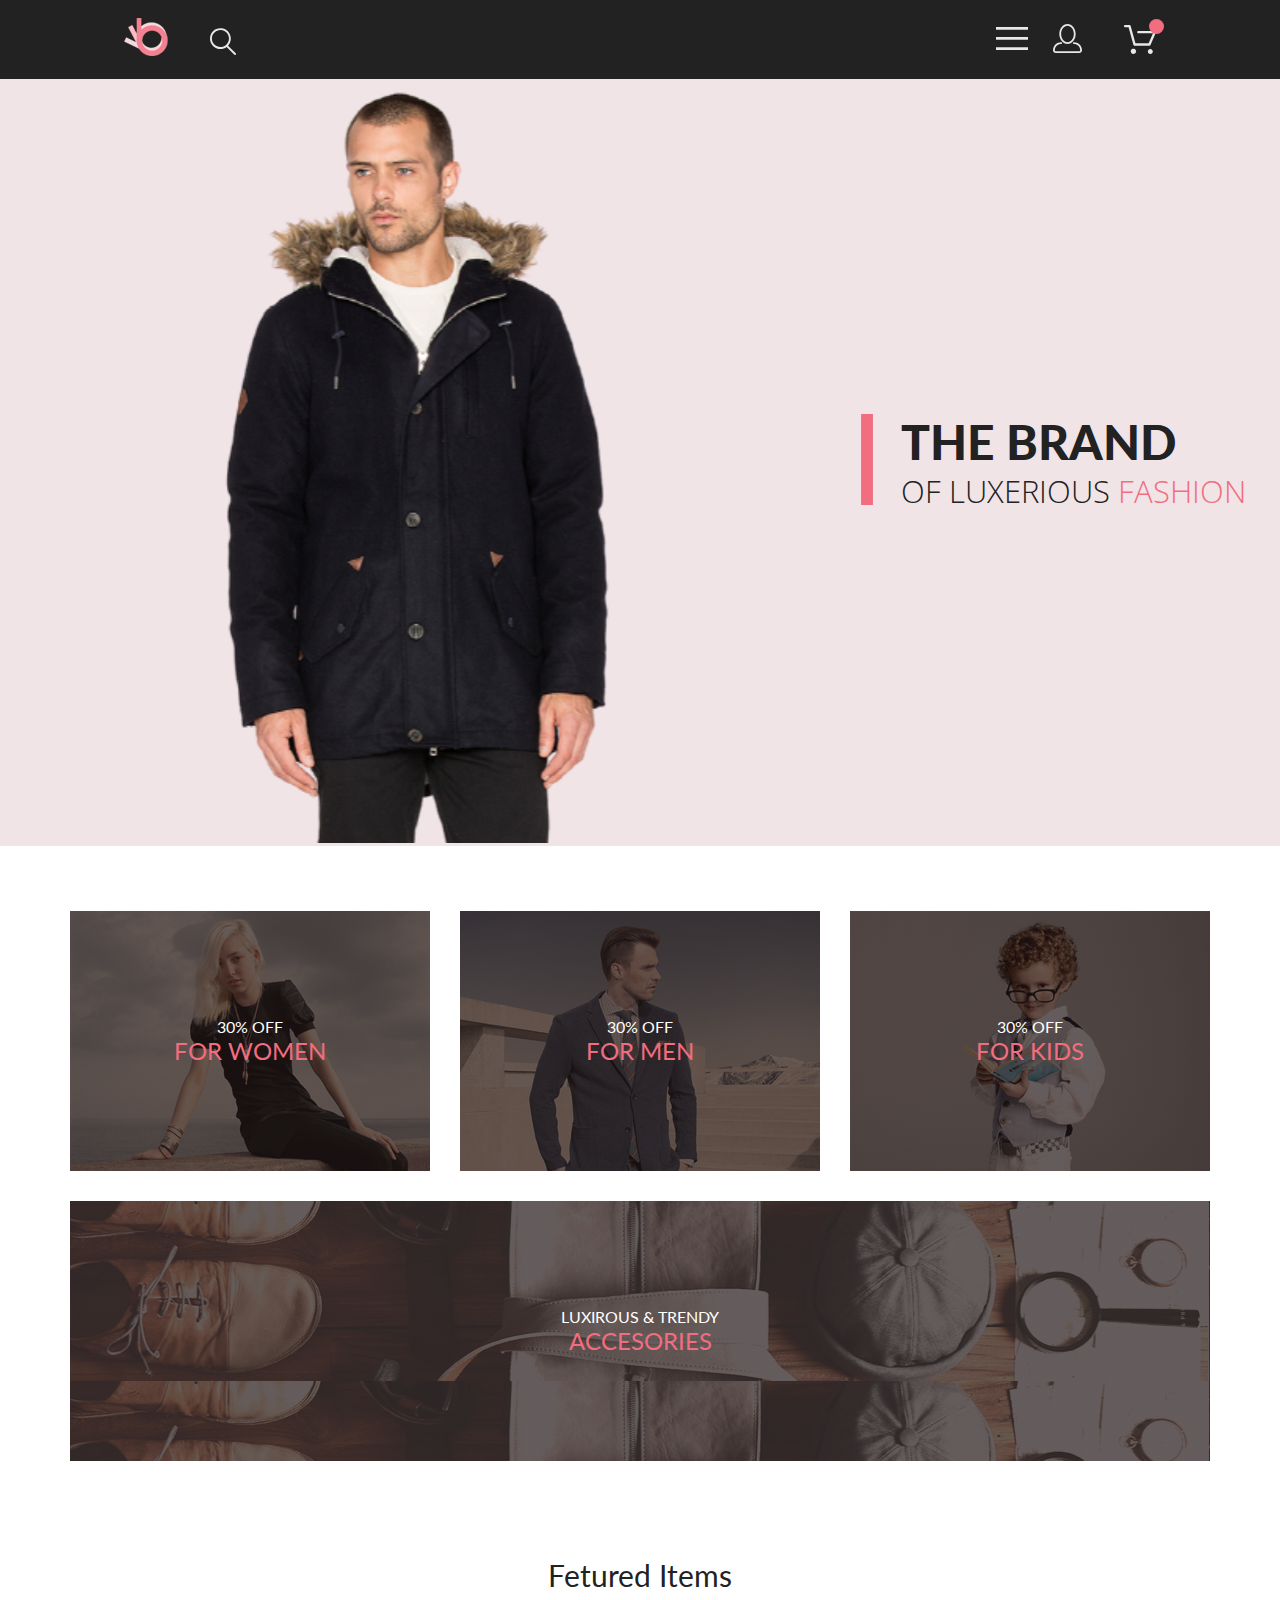
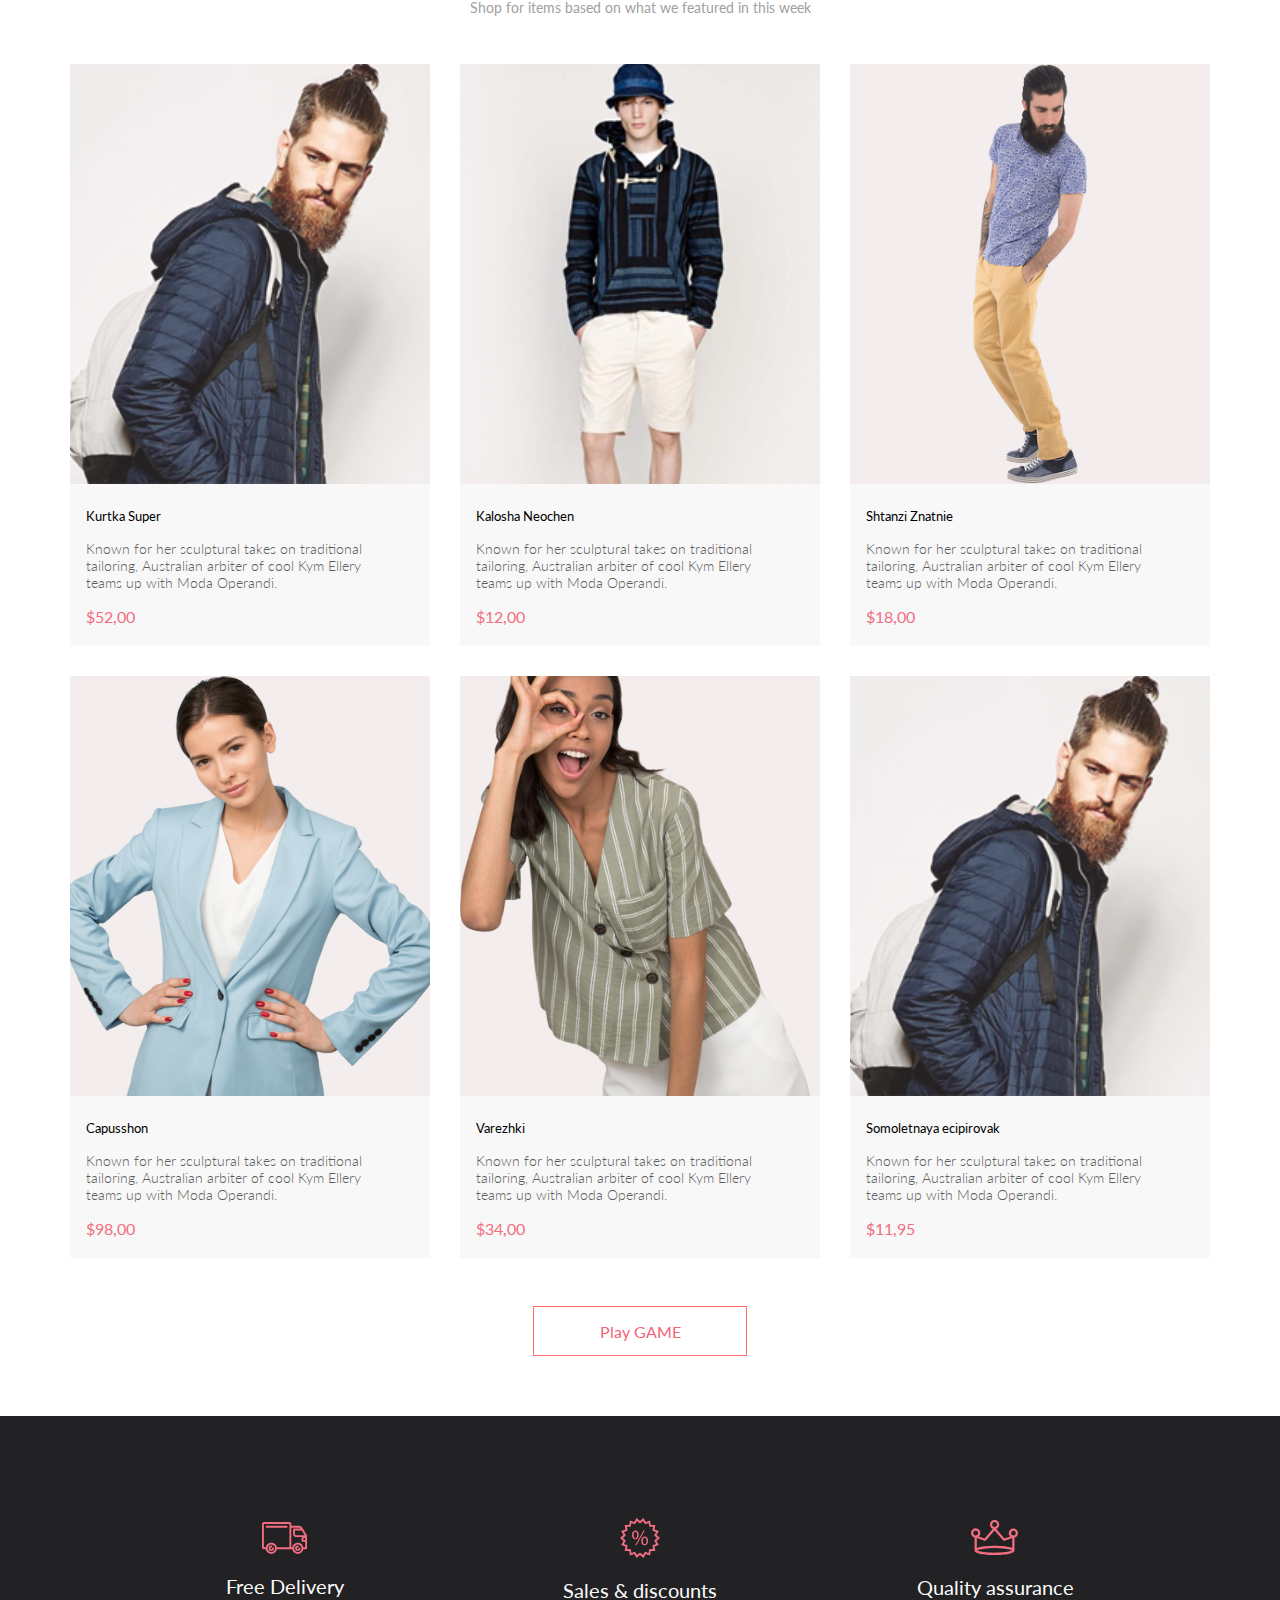
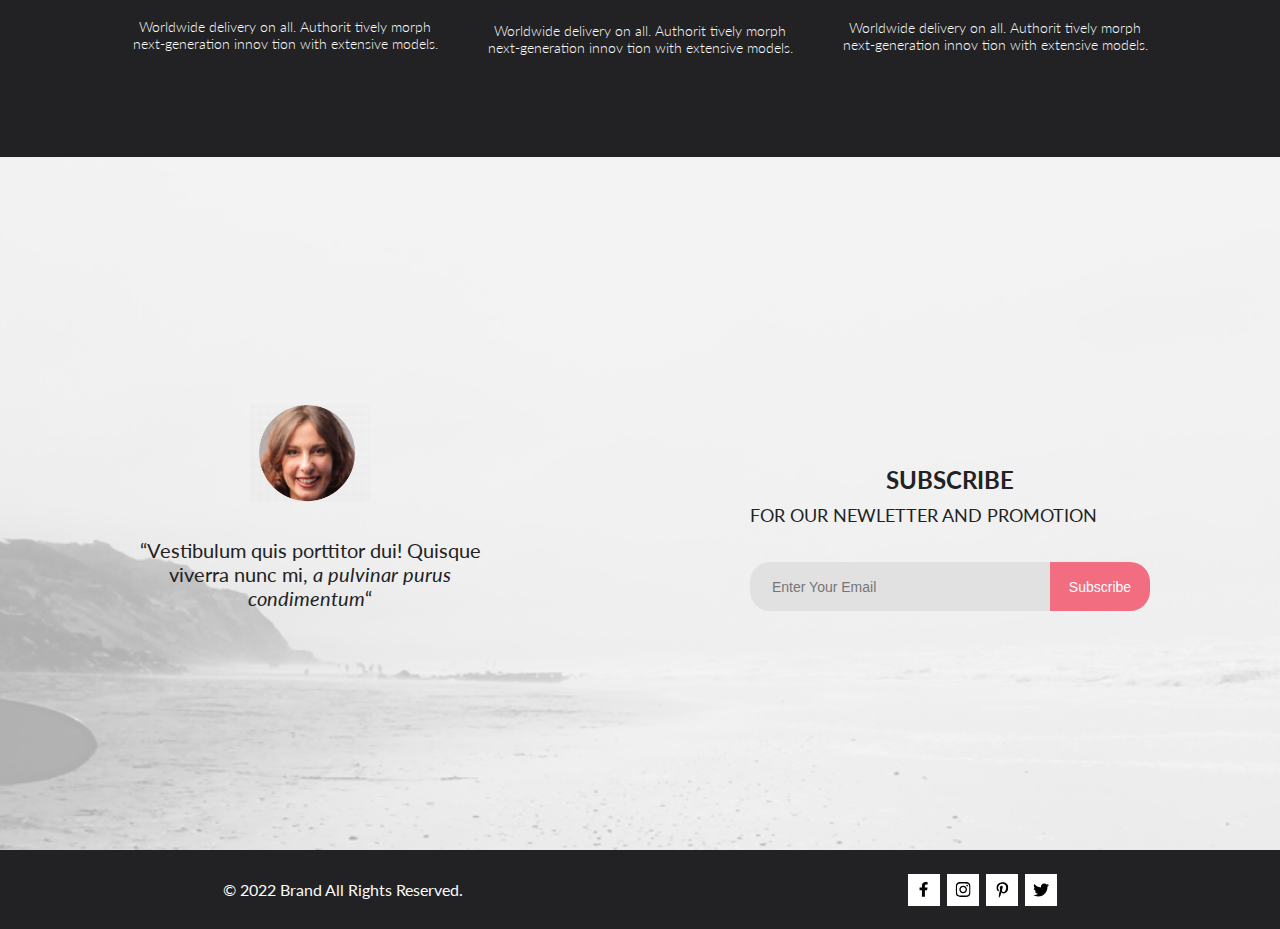
<file: index.html>
<!DOCTYPE html>
<html lang="en">

<head>
    <link rel="preconnect" href="https://fonts.googleapis.com">
    <link rel="preconnect" href="https://fonts.gstatic.com" crossorigin>
    <link rel="preconnect" href="https://fonts.googleapis.com">
    <link rel="preconnect" href="https://fonts.gstatic.com" crossorigin>
    <link
        href="https://fonts.googleapis.com/css2?family=Lato:wght@300;400;900&family=Open+Sans:wght@600;700;800&display=swap"
        rel="stylesheet">
    <meta charset="UTF-8">
    <meta name="viewport" content="width=device-width, initial-scale=1.0">
    <meta name="description" content="Author: V.G.Gorbunov,
    contact me: +79261838059">
    <title>DRESS_SHOP</title>
    <link rel="stylesheet" href="style.css">
    <script src="script.js" defer></script>
</head>

<body>

    <div class="box">
        <header class="header">
            <div class="header_left">
                <a href="index.html">
                    <img src="img/Group_2.svg" alt="image" class="image_header1">
                </a>
                <a href="catalog.html">
                    <img src="img/Forma_1.svg" alt="image" class="image_header2">
                </a>

            </div>
            <div class="header_right">

                <div class="burger_box">
                    <label for="burger"><img src="img/Menu.svg" alt="burger"></label>
                    <input id="burger" type="checkbox">
                    <nav class="nav">

                        <h2 class="title_menu">MENU</h2>
                        <h2 class="subtitle_menu">MAN</h2>
                        <a href="product.html" class="goods Accessories">Accessories</a>
                        <a href="product.html" class="goods Bags">Bags</a>
                        <a href="product.html" class="goods Denim">Denim</a>
                        <a href="product.html" class="goods T-Shirts">T-Shirts</a>

                        <h2 class="subtitle_menu">WOMAN</h2>
                        <a href="product.html" class="goods Accessories">Accessories</a>
                        <a href="product.html" class="goods Jackets & Coats">Jackets & Coats</a>
                        <a href="product.html" class="goods Polos">Polos</a>
                        <a href="product.html" class="goods T-Shirts">T-Shirts</a>
                        <a href="product.html" class="goods Shirts">Shirts</a>

                        <h2 class="subtitle_menu">KIDS</h2>
                        <a href="game.html" class="goods Accessories">Game</a>
                        <a href="product.html" class="goods Jackets & Coats">Jackets & Coats</a>
                        <a href="product.html" class="goods Polos">Polos</a>
                        <a href="product.html" class="goods T-Shirts">T-Shirts</a>
                        <a href="product.html" class="goods Shirts">Shirts</a>
                        <a href="product.html" class="goods Bags">Bags</a>


                    </nav>
                </div>


                <a href="registraition.html" aria-label="Read mor about profile">
                    <div class="profile"><img src="img/Profile.svg" alt="profile"></div>
                </a>

                <a href="cart.html" aria-label="Read more about bascket_box">
                    <div class="basket_box">
                        <img src="img/Basket.svg" alt="basket">
                        <div class="five"></div>
                    </div>
                </a>
            </div>
        </header>

        <div class="top_content">
            <div class="left_img">
                <img class="left_img_man" src="img/Layer_57.svg" alt="Layer_57">
            </div>
            <div class="right_content">
                <img src="img/Rectangle_16.svg" alt="Rectangle_16" class="rectangle">

                <div class="right_cont_text">
                    <div class="top_title">
                        THE BRAND
                    </div>
                    <div class="top_subtitle">OF LUXERIOUS <span style="color:#F16D7F">FASHION</span> </div>
                </div>
            </div>
        </div>



        <div class="middle">

            <a href="product.html" class="mid_item mid_item1">
                <div class="mid_title">
                    <div class="mid_title_subtit">
                        30% OFF
                    </div>
                    <div class="mid_title_tit">
                        FOR WOMEN
                    </div>
                </div>
            </a>

            <a href="product.html" class="mid_item mid_item2">
                <div class="mid_title">
                    <div class="mid_title_subtit">
                        30% OFF
                    </div>
                    <div class="mid_title_tit">
                        FOR MEN
                    </div>

                </div>
            </a>

            <a href="product.html" class="mid_item mid_item3">

                <div class="mid_title">
                    <div class="mid_title_subtit">
                        30% OFF
                    </div>
                    <div class="mid_title_tit">
                        FOR KIDS
                    </div>
                </div>
            </a>

            <a href="product.html" class="mid_item mid_item4">
                <div class="mid_title">
                    <div class="mid_title_subtit">
                        LUXIROUS & TRENDY
                    </div>
                    <div class="mid_title_tit">
                        ACCESORIES
                    </div>
                </div>
            </a>
        </div>

        <div class="feture">
            <div class="feture_title">
                <div class="fet_tit">
                    Fetured Items
                </div>
                <div class="fet_subtit">
                    Shop for items based on what we featured in this week
                </div>
            </div>

            <div class="feture_box">
                <!-- написано все на скрипте -->
            </div>

            <div class="feture__button vibrate-1">
                <a href="game.html" class="button">Play GAME</a>
            </div>

        </div>
        <footer>
            <div class="footer_top">
                <section class="footer_sections">
                    <svg width="46" height="32" viewBox="0 0 46 32" fill="none" xmlns="http://www.w3.org/2000/svg">
                        <path
                            d="M30.2868 27.2429H14.8098C14.6026 28.5509 13.9355 29.742 12.9285 30.6021C11.9215 31.4621 10.6406 31.9346 9.31633 31.9346C7.99203 31.9346 6.71117 31.4621 5.70415 30.6021C4.69713 29.742 4.03003 28.5509 3.82283 27.2429H1.88582C1.391 27.2397 0.91765 27.0404 0.569536 26.6887C0.221422 26.337 0.0269624 25.8618 0.0288259 25.3669V1.87695C0.0266969 1.38195 0.221028 0.906335 0.56917 0.554443C0.917313 0.202551 1.39082 0.00317363 1.88582 0H27.4368C27.9318 0.00317353 28.4051 0.202522 28.7531 0.554443C29.1011 0.906364 29.2952 1.38204 29.2928 1.87695V3.78198H36.4138C36.4942 3.78164 36.5742 3.79208 36.6518 3.81299C38.9518 4.01299 40.1088 5.2129 41.3288 7.2749L44.8878 13.3689C44.9727 13.5136 45.0176 13.6782 45.0178 13.8459V26.304C45.0189 26.5515 44.9216 26.7892 44.7475 26.9651C44.5733 27.141 44.3364 27.2406 44.0888 27.2419H41.2748C41.0676 28.5499 40.4005 29.741 39.3935 30.6011C38.3865 31.4611 37.1056 31.9336 35.7813 31.9336C34.457 31.9336 33.1762 31.4611 32.1691 30.6011C31.1621 29.741 30.495 28.5499 30.2878 27.2419L30.2868 27.2429ZM32.0648 26.304C32.0727 27.0369 32.2973 27.7511 32.7102 28.3567C33.1231 28.9623 33.706 29.4322 34.3854 29.7073C35.0649 29.9824 35.8105 30.0503 36.5284 29.9026C37.2464 29.7548 37.9046 29.398 38.4202 28.877C38.9358 28.3559 39.2857 27.6941 39.426 26.9746C39.5662 26.2551 39.4905 25.5103 39.2083 24.8337C38.9262 24.1572 38.4502 23.5794 37.8403 23.1729C37.2304 22.7663 36.5138 22.5491 35.7808 22.5488C34.7905 22.5552 33.8431 22.9543 33.1464 23.6582C32.4498 24.3621 32.0608 25.3136 32.0648 26.304ZM5.60085 26.304C5.60874 27.0369 5.83327 27.7511 6.2462 28.3567C6.65914 28.9623 7.24201 29.4322 7.92143 29.7073C8.60086 29.9824 9.34648 30.0503 10.0644 29.9026C10.7824 29.7548 11.4406 29.398 11.9562 28.877C12.4718 28.3559 12.8217 27.6941 12.962 26.9746C13.1022 26.2551 13.0265 25.5103 12.7443 24.8337C12.4622 24.1572 11.9862 23.5794 11.3763 23.1729C10.7664 22.7663 10.0498 22.5491 9.31682 22.5488C8.3263 22.5549 7.37866 22.9537 6.68181 23.6577C5.98496 24.3617 5.59585 25.3134 5.59984 26.304H5.60085ZM41.2728 25.366H43.1588V19.7478H40.4228C40.3002 19.7473 40.1789 19.7227 40.0659 19.6753C39.9528 19.6279 39.8502 19.5585 39.7639 19.4714C39.6776 19.3843 39.6094 19.281 39.563 19.1675C39.5167 19.054 39.4932 18.9324 39.4938 18.8098V16.9629C39.4935 16.2423 39.7691 15.5488 40.2638 15.0249H33.8848C33.8076 15.0248 33.7307 15.015 33.6558 14.9958C32.9511 14.933 32.2956 14.6081 31.819 14.0852C31.3423 13.5623 31.0793 12.8794 31.0818 12.1719V7.47192C31.0812 7.34927 31.1047 7.22758 31.151 7.11401C31.1973 7.00044 31.2656 6.89725 31.3519 6.81006C31.4381 6.72286 31.5407 6.6535 31.6538 6.60596C31.7669 6.55841 31.8882 6.53361 32.0108 6.53296H38.4938C38.1495 6.21428 37.7421 5.97123 37.2981 5.81982C36.854 5.66842 36.3831 5.61187 35.9158 5.65381H29.2928V25.3618H30.2868C30.494 24.0538 31.1611 22.8627 32.1682 22.0027C33.1752 21.1426 34.456 20.6702 35.7803 20.6702C37.1046 20.6702 38.3855 21.1426 39.3925 22.0027C40.3995 22.8627 41.0666 24.0538 41.2738 25.3618L41.2728 25.366ZM14.8088 25.366H27.4358V1.87598H1.88582V25.366H3.82283C4.03003 24.058 4.69713 22.8666 5.70415 22.0066C6.71117 21.1465 7.99203 20.6741 9.31633 20.6741C10.6406 20.6741 11.9215 21.1465 12.9285 22.0066C13.9355 22.8666 14.6026 24.058 14.8098 25.366H14.8088ZM41.3508 16.9658V17.875H43.1588V16.0278H42.2798C42.033 16.0294 41.7968 16.1288 41.6229 16.304C41.449 16.4792 41.3516 16.716 41.3518 16.9629L41.3508 16.9658ZM32.9378 12.1738C32.9368 12.4263 33.0359 12.6691 33.2134 12.8486C33.3909 13.0282 33.6324 13.13 33.8848 13.1318C33.9487 13.1316 34.0124 13.1384 34.0748 13.1519H42.5998L39.8339 8.41602H32.9338L32.9378 12.1738ZM33.0308 26.3059C33.0279 25.5734 33.3157 24.8695 33.8311 24.3489C34.3464 23.8283 35.0473 23.5333 35.7798 23.5288C36.0286 23.5288 36.2672 23.6278 36.4431 23.8037C36.619 23.9796 36.7178 24.218 36.7178 24.4668C36.7178 24.7156 36.619 24.9542 36.4431 25.1301C36.2672 25.306 36.0286 25.4048 35.7798 25.4048C35.6015 25.4032 35.4267 25.4548 35.2777 25.5527C35.1286 25.6507 35.012 25.7905 34.9427 25.9548C34.8733 26.1191 34.8544 26.3005 34.8882 26.4756C34.922 26.6507 35.0071 26.8118 35.1326 26.9385C35.2582 27.0651 35.4185 27.1516 35.5933 27.187C35.7681 27.2224 35.9494 27.2051 36.1144 27.1372C36.2793 27.0693 36.4203 26.9538 36.5196 26.8057C36.6188 26.6575 36.6718 26.4833 36.6718 26.3049C36.6718 26.0587 36.7696 25.8226 36.9438 25.6484C37.1179 25.4743 37.3541 25.3765 37.6003 25.3765C37.8466 25.3765 38.0828 25.4743 38.2569 25.6484C38.431 25.8226 38.5288 26.0587 38.5288 26.3049C38.5288 27.0343 38.2391 27.7338 37.7234 28.2495C37.2077 28.7652 36.5082 29.0549 35.7788 29.0549C35.0495 29.0549 34.35 28.7652 33.8343 28.2495C33.3186 27.7338 33.0288 27.0343 33.0288 26.3049L33.0308 26.3059ZM6.56682 26.3059C6.56389 25.5734 6.85171 24.8695 7.36708 24.3489C7.88245 23.8283 8.58329 23.5333 9.31584 23.5288C9.56462 23.5288 9.8032 23.6278 9.97911 23.8037C10.155 23.9796 10.2538 24.218 10.2538 24.4668C10.2538 24.7156 10.155 24.9542 9.97911 25.1301C9.8032 25.306 9.56462 25.4048 9.31584 25.4048C9.13751 25.4032 8.9627 25.4548 8.81365 25.5527C8.66459 25.6507 8.548 25.7905 8.47865 25.9548C8.40931 26.1191 8.39033 26.3005 8.42415 26.4756C8.45797 26.6507 8.54305 26.8118 8.6686 26.9385C8.79414 27.0651 8.95449 27.1516 9.12929 27.187C9.30409 27.2224 9.48546 27.2051 9.65038 27.1372C9.8153 27.0693 9.95634 26.9538 10.0556 26.8057C10.1548 26.6575 10.2078 26.4833 10.2078 26.3049C10.2078 26.0587 10.3057 25.8226 10.4798 25.6484C10.6539 25.4743 10.8901 25.3765 11.1363 25.3765C11.3826 25.3765 11.6188 25.4743 11.7929 25.6484C11.967 25.8226 12.0648 26.0587 12.0648 26.3049C12.0648 27.0343 11.7751 27.7338 11.2594 28.2495C10.7437 28.7652 10.0442 29.0549 9.31484 29.0549C8.58549 29.0549 7.88601 28.7652 7.37029 28.2495C6.85456 27.7338 6.56484 27.0343 6.56484 26.3049L6.56682 26.3059ZM4.70885 5.65991C4.46008 5.65991 4.22149 5.56116 4.04558 5.38525C3.86967 5.20934 3.77083 4.9707 3.77083 4.72192C3.77083 4.47315 3.86967 4.2345 4.04558 4.05859C4.22149 3.88268 4.46008 3.78394 4.70885 3.78394H24.6088C24.8576 3.78394 25.0962 3.88268 25.2721 4.05859C25.448 4.2345 25.5468 4.47315 25.5468 4.72192C25.5468 4.9707 25.448 5.20934 25.2721 5.38525C25.0962 5.56116 24.8576 5.65991 24.6088 5.65991H4.70885Z"
                            fill="#F16D7F" />
                    </svg>
                    <h3 class="footer_top_title">Free Delivery</h3>
                    <p class="footer_top_text">Worldwide delivery on all. Authorit tively morph <br> next-generation
                        innov
                        tion
                        with extensive models.</p>
                </section>
                <section class="footer_sections">
                    <svg width="40" height="40" viewBox="0 0 40 40" fill="none" xmlns="http://www.w3.org/2000/svg">
                        <path
                            d="M19.9939 37.0239L16.5229 39.9238L14.2349 36.0039L9.99487 37.5159L9.17285 33.0359L4.67987 32.991L5.41187 28.491L1.20386 26.8909L3.41388 22.925L-0.00012207 19.96L3.41187 16.9929L1.2019 13.0278L5.41089 11.428L4.67786 6.93286L9.17188 6.88892L9.9939 2.40894L14.2339 3.91992L16.5219 0L19.9929 2.8999L23.4639 0L25.7529 3.9209L29.9929 2.40894L30.8139 6.88989L35.3079 6.93481L34.5759 11.4299L38.7839 13.03L36.5739 16.9958L39.9859 19.9609L36.5739 22.928L38.7829 26.894L34.5739 28.4939L35.3069 32.988L30.8119 33.033L29.9909 37.5139L25.7529 36.0029L23.4639 39.9229L19.9939 37.0239ZM21.1999 35.541L22.9609 37.012L24.1219 35.022L24.9139 33.666L26.3819 34.189L28.5329 34.957L28.9499 32.6838L29.2349 31.1289L30.7959 31.113L33.0779 31.092L32.7059 28.8098L32.4519 27.25L33.9109 26.696L36.0449 25.8828L34.9249 23.873L34.1589 22.498L35.3419 21.4709L37.0759 19.9609L35.3429 18.4609L34.1599 17.4319L34.9259 16.0559L36.0469 14.0449L33.9129 13.2339L32.4539 12.6809L32.7089 11.1208L33.0809 8.83984L30.7989 8.81689L29.2389 8.80103L28.9539 7.24683L28.5379 4.97388L26.3859 5.74097L24.9179 6.26392L24.1249 4.90698L22.9629 2.91699L21.2009 4.38794L19.9958 5.39282L18.7909 4.38794L17.0299 2.91699L15.8689 4.90601L15.0769 6.26294L13.6078 5.73999L11.4579 4.97192L11.0399 7.24585L10.7549 8.80005L9.19489 8.81592L6.91388 8.83789L7.28589 11.1199L7.53986 12.678L6.08087 13.2329L3.94586 14.0439L5.06689 16.0549L5.83289 17.4299L4.6499 18.459L2.91589 19.967L4.64886 21.4739L5.83185 22.5029L5.06586 23.8779L3.94489 25.8879L6.07788 26.698L7.5379 27.2529L7.2829 28.812L6.91187 31.0959L9.19287 31.1189L10.7529 31.135L11.0379 32.6899L11.4549 34.9619L13.6069 34.1948L15.0759 33.6719L15.8679 35.0288L17.0299 37.019L18.7909 35.5479L19.9958 34.543L21.1999 35.541ZM21.3179 23.02C21.3179 20.093 22.8829 18.4648 24.7769 18.4648C26.7829 18.4648 28.0769 20.0279 28.0769 22.7949C28.0769 25.8539 26.4919 27.3718 24.6619 27.3718C22.8829 27.3718 21.3379 25.922 21.3179 23.02ZM22.8389 22.9319C22.8159 24.7829 23.5209 26.1899 24.7109 26.1899C25.9879 26.1899 26.5609 24.8049 26.5609 22.8899C26.5609 21.1249 26.0539 19.6528 24.7109 19.6528C23.4999 19.6488 22.8389 21.1029 22.8389 22.9309V22.9319ZM15.1938 27.332L23.6089 12.613H24.8419L16.4269 27.332H15.1938ZM11.9789 16.99C11.9789 14.09 13.5419 12.458 15.4369 12.458C17.4369 12.458 18.7629 14.022 18.7629 16.79C18.7629 19.848 17.1769 21.365 15.3269 21.365C13.5439 21.365 11.9999 19.915 11.9789 16.991V16.99ZM13.5209 16.9238C13.4769 18.7748 14.1618 20.1809 15.3708 20.1829C16.6479 20.1829 17.2209 18.7988 17.2209 16.8828C17.2209 15.1168 16.7139 13.645 15.3708 13.645C14.1618 13.642 13.5209 15.092 13.5209 16.925V16.9238Z"
                            fill="#F16D7F" />
                    </svg>
                    <h3 class="footer_top_title">Sales & discounts</h3>
                    <p class="footer_top_text">Worldwide delivery on all. Authorit tively morph <br>next-generation
                        innov
                        tion
                        with extensive models.</p>
                </section>
                <section class="footer_sections">
                    <svg width="48" height="35" viewBox="0 0 48 35" fill="none" xmlns="http://www.w3.org/2000/svg">
                        <path
                            d="M42.393 8.53564C41.1766 8.52335 40.0049 8.99349 39.1342 9.84302C38.2635 10.6925 37.7647 11.8522 37.747 13.0686C37.7501 13.7086 37.8911 14.3405 38.1603 14.9211C38.4295 15.5018 38.8206 16.0176 39.3071 16.4336L33.4471 18.4888L25.1081 8.80566C26.0034 8.50693 26.7831 7.93646 27.3388 7.17358C27.8945 6.41071 28.1983 5.49331 28.2081 4.54956C28.1828 3.33432 27.6824 2.17743 26.814 1.3269C25.9457 0.476377 24.7785 0 23.563 0C22.3475 0 21.1804 0.476377 20.3121 1.3269C19.4437 2.17743 18.9432 3.33432 18.918 4.54956C18.9277 5.48395 19.2253 6.39274 19.7702 7.15186C20.3151 7.91097 21.0809 8.48368 21.9631 8.79175L13.611 18.4917L7.7531 16.4368C8.23917 16.0206 8.62989 15.5045 8.89873 14.9238C9.16757 14.3432 9.30822 13.7116 9.31108 13.0718C9.33412 12.195 9.10852 11.3296 8.66045 10.5757C8.21238 9.82172 7.56009 9.2099 6.77898 8.81104C5.99787 8.41217 5.11986 8.2424 4.24639 8.32153C3.37291 8.40067 2.53965 8.72555 1.84295 9.2583C1.14624 9.79105 0.614525 10.5101 0.309254 11.3323C0.00398245 12.1545 -0.0623783 13.0462 0.117848 13.9045C0.298073 14.7629 0.717494 15.5526 1.32769 16.1826C1.93788 16.8126 2.71394 17.2571 3.56609 17.4646V29.7556C3.57345 29.8376 3.59015 29.9184 3.61602 29.9966C3.58308 30.1233 3.56636 30.2538 3.56609 30.3848C3.56609 34.7968 21.485 34.9268 23.528 34.9268C25.571 34.9268 43.49 34.7978 43.49 30.3848C43.4893 30.2539 43.4725 30.1234 43.44 29.9966C43.4676 29.9189 43.4845 29.8379 43.49 29.7556V17.4646C44.5889 17.2244 45.5587 16.5828 46.2094 15.6653C46.8601 14.7478 47.1449 13.6204 47.0082 12.5039C46.8715 11.3874 46.323 10.3621 45.4701 9.62866C44.6173 8.89526 43.5214 8.50653 42.397 8.53857L42.393 8.53564ZM21.174 4.55176C21.1625 4.07755 21.2926 3.61062 21.5477 3.21069C21.8027 2.81076 22.1712 2.49591 22.606 2.3064C23.0408 2.11688 23.5223 2.06132 23.9889 2.14673C24.4555 2.23214 24.8861 2.45463 25.2256 2.78589C25.5652 3.11715 25.7982 3.542 25.8951 4.00635C25.9919 4.4707 25.9482 4.95345 25.7695 5.39282C25.5907 5.8322 25.2851 6.20831 24.8915 6.47314C24.498 6.73798 24.0345 6.8795 23.5601 6.87964C22.9354 6.88605 22.3335 6.64481 21.8863 6.2085C21.4391 5.77218 21.183 5.17647 21.174 4.55176ZM13.584 20.8276C13.801 20.9026 14.0353 20.9113 14.2573 20.8525C14.4792 20.7938 14.6786 20.6701 14.83 20.4976L23.5301 10.3977L32.23 20.4976C32.3812 20.6702 32.5804 20.7938 32.8022 20.8528C33.0239 20.9117 33.2581 20.9033 33.475 20.8286L41.2331 18.1038V28.0408C36.3481 25.9188 25.124 25.8406 23.533 25.8406C21.942 25.8406 10.7141 25.9198 5.83306 28.0408V18.1038L13.584 20.8276ZM23.527 32.7166C14.827 32.7166 9.27802 31.7057 6.97002 30.8547C6.61895 30.7373 6.28322 30.578 5.97002 30.3806C6.69202 29.8596 9.03109 29.1487 12.9361 28.6487C19.9715 27.844 27.0756 27.844 34.111 28.6487C38.011 29.1487 40.3561 29.8596 41.0761 30.3806C40.7654 30.5794 40.4312 30.7388 40.0811 30.8547C37.7791 31.7037 32.235 32.7166 23.527 32.7166ZM2.28008 13.0686C2.26895 12.5945 2.39939 12.1279 2.65471 11.7283C2.91003 11.3286 3.27866 11.0139 3.71355 10.8247C4.14844 10.6355 4.62977 10.5801 5.09624 10.6658C5.56271 10.7514 5.99313 10.9743 6.33245 11.3057C6.67176 11.637 6.90458 12.0618 7.00127 12.5261C7.09797 12.9904 7.05412 13.4731 6.87529 13.9124C6.69647 14.3516 6.39074 14.7277 5.99724 14.9924C5.60374 15.2572 5.14033 15.3986 4.66607 15.3987C4.04091 15.4054 3.43856 15.1638 2.99126 14.7271C2.54396 14.2903 2.28825 13.6937 2.28008 13.0686ZM42.393 15.3987C41.935 15.3875 41.4906 15.2414 41.1152 14.9788C40.7398 14.7162 40.4501 14.3487 40.2825 13.9224C40.1149 13.496 40.0768 13.0297 40.1729 12.5818C40.269 12.1339 40.4952 11.7241 40.8229 11.4041C41.1507 11.084 41.5656 10.8677 42.0157 10.7822C42.4658 10.6968 42.931 10.7459 43.3533 10.9236C43.7756 11.1013 44.1361 11.3997 44.3897 11.7812C44.6433 12.1628 44.7788 12.6105 44.7791 13.0686C44.7704 13.6935 44.5144 14.2895 44.0672 14.7261C43.62 15.1626 43.0179 15.4041 42.393 15.3977V15.3987Z"
                            fill="#F16D7F" />
                    </svg>
                    <h3 class="footer_top_title">Quality assurance</h3>
                    <p class="footer_top_text">Worldwide delivery on all. Authorit tively morph<br> next-generation
                        innov
                        tion
                        with extensive models.</p>
                </section>
            </div>

            <div class="footer-content">
                <div class="footer_left_content">
                    <div class="womens_box">
                        <img src="img/footer_women.svg" alt="woomen" class="footer_woomen">
                    </div>



                    <blockquote class="bq">“Vestibulum quis porttitor dui! Quisque viverra nunc mi, <span
                            class="pulvinar">a
                            pulvinar purus condimentum</span>“
                    </blockquote>

                </div>
                <div class="footer_right_content">
                    <h2 class="footer_r_c_title">SUBSCRIBE</h2>
                    <p class="footer_r_c_text">FOR OUR NEWLETTER AND PROMOTION</p>

                    <form action="subscribe_form" class="enterbox">
                        <input class="enter_text" type="text" placeholder="Enter Your Email">
                        <input class="submit" type="submit" value="Subscribe">
                    </form>
                </div>
            </div>

            <div class="brands">

                <div class="rights">© 2022 Brand All Rights Reserved.</div>

                <div class="icons">
                    <div class="icon_box"><svg class="icon" width="11" height="16" viewBox="0 0 11 16" fill="none"
                            xmlns="http://www.w3.org/2000/svg">
                            <path
                                d="M9.08836 8.28L9.50686 5.61602H6.89022V3.88729C6.89022 3.15847 7.25574 2.44806 8.42765 2.44806H9.61722V0.179975C9.61722 0.179975 8.53772 0 7.50561 0C5.35073 0 3.9422 1.27593 3.9422 3.5857V5.61602H1.54688V8.28H3.9422V14.72H6.89022V8.28H9.08836Z"
                                fill="black" />
                        </svg></div>

                    <div class="icon_box"><svg class="icon" width="16" height="17" viewBox="0 0 16 17" fill="none"
                            xmlns="http://www.w3.org/2000/svg">
                            <g clip-path="url(#clip0_190_1610)">
                                <path
                                    d="M8.13677 4.68162C6.02163 4.68162 4.31555 6.38494 4.31555 8.49666C4.31555 10.6084 6.02163 12.3117 8.13677 12.3117C10.2519 12.3117 11.958 10.6084 11.958 8.49666C11.958 6.38494 10.2519 4.68162 8.13677 4.68162ZM8.13677 10.9769C6.76991 10.9769 5.65248 9.86463 5.65248 8.49666C5.65248 7.12869 6.76658 6.01639 8.13677 6.01639C9.50695 6.01639 10.6211 7.12869 10.6211 8.49666C10.6211 9.86463 9.50363 10.9769 8.13677 10.9769ZM13.0056 4.52557C13.0056 5.02029 12.6065 5.41541 12.1143 5.41541C11.6188 5.41541 11.223 5.01697 11.223 4.52557C11.223 4.03416 11.6221 3.63572 12.1143 3.63572C12.6065 3.63572 13.0056 4.03416 13.0056 4.52557ZM15.5364 5.42869C15.4799 4.2367 15.2072 3.18084 14.3325 2.31092C13.4612 1.441 12.4036 1.16873 11.2097 1.10897C9.9792 1.03924 6.29101 1.03924 5.0605 1.10897C3.8699 1.16541 2.81233 1.43768 1.93768 2.3076C1.06302 3.17752 0.793639 4.23338 0.733776 5.42537C0.663937 6.65389 0.663937 10.3361 0.733776 11.5646C0.790313 12.7566 1.06302 13.8125 1.93768 14.6824C2.81233 15.5523 3.86658 15.8246 5.0605 15.8844C6.29101 15.9541 9.9792 15.9541 11.2097 15.8844C12.4036 15.8279 13.4612 15.5556 14.3325 14.6824C15.2039 13.8125 15.4766 12.7566 15.5364 11.5646C15.6063 10.3361 15.6063 6.65721 15.5364 5.42869ZM13.9468 12.8828C13.6874 13.5336 13.1852 14.0349 12.53 14.2972C11.5489 14.6857 9.22094 14.5961 8.13677 14.5961C7.05259 14.5961 4.72128 14.6824 3.74353 14.2972C3.09169 14.0383 2.58951 13.5369 2.32678 12.8828C1.93768 11.9033 2.02747 9.57908 2.02747 8.49666C2.02747 7.41424 1.941 5.0867 2.32678 4.11053C2.58619 3.45975 3.08837 2.95838 3.74353 2.69608C4.72461 2.3076 7.05259 2.39725 8.13677 2.39725C9.22094 2.39725 11.5523 2.31092 12.53 2.69608C13.1818 2.95506 13.684 3.45643 13.9468 4.11053C14.3359 5.09002 14.2461 7.41424 14.2461 8.49666C14.2461 9.57908 14.3359 11.9066 13.9468 12.8828Z"
                                    fill="black" />
                            </g>
                            <defs>
                                <clipPath id="clip0_190_1610">
                                    <rect width="14.8991" height="17" fill="white" transform="translate(0.68396)" />
                                </clipPath>
                            </defs>
                        </svg></div>


                    <div class="icon_box"><svg class="icon" width="13" height="16" viewBox="0 0 13 16" fill="none"
                            xmlns="http://www.w3.org/2000/svg">
                            <g clip-path="url(#clip0_190_1618)">
                                <path
                                    d="M6.7402 0.203125C3.55552 0.203125 0.408081 2.34063 0.408081 5.8C0.408081 8 1.63726 9.25 2.38221 9.25C2.68951 9.25 2.86643 8.3875 2.86643 8.14375C2.86643 7.85313 2.13079 7.23438 2.13079 6.025C2.13079 3.5125 4.03043 1.73125 6.48878 1.73125C8.60259 1.73125 10.167 2.94062 10.167 5.1625C10.167 6.82187 9.50585 9.93437 7.3641 9.93437C6.59121 9.93437 5.93006 9.37187 5.93006 8.56563C5.93006 7.38438 6.74951 6.24062 6.74951 5.02187C6.74951 2.95312 3.83487 3.32812 3.83487 5.82812C3.83487 6.35313 3.90006 6.93437 4.13286 7.4125C3.70451 9.26875 2.82919 12.0344 2.82919 13.9469C2.82919 14.5375 2.91299 15.1188 2.96886 15.7094C3.0744 15.8281 3.02163 15.8156 3.18304 15.7563C4.74744 13.6 4.69157 13.1781 5.39928 10.3562C5.78107 11.0875 6.76814 11.4812 7.55034 11.4812C10.8468 11.4812 12.3274 8.24688 12.3274 5.33125C12.3274 2.22813 9.66415 0.203125 6.7402 0.203125Z"
                                    fill="black" />
                            </g>
                            <defs>
                                <clipPath id="clip0_190_1618">
                                    <rect width="11.9193" height="16" fill="white" transform="translate(0.408081)" />
                                </clipPath>
                            </defs>
                        </svg></div>

                    <div class="icon_box"><svg class="icon" width="17" height="16" viewBox="0 0 17 16" fill="none"
                            xmlns="http://www.w3.org/2000/svg">
                            <g clip-path="url(#clip0_190_1614)">
                                <path
                                    d="M14.4181 4.74107C14.4281 4.88319 14.4281 5.02535 14.4281 5.16747C14.4281 9.50247 11.1509 14.4974 5.16096 14.4974C3.31558 14.4974 1.60132 13.9593 0.159302 13.0253C0.421495 13.0558 0.673569 13.0659 0.94585 13.0659C2.46851 13.0659 3.8702 12.5482 4.98953 11.6649C3.5576 11.6345 2.3576 10.6903 1.94415 9.39081C2.14585 9.42125 2.34751 9.44156 2.5593 9.44156C2.85172 9.44156 3.14418 9.40094 3.41643 9.32991C1.92401 9.02531 0.80465 7.70553 0.80465 6.11163V6.07103C1.23825 6.31469 1.74249 6.46697 2.2769 6.48725C1.39959 5.89841 0.824826 4.89335 0.824826 3.75628C0.824826 3.14716 0.98614 2.58878 1.26851 2.10147C2.87187 4.09131 5.28195 5.39078 7.98443 5.53294C7.93403 5.28928 7.90376 5.0355 7.90376 4.78169C7.90376 2.97457 9.35586 1.5025 11.1609 1.5025C12.0987 1.5025 12.9457 1.89844 13.5407 2.53803C14.2768 2.39591 14.9827 2.12178 15.6079 1.74616C15.3659 2.5076 14.8516 3.14719 14.176 3.55325C14.8315 3.48222 15.4668 3.29944 16.0516 3.04566C15.608 3.69538 15.0533 4.27403 14.4181 4.74107Z"
                                    fill="black" />
                            </g>
                            <defs>
                                <clipPath id="clip0_190_1614">
                                    <rect width="15.8924" height="16" fill="white" transform="translate(0.159302)" />
                                </clipPath>
                            </defs>
                        </svg></div>

                </div>
            </div>
        </footer>

    </div>
</body>

</html>
</file>
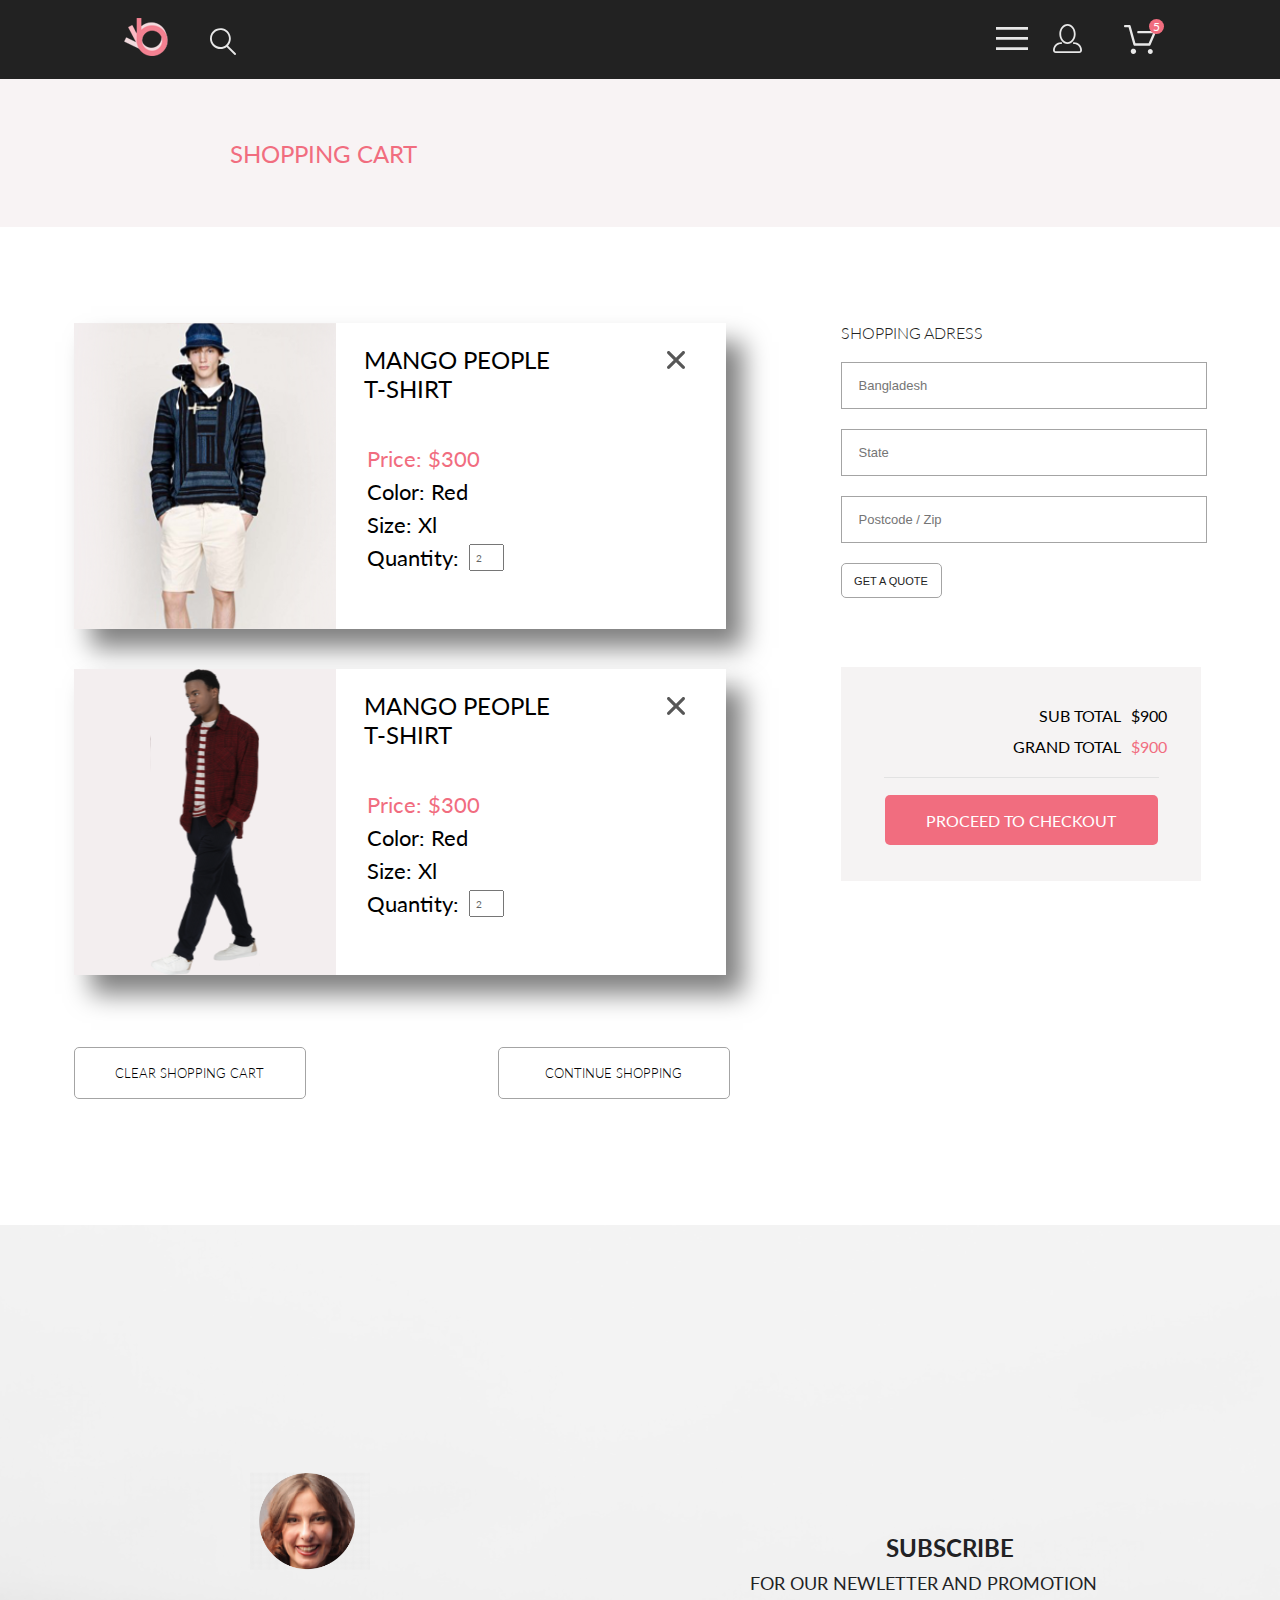
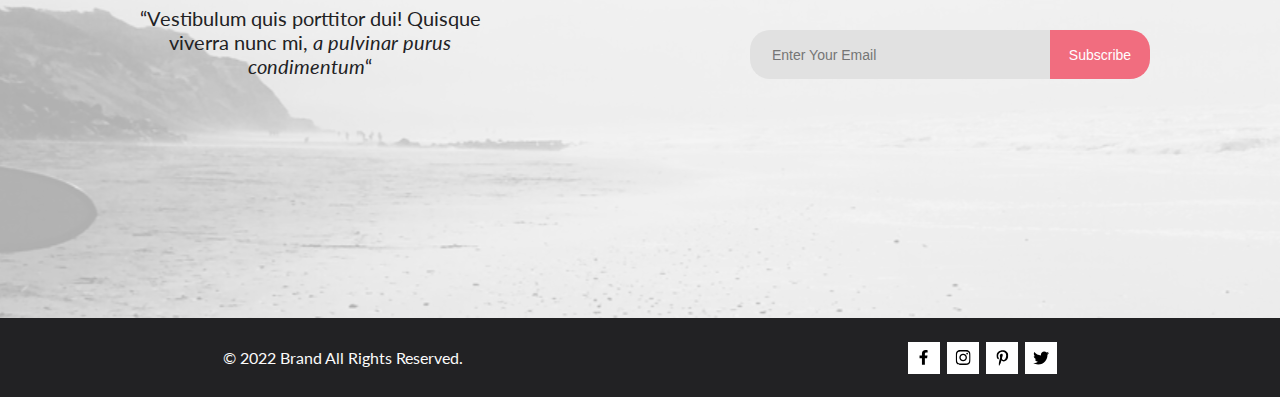
<file: cart.html>
<!DOCTYPE html>
<html lang="en">
  <head>
    <link rel="preconnect" href="https://fonts.googleapis.com" />
    <link rel="preconnect" href="https://fonts.gstatic.com" crossorigin />
    <link rel="preconnect" href="https://fonts.googleapis.com" />
    <link rel="preconnect" href="https://fonts.gstatic.com" crossorigin />
    <link
      href="https://fonts.googleapis.com/css2?family=Lato:wght@300;400;900&family=Open+Sans:wght@600;700;800&display=swap"
      rel="stylesheet"
    />
    <meta charset="UTF-8" />
    <meta name="viewport" content="width=device-width, initial-scale=1.0" />
    <meta
      name="description"
      content="Author: V.G.Gorbunov,
    contact me: +79261838059"
    />
    <title>CATALOG</title>
    <link rel="stylesheet" href="style.css" />
  </head>

  <body>
    <div class="box">
      <header class="header">
        <div class="header_left">
          <a href="index.html">
            <img src="img/Group_2.svg" alt="image" class="image_header1" />
          </a>
          <a href="catalog.html">
            <img src="img/Forma_1.svg" alt="image" class="image_header2" />
          </a>
        </div>
        <div class="header_right">
          <div class="burger_box">
            <label for="burger"><img src="img/Menu.svg" alt="burger" /></label>
            <input id="burger" type="checkbox" />
            <nav class="nav">
              <h2 class="title_menu">MENU</h2>
              <h2 class="subtitle_menu">MAN</h2>
              <a href="product.html" class="goods Accessories">Accessories</a>
              <a href="product.html" class="goods Bags">Bags</a>
              <a href="product.html" class="goods Denim">Denim</a>
              <a href="product.html" class="goods T-Shirts">T-Shirts</a>

              <h2 class="subtitle_menu">WOMAN</h2>
              <a href="product.html" class="goods Accessories">Accessories</a>
              <a href="product.html" class="goods Jackets & Coats"
                >Jackets & Coats</a
              >
              <a href="product.html" class="goods Polos">Polos</a>
              <a href="product.html" class="goods T-Shirts">T-Shirts</a>
              <a href="product.html" class="goods Shirts">Shirts</a>

              <h2 class="subtitle_menu">KIDS</h2>
              <a href="game.html" class="goods Accessories">Game</a>
              <a href="product.html" class="goods Jackets & Coats"
                >Jackets & Coats</a
              >
              <a href="product.html" class="goods Polos">Polos</a>
              <a href="product.html" class="goods T-Shirts">T-Shirts</a>
              <a href="product.html" class="goods Shirts">Shirts</a>
              <a href="product.html" class="goods Bags">Bags</a>
            </nav>
          </div>

          <a href="registraition.html" aria-label="Read mor about profile">
            <div class="profile">
              <img src="img/Profile.svg" alt="profile" />
            </div>
          </a>

          <a href="cart.html" aria-label="Read more about bascket_box">
            <div class="basket_box">
              <img src="img/Basket.svg" alt="basket" />
              <div class="five">5</div>
            </div>
          </a>
        </div>
      </header>

      <div class="cartTop">
        <p class="title">SHOPPING CART</p>
      </div>

      <div class="cartBox">
        <div class="cartBox__left">
          <div class="cartBox__left__cart">
            <img src="img/S3.svg" alt="imageCart1" class="image" />

            <div class="informBox">
              <div class="titleBox">
                <div class="title">
                  MANGO PEOPLE <br />
                  T-SHIRT
                </div>

                <div class="XBox">
                  <svg
                    class="X"
                    width="18"
                    height="18"
                    viewBox="0 0 18 18"
                    fill="none"
                    xmlns="http://www.w3.org/2000/svg"
                  >
                    <path
                      d="M11.2453 9L17.5302 2.71516C17.8285 2.41741 17.9962 2.01336 17.9966 1.59191C17.997 1.17045 17.8299 0.76611 17.5322 0.467833C17.2344 0.169555 16.8304 0.00177586 16.4089 0.00140366C15.9875 0.00103146 15.5831 0.168097 15.2848 0.465848L9 6.75069L2.71516 0.465848C2.41688 0.167571 2.01233 0 1.5905 0C1.16868 0 0.764125 0.167571 0.465848 0.465848C0.167571 0.764125 0 1.16868 0 1.5905C0 2.01233 0.167571 2.41688 0.465848 2.71516L6.75069 9L0.465848 15.2848C0.167571 15.5831 0 15.9877 0 16.4095C0 16.8313 0.167571 17.2359 0.465848 17.5342C0.764125 17.8324 1.16868 18 1.5905 18C2.01233 18 2.41688 17.8324 2.71516 17.5342L9 11.2493L15.2848 17.5342C15.5831 17.8324 15.9877 18 16.4095 18C16.8313 18 17.2359 17.8324 17.5342 17.5342C17.8324 17.2359 18 16.8313 18 16.4095C18 15.9877 17.8324 15.5831 17.5342 15.2848L11.2453 9Z"
                      fill="#575757"
                    />
                  </svg>
                </div>
              </div>

              <p class="price">Price: $300</p>
              <p class="color">Color: Red</p>
              <p class="size">Size: Xl</p>
              <p class="quantity">
                Quantity:
                <input class="input" type="number" name="quan" value="2" />
              </p>
            </div>
          </div>

          <div class="cartBox__left__cart">
            <img src="img/catalog/2.svg" alt="imageCart2" class="image" />

            <div class="informBox">
              <div class="titleBox">
                <div class="title">
                  MANGO PEOPLE <br />
                  T-SHIRT
                </div>
                <div class="XBox">
                  <svg
                    class="X"
                    width="18"
                    height="18"
                    viewBox="0 0 18 18"
                    fill="none"
                    xmlns="http://www.w3.org/2000/svg"
                  >
                    <path
                      d="M11.2453 9L17.5302 2.71516C17.8285 2.41741 17.9962 2.01336 17.9966 1.59191C17.997 1.17045 17.8299 0.76611 17.5322 0.467833C17.2344 0.169555 16.8304 0.00177586 16.4089 0.00140366C15.9875 0.00103146 15.5831 0.168097 15.2848 0.465848L9 6.75069L2.71516 0.465848C2.41688 0.167571 2.01233 0 1.5905 0C1.16868 0 0.764125 0.167571 0.465848 0.465848C0.167571 0.764125 0 1.16868 0 1.5905C0 2.01233 0.167571 2.41688 0.465848 2.71516L6.75069 9L0.465848 15.2848C0.167571 15.5831 0 15.9877 0 16.4095C0 16.8313 0.167571 17.2359 0.465848 17.5342C0.764125 17.8324 1.16868 18 1.5905 18C2.01233 18 2.41688 17.8324 2.71516 17.5342L9 11.2493L15.2848 17.5342C15.5831 17.8324 15.9877 18 16.4095 18C16.8313 18 17.2359 17.8324 17.5342 17.5342C17.8324 17.2359 18 16.8313 18 16.4095C18 15.9877 17.8324 15.5831 17.5342 15.2848L11.2453 9Z"
                      fill="#575757"
                    />
                  </svg>
                </div>
              </div>

              <p class="price">Price: $300</p>
              <p class="color">Color: Red</p>
              <p class="size">Size: Xl</p>
              <p class="quantity">
                Quantity:
                <input class="input" type="number" name="quan" value="2" />
              </p>
            </div>
          </div>

          <div class="cartBox__left__buttonBox">
            <a href="#" class="cartBox__left__buttonBox__button"
              >CLEAR SHOPPING CART</a
            >
            <a href="#" class="cartBox__left__buttonBox__button"
              >CONTINUE SHOPPING</a
            >
          </div>
        </div>

        <div class="cartBox__right">
          <div class="cartBox__right__form">
            <div class="cartBox__right__form__title">SHOPPING ADRESS</div>
            <input
              class="cartBox__right__form__input"
              type="text"
              placeholder="Bangladesh"
            />
            <input
              class="cartBox__right__form__input"
              type="text"
              placeholder="State"
            />
            <input
              class="cartBox__right__form__input"
              type="number"
              placeholder="Postcode / Zip"
            />
            <div class="SubmitBox">
              <input class="Submit" type="submit" value="GET A QUOTE" />
            </div>
          </div>

          <div class="cartBox__right__totalBox">
            <div class="subTotalBox">
              <p class="subTotal">SUB TOTAL</p>
              <p class="subSum">$900</p>
            </div>

            <div class="GrandTotalBox">
              <p class="GrandTotal">GRAND TOTAL</p>
              <p class="Sum">$900</p>
            </div>

            <svg
              class="GTLine"
              width="275"
              height="1"
              viewBox="0 0 275 1"
              fill="none"
              xmlns="http://www.w3.org/2000/svg"
            >
              <path d="M275 0H0V1H275V0Z" fill="#E2E2E2" />
            </svg>

            <a href="#" class="CHECKOUT">PROCEED TO CHECKOUT</a>
          </div>
        </div>
      </div>

      <footer>
        <div class="footer-content footerCartVersion">
          <div class="footer_left_content">
            <div class="womens_box">
              <img
                src="img/footer_women.svg"
                alt="woomen"
                class="footer_woomen"
              />
            </div>

            <blockquote class="bq">
              “Vestibulum quis porttitor dui! Quisque viverra nunc mi,
              <span class="pulvinar">a pulvinar purus condimentum</span>“
            </blockquote>
          </div>
          <div class="footer_right_content">
            <h2 class="footer_r_c_title">SUBSCRIBE</h2>
            <p class="footer_r_c_text">FOR OUR NEWLETTER AND PROMOTION</p>

            <form action="subscribe_form" class="enterbox">
              <input
                class="enter_text"
                type="text"
                placeholder="Enter Your Email"
              />
              <input class="submit" type="submit" value="Subscribe" />
            </form>
          </div>
        </div>

        <div class="brands">
          <div class="rights">© 2022 Brand All Rights Reserved.</div>

          <div class="icons">
            <div class="icon_box">
              <svg
                class="icon"
                width="11"
                height="16"
                viewBox="0 0 11 16"
                fill="none"
                xmlns="http://www.w3.org/2000/svg"
              >
                <path
                  d="M9.08836 8.28L9.50686 5.61602H6.89022V3.88729C6.89022 3.15847 7.25574 2.44806 8.42765 2.44806H9.61722V0.179975C9.61722 0.179975 8.53772 0 7.50561 0C5.35073 0 3.9422 1.27593 3.9422 3.5857V5.61602H1.54688V8.28H3.9422V14.72H6.89022V8.28H9.08836Z"
                  fill="black"
                />
              </svg>
            </div>

            <div class="icon_box">
              <svg
                class="icon"
                width="16"
                height="17"
                viewBox="0 0 16 17"
                fill="none"
                xmlns="http://www.w3.org/2000/svg"
              >
                <g clip-path="url(#clip0_190_1610)">
                  <path
                    d="M8.13677 4.68162C6.02163 4.68162 4.31555 6.38494 4.31555 8.49666C4.31555 10.6084 6.02163 12.3117 8.13677 12.3117C10.2519 12.3117 11.958 10.6084 11.958 8.49666C11.958 6.38494 10.2519 4.68162 8.13677 4.68162ZM8.13677 10.9769C6.76991 10.9769 5.65248 9.86463 5.65248 8.49666C5.65248 7.12869 6.76658 6.01639 8.13677 6.01639C9.50695 6.01639 10.6211 7.12869 10.6211 8.49666C10.6211 9.86463 9.50363 10.9769 8.13677 10.9769ZM13.0056 4.52557C13.0056 5.02029 12.6065 5.41541 12.1143 5.41541C11.6188 5.41541 11.223 5.01697 11.223 4.52557C11.223 4.03416 11.6221 3.63572 12.1143 3.63572C12.6065 3.63572 13.0056 4.03416 13.0056 4.52557ZM15.5364 5.42869C15.4799 4.2367 15.2072 3.18084 14.3325 2.31092C13.4612 1.441 12.4036 1.16873 11.2097 1.10897C9.9792 1.03924 6.29101 1.03924 5.0605 1.10897C3.8699 1.16541 2.81233 1.43768 1.93768 2.3076C1.06302 3.17752 0.793639 4.23338 0.733776 5.42537C0.663937 6.65389 0.663937 10.3361 0.733776 11.5646C0.790313 12.7566 1.06302 13.8125 1.93768 14.6824C2.81233 15.5523 3.86658 15.8246 5.0605 15.8844C6.29101 15.9541 9.9792 15.9541 11.2097 15.8844C12.4036 15.8279 13.4612 15.5556 14.3325 14.6824C15.2039 13.8125 15.4766 12.7566 15.5364 11.5646C15.6063 10.3361 15.6063 6.65721 15.5364 5.42869ZM13.9468 12.8828C13.6874 13.5336 13.1852 14.0349 12.53 14.2972C11.5489 14.6857 9.22094 14.5961 8.13677 14.5961C7.05259 14.5961 4.72128 14.6824 3.74353 14.2972C3.09169 14.0383 2.58951 13.5369 2.32678 12.8828C1.93768 11.9033 2.02747 9.57908 2.02747 8.49666C2.02747 7.41424 1.941 5.0867 2.32678 4.11053C2.58619 3.45975 3.08837 2.95838 3.74353 2.69608C4.72461 2.3076 7.05259 2.39725 8.13677 2.39725C9.22094 2.39725 11.5523 2.31092 12.53 2.69608C13.1818 2.95506 13.684 3.45643 13.9468 4.11053C14.3359 5.09002 14.2461 7.41424 14.2461 8.49666C14.2461 9.57908 14.3359 11.9066 13.9468 12.8828Z"
                    fill="black"
                  />
                </g>
                <defs>
                  <clipPath id="clip0_190_1610">
                    <rect
                      width="14.8991"
                      height="17"
                      fill="white"
                      transform="translate(0.68396)"
                    />
                  </clipPath>
                </defs>
              </svg>
            </div>

            <div class="icon_box">
              <svg
                class="icon"
                width="13"
                height="16"
                viewBox="0 0 13 16"
                fill="none"
                xmlns="http://www.w3.org/2000/svg"
              >
                <g clip-path="url(#clip0_190_1618)">
                  <path
                    d="M6.7402 0.203125C3.55552 0.203125 0.408081 2.34063 0.408081 5.8C0.408081 8 1.63726 9.25 2.38221 9.25C2.68951 9.25 2.86643 8.3875 2.86643 8.14375C2.86643 7.85313 2.13079 7.23438 2.13079 6.025C2.13079 3.5125 4.03043 1.73125 6.48878 1.73125C8.60259 1.73125 10.167 2.94062 10.167 5.1625C10.167 6.82187 9.50585 9.93437 7.3641 9.93437C6.59121 9.93437 5.93006 9.37187 5.93006 8.56563C5.93006 7.38438 6.74951 6.24062 6.74951 5.02187C6.74951 2.95312 3.83487 3.32812 3.83487 5.82812C3.83487 6.35313 3.90006 6.93437 4.13286 7.4125C3.70451 9.26875 2.82919 12.0344 2.82919 13.9469C2.82919 14.5375 2.91299 15.1188 2.96886 15.7094C3.0744 15.8281 3.02163 15.8156 3.18304 15.7563C4.74744 13.6 4.69157 13.1781 5.39928 10.3562C5.78107 11.0875 6.76814 11.4812 7.55034 11.4812C10.8468 11.4812 12.3274 8.24688 12.3274 5.33125C12.3274 2.22813 9.66415 0.203125 6.7402 0.203125Z"
                    fill="black"
                  />
                </g>
                <defs>
                  <clipPath id="clip0_190_1618">
                    <rect
                      width="11.9193"
                      height="16"
                      fill="white"
                      transform="translate(0.408081)"
                    />
                  </clipPath>
                </defs>
              </svg>
            </div>

            <div class="icon_box">
              <svg
                class="icon"
                width="17"
                height="16"
                viewBox="0 0 17 16"
                fill="none"
                xmlns="http://www.w3.org/2000/svg"
              >
                <g clip-path="url(#clip0_190_1614)">
                  <path
                    d="M14.4181 4.74107C14.4281 4.88319 14.4281 5.02535 14.4281 5.16747C14.4281 9.50247 11.1509 14.4974 5.16096 14.4974C3.31558 14.4974 1.60132 13.9593 0.159302 13.0253C0.421495 13.0558 0.673569 13.0659 0.94585 13.0659C2.46851 13.0659 3.8702 12.5482 4.98953 11.6649C3.5576 11.6345 2.3576 10.6903 1.94415 9.39081C2.14585 9.42125 2.34751 9.44156 2.5593 9.44156C2.85172 9.44156 3.14418 9.40094 3.41643 9.32991C1.92401 9.02531 0.80465 7.70553 0.80465 6.11163V6.07103C1.23825 6.31469 1.74249 6.46697 2.2769 6.48725C1.39959 5.89841 0.824826 4.89335 0.824826 3.75628C0.824826 3.14716 0.98614 2.58878 1.26851 2.10147C2.87187 4.09131 5.28195 5.39078 7.98443 5.53294C7.93403 5.28928 7.90376 5.0355 7.90376 4.78169C7.90376 2.97457 9.35586 1.5025 11.1609 1.5025C12.0987 1.5025 12.9457 1.89844 13.5407 2.53803C14.2768 2.39591 14.9827 2.12178 15.6079 1.74616C15.3659 2.5076 14.8516 3.14719 14.176 3.55325C14.8315 3.48222 15.4668 3.29944 16.0516 3.04566C15.608 3.69538 15.0533 4.27403 14.4181 4.74107Z"
                    fill="black"
                  />
                </g>
                <defs>
                  <clipPath id="clip0_190_1614">
                    <rect
                      width="15.8924"
                      height="16"
                      fill="white"
                      transform="translate(0.159302)"
                    />
                  </clipPath>
                </defs>
              </svg>
            </div>
          </div>
        </div>
      </footer>
    </div>
  </body>
</html>
</file>
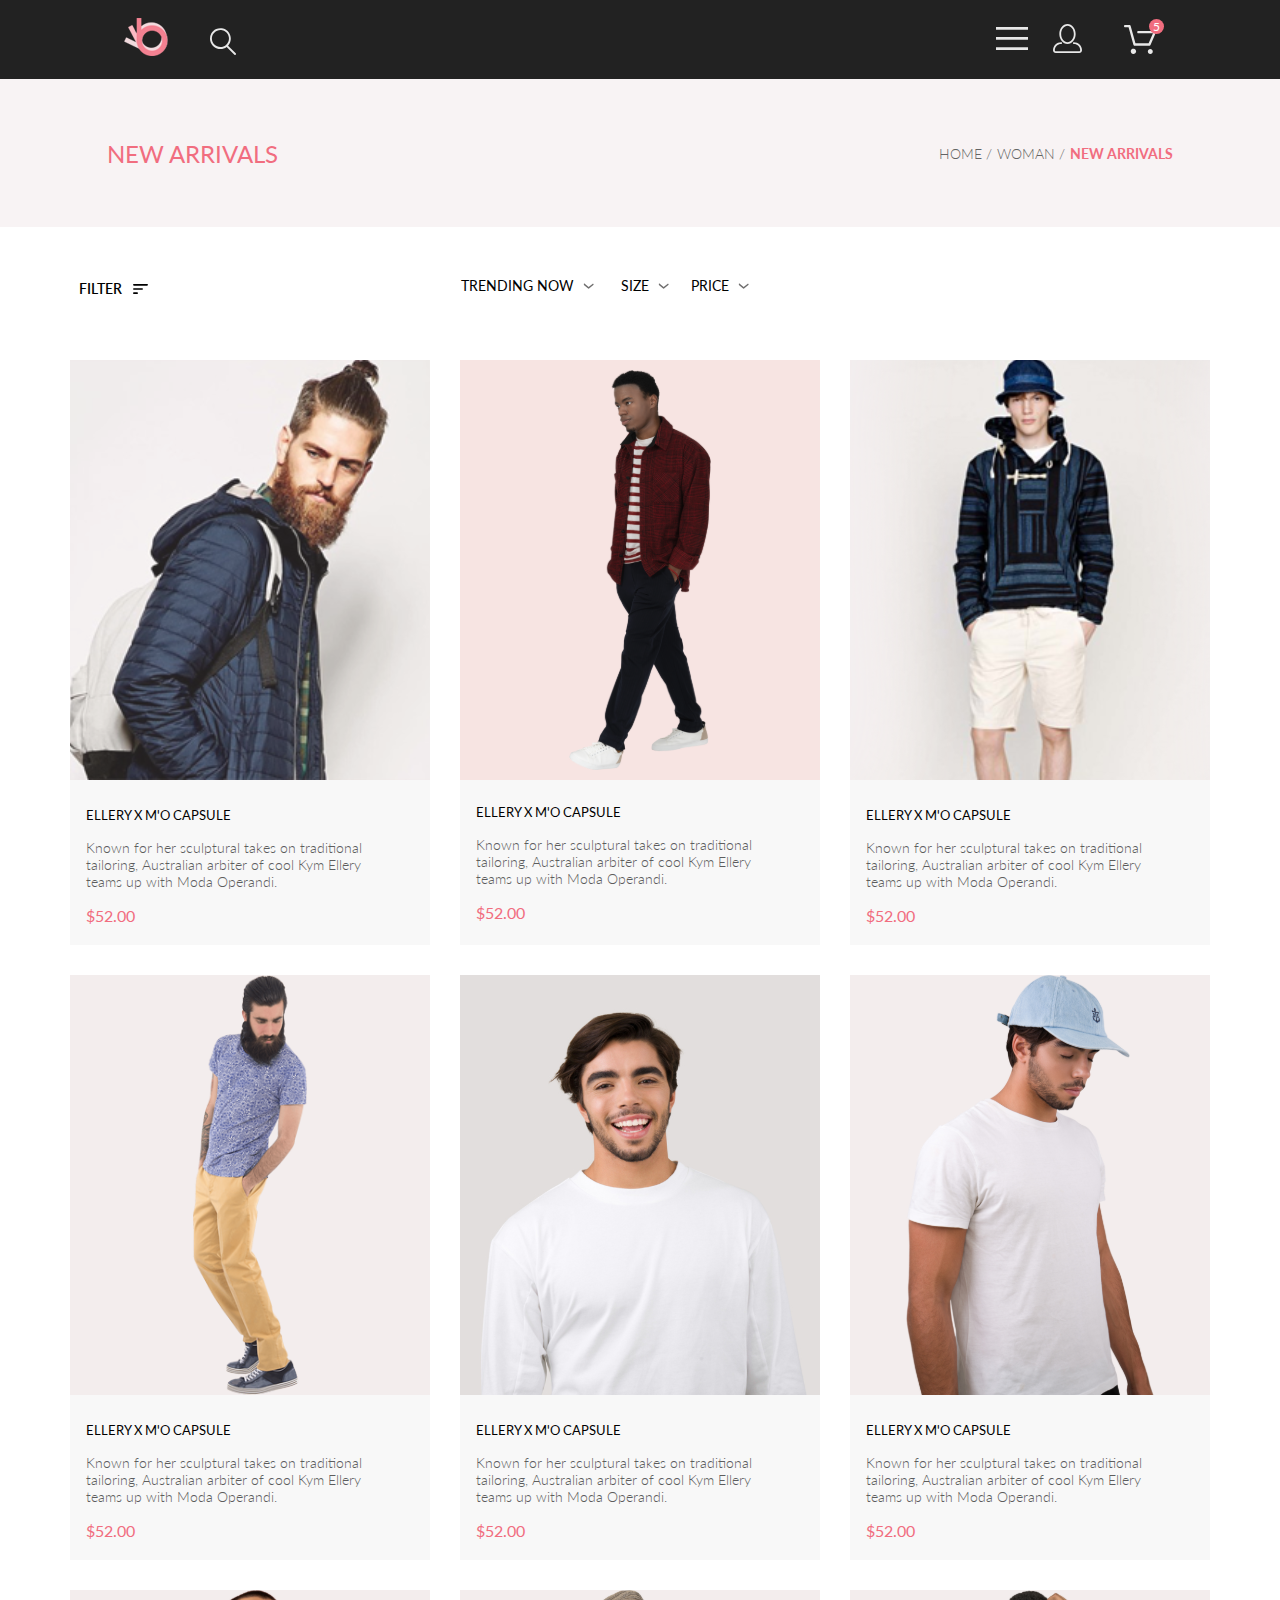
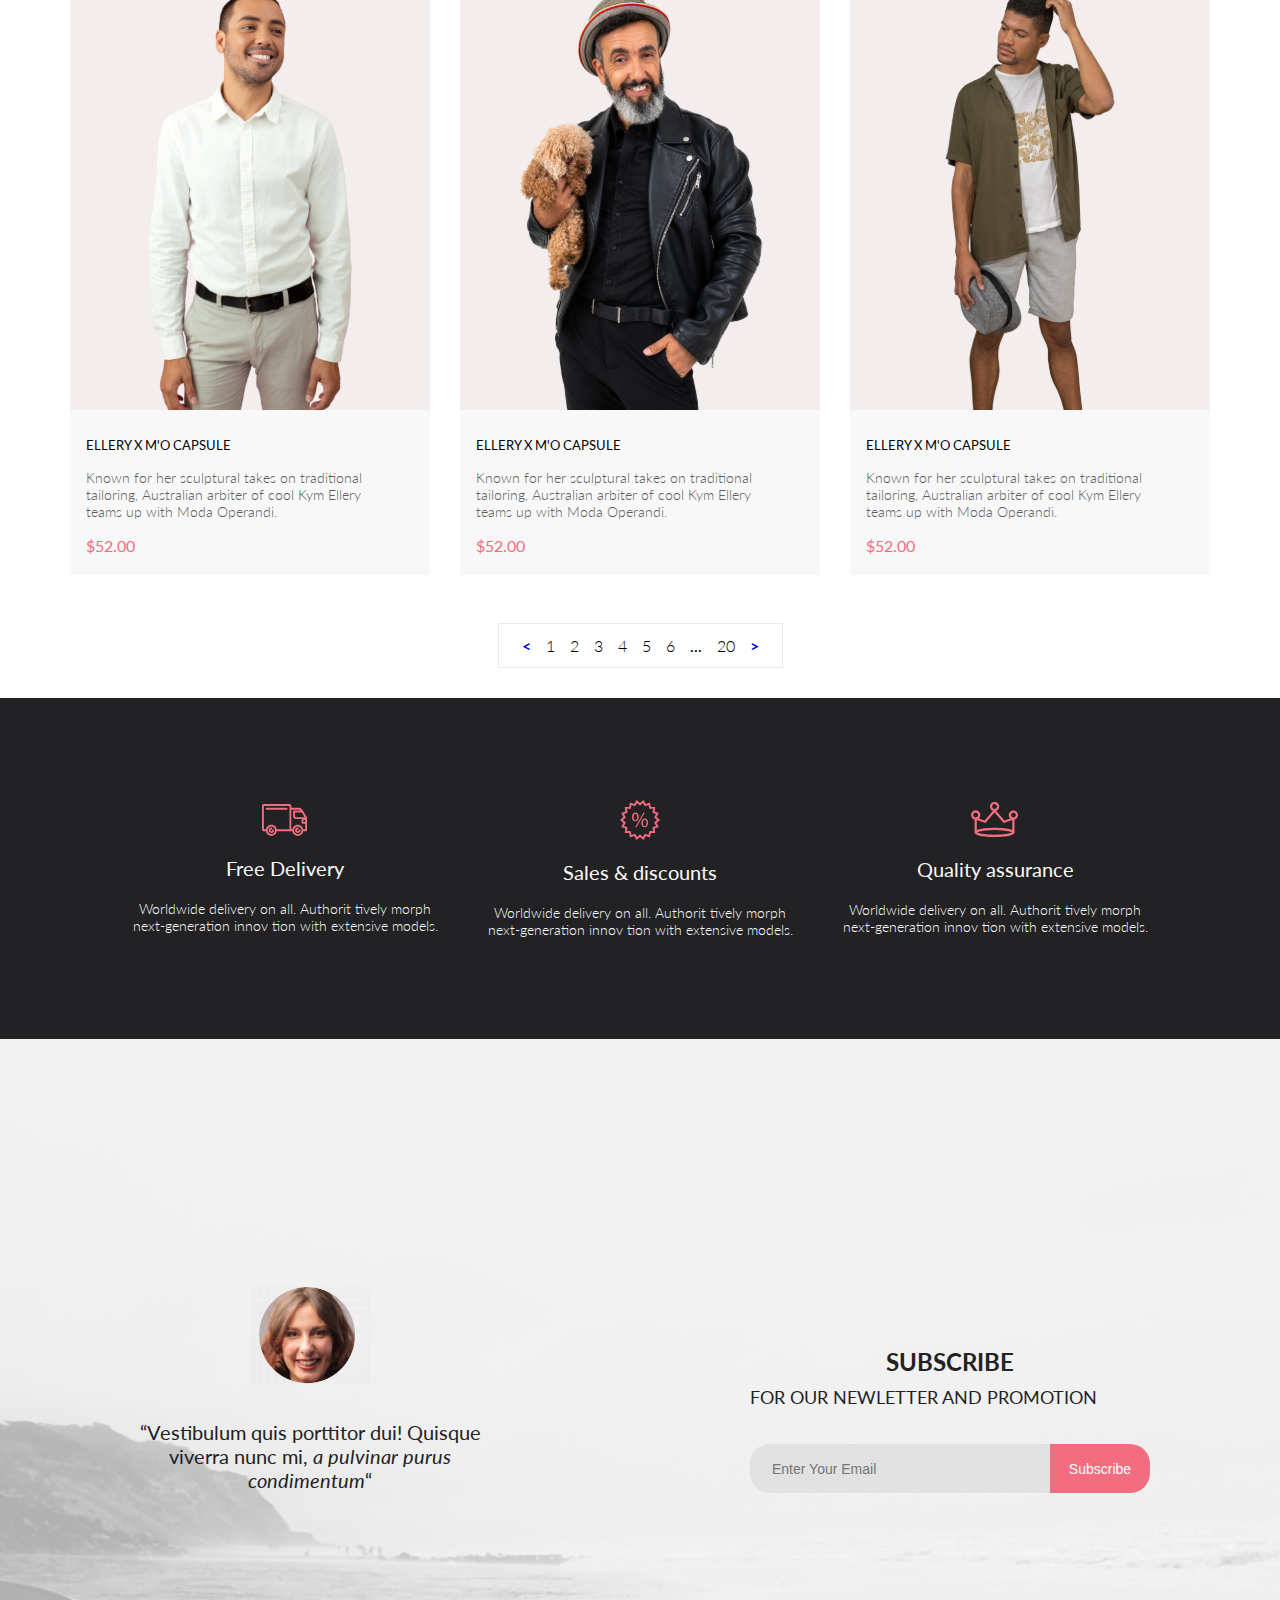
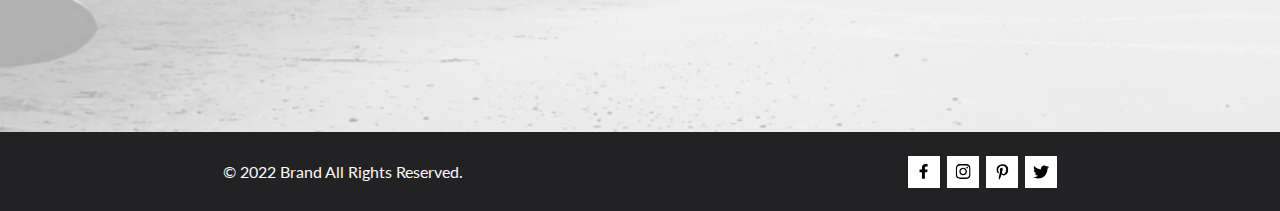
<file: catalog.html>
<!DOCTYPE html>
<html lang="en">

<head>
    <link rel="preconnect" href="https://fonts.googleapis.com">
    <link rel="preconnect" href="https://fonts.gstatic.com" crossorigin>
    <link rel="preconnect" href="https://fonts.googleapis.com">
    <link rel="preconnect" href="https://fonts.gstatic.com" crossorigin>
    <link
        href="https://fonts.googleapis.com/css2?family=Lato:wght@300;400;900&family=Open+Sans:wght@600;700;800&display=swap"
        rel="stylesheet">
    <meta charset="UTF-8">
    <meta name="viewport" content="width=device-width, initial-scale=1.0">
    <meta name="description" content="Author: V.G.Gorbunov,
    contact me: +79261838059">
    <title>CATALOG</title>
    <link rel="stylesheet" href="style.css">
</head>

<body>

    <div class="box">

        <header class="header">
            <div class="header_left">
                <a href="index.html">
                    <img src="img/Group_2.svg" alt="image" class="image_header1">
                </a>
                <a href="catalog.html">
                    <img src="img/Forma_1.svg" alt="image" class="image_header2">
                </a>

            </div>
            <div class="header_right">

                <div class="burger_box">
                    <label for="burger"><img src="img/Menu.svg" alt="burger"></label>
                    <input id="burger" type="checkbox">
                    <nav class="nav">

                        <h2 class="title_menu">MENU</h2>
                        <h2 class="subtitle_menu">MAN</h2>
                        <a href="product.html" class="goods Accessories">Accessories</a>
                        <a href="product.html" class="goods Bags">Bags</a>
                        <a href="product.html" class="goods Denim">Denim</a>
                        <a href="product.html" class="goods T-Shirts">T-Shirts</a>

                        <h2 class="subtitle_menu">WOMAN</h2>
                        <a href="product.html" class="goods Accessories">Accessories</a>
                        <a href="product.html" class="goods Jackets & Coats">Jackets & Coats</a>
                        <a href="product.html" class="goods Polos">Polos</a>
                        <a href="product.html" class="goods T-Shirts">T-Shirts</a>
                        <a href="product.html" class="goods Shirts">Shirts</a>

                        <h2 class="subtitle_menu">KIDS</h2>
                        <a href="game.html" class="goods Accessories">Game</a>
                        <a href="product.html" class="goods Jackets & Coats">Jackets & Coats</a>
                        <a href="product.html" class="goods Polos">Polos</a>
                        <a href="product.html" class="goods T-Shirts">T-Shirts</a>
                        <a href="product.html" class="goods Shirts">Shirts</a>
                        <a href="product.html" class="goods Bags">Bags</a>


                    </nav>
                </div>


                <a href="registraition.html" aria-label="Read mor about profile">
                    <div class="profile"><img src="img/Profile.svg" alt="profile"></div>
                </a>

                <a href="cart.html" aria-label="Read more about bascket_box">
                    <div class="basket_box">
                        <img src="img/Basket.svg" alt="basket">
                        <div class="five">5</div>
                    </div>
                </a>
            </div>
        </header>

        <div class="product__top">
            <div class="product__top__title">NEW ARRIVALS </div>
            <nav class="product__top__bread-crumbs">
                <a class="href" href="#">HOME</a>
                <a class="href" href="#">WOMAN</a>
                <a class="href" href="#">NEW ARRIVALS</a>
            </nav>
        </div>


        <div class="catalog">

            <div class="catalog__search">

                <details class="catalog__search__menu__m">
                    <summary class="summary">
                        TRENDING NOW <svg width="11" height="6" viewBox="0 0 11 6" fill="none"
                            xmlns="http://www.w3.org/2000/svg">
                            <path
                                d="M5.00214 5.64846C4.83521 5.64879 4.67343 5.59016 4.54488 5.48275L0.258102 1.88021C0.112196 1.75791 0.0204417 1.58217 0.00302325 1.39165C-0.0143952 1.20112 0.0439493 1.01143 0.165221 0.864289C0.286493 0.717149 0.460759 0.624619 0.649682 0.607053C0.838605 0.589487 1.02671 0.648325 1.17262 0.770623L5.00214 3.9985L8.83167 0.885905C8.90475 0.826055 8.98884 0.781361 9.0791 0.754391C9.16937 0.727421 9.26403 0.718707 9.35764 0.72875C9.45126 0.738794 9.54198 0.767396 9.6246 0.812913C9.70722 0.85843 9.7801 0.919965 9.83906 0.993981C9.90449 1.06806 9.95405 1.15498 9.98462 1.24927C10.0152 1.34357 10.0261 1.44321 10.0167 1.54197C10.0073 1.64073 9.97784 1.73646 9.93005 1.82318C9.88227 1.9099 9.81723 1.98573 9.73904 2.04592L5.45225 5.52598C5.32002 5.61641 5.16154 5.65954 5.00214 5.64846Z"
                                fill="#6F6E6E" />
                        </svg>
                    </summary>

                    <div class="menu">
                        <div class="menu__checkbox">
                            <input type="checkbox">
                            Blue
                        </div>
                        <div class="menu__checkbox">
                            <input type="checkbox">
                            Red
                        </div>
                        <div class="menu__checkbox">
                            <input type="checkbox">
                            Yellow
                        </div>
                        <div class="menu__checkbox">
                            <input type="checkbox">
                            Green
                        </div>
                        <div class="menu__checkbox">
                            <input type="checkbox">
                            Black
                        </div>
                    </div>

                </details>

                <details class="catalog__search__menu__m m2">
                    <summary class="summary">SIZE <svg width="11" height="6" viewBox="0 0 11 6" fill="none"
                            xmlns="http://www.w3.org/2000/svg">
                            <path
                                d="M5.00214 5.64846C4.83521 5.64879 4.67343 5.59016 4.54488 5.48275L0.258102 1.88021C0.112196 1.75791 0.0204417 1.58217 0.00302325 1.39165C-0.0143952 1.20112 0.0439493 1.01143 0.165221 0.864289C0.286493 0.717149 0.460759 0.624619 0.649682 0.607053C0.838605 0.589487 1.02671 0.648325 1.17262 0.770623L5.00214 3.9985L8.83167 0.885905C8.90475 0.826055 8.98884 0.781361 9.0791 0.754391C9.16937 0.727421 9.26403 0.718707 9.35764 0.72875C9.45126 0.738794 9.54198 0.767396 9.6246 0.812913C9.70722 0.85843 9.7801 0.919965 9.83906 0.993981C9.90449 1.06806 9.95405 1.15498 9.98462 1.24927C10.0152 1.34357 10.0261 1.44321 10.0167 1.54197C10.0073 1.64073 9.97784 1.73646 9.93005 1.82318C9.88227 1.9099 9.81723 1.98573 9.73904 2.04592L5.45225 5.52598C5.32002 5.61641 5.16154 5.65954 5.00214 5.64846Z"
                                fill="#6F6E6E" />
                        </svg>
                    </summary>
                    <div class="menu me2">
                        <div class="menu__checkbox">
                            <input type="checkbox">
                            XS
                        </div>
                        <div class="menu__checkbox">
                            <input type="checkbox">
                            S
                        </div>
                        <div class="menu__checkbox">
                            <input type="checkbox">
                            M
                        </div>
                        <div class="menu__checkbox">
                            <input type="checkbox">
                            L
                        </div>
                        <div class="menu__checkbox">
                            <input type="checkbox">
                            XL
                        </div>


                    </div>
                </details>

                <details class="catalog__search__menu__m">
                    <summary class="summary">PRICE <svg width="11" height="6" viewBox="0 0 11 6" fill="none"
                            xmlns="http://www.w3.org/2000/svg">
                            <path
                                d="M5.00214 5.64846C4.83521 5.64879 4.67343 5.59016 4.54488 5.48275L0.258102 1.88021C0.112196 1.75791 0.0204417 1.58217 0.00302325 1.39165C-0.0143952 1.20112 0.0439493 1.01143 0.165221 0.864289C0.286493 0.717149 0.460759 0.624619 0.649682 0.607053C0.838605 0.589487 1.02671 0.648325 1.17262 0.770623L5.00214 3.9985L8.83167 0.885905C8.90475 0.826055 8.98884 0.781361 9.0791 0.754391C9.16937 0.727421 9.26403 0.718707 9.35764 0.72875C9.45126 0.738794 9.54198 0.767396 9.6246 0.812913C9.70722 0.85843 9.7801 0.919965 9.83906 0.993981C9.90449 1.06806 9.95405 1.15498 9.98462 1.24927C10.0152 1.34357 10.0261 1.44321 10.0167 1.54197C10.0073 1.64073 9.97784 1.73646 9.93005 1.82318C9.88227 1.9099 9.81723 1.98573 9.73904 2.04592L5.45225 5.52598C5.32002 5.61641 5.16154 5.65954 5.00214 5.64846Z"
                                fill="#6F6E6E" />
                        </svg>
                    </summary>
                    <div class="menu me3">
                        <div class="menu__checkbox">
                            <input type="checkbox">
                            One
                        </div>
                        <div class="menu__checkbox">
                            <input type="checkbox">
                            Two
                        </div>
                        <div class="menu__checkbox">
                            <input type="checkbox">
                            Three
                        </div>
                        <div class="menu__checkbox">
                            <input type="checkbox">
                            Four
                        </div>
                        <div class="menu__checkbox">
                            <input type="checkbox">
                            Five
                        </div>
                    </div>
                </details>
            </div>

            <details class="catalog__filter">

                <summary class="catalog__filter__summary">
                    <span class="descktop">FILTER </span>
                    <svg class="descktop" width="15" height="10" viewBox="0 0 15 10" fill="none"
                        xmlns="http://www.w3.org/2000/svg">
                        <path
                            d="M0.833333 10H4.16667C4.625 10 5 9.625 5 9.16667C5 8.70833 4.625 8.33333 4.16667 8.33333H0.833333C0.375 8.33333 0 8.70833 0 9.16667C0 9.625 0.375 10 0.833333 10ZM0 0.833333C0 1.29167 0.375 1.66667 0.833333 1.66667H14.1667C14.625 1.66667 15 1.29167 15 0.833333C15 0.375 14.625 0 14.1667 0H0.833333C0.375 0 0 0.375 0 0.833333ZM0.833333 5.83333H9.16667C9.625 5.83333 10 5.45833 10 5C10 4.54167 9.625 4.16667 9.16667 4.16667H0.833333C0.375 4.16667 0 4.54167 0 5C0 5.45833 0.375 5.83333 0.833333 5.83333Z"
                            fill="black" />
                    </svg>

                    <svg class="mobile" width="38" height="25" viewBox="0 0 38 25" fill="none"
                        xmlns="http://www.w3.org/2000/svg">
                        <path
                            d="M2.08333 25H10.4167C11.5625 25 12.5 24.0625 12.5 22.9167C12.5 21.7708 11.5625 20.8333 10.4167 20.8333H2.08333C0.9375 20.8333 0 21.7708 0 22.9167C0 24.0625 0.9375 25 2.08333 25ZM0 2.08333C0 3.22917 0.9375 4.16667 2.08333 4.16667H35.4167C36.5625 4.16667 37.5 3.22917 37.5 2.08333C37.5 0.9375 36.5625 0 35.4167 0H2.08333C0.9375 0 0 0.9375 0 2.08333ZM2.08333 14.5833H22.9167C24.0625 14.5833 25 13.6458 25 12.5C25 11.3542 24.0625 10.4167 22.9167 10.4167H2.08333C0.9375 10.4167 0 11.3542 0 12.5C0 13.6458 0.9375 14.5833 2.08333 14.5833Z"
                            fill="black" />
                    </svg>


                </summary>







                <details class="catalog__filter__subject">
                    <summary class="catalog__filter__subject__summary"><svg width="5" height="37" viewBox="0 0 5 37"
                            fill="none" xmlns="http://www.w3.org/2000/svg">
                            <path d="M5 0H0V37H5V0Z" fill="#EF5B70" />
                        </svg>
                        CATEGORY</summary>

                    <svg class="catalog__filter__subject__line" width="328" height="1" viewBox="0 0 328 1" fill="none"
                        xmlns="http://www.w3.org/2000/svg">
                        <path d="M0.5 0.5H327.5H0.5Z" stroke="#EBEBEB" stroke-linejoin="round" />
                    </svg>


                    <a href="" class="catalog__filter__subject__links"> Accessories</a>
                    <a href="" class="catalog__filter__subject__links"> Bags</a>
                    <a href="" class="catalog__filter__subject__links"> Denim</a>
                    <a href="" class="catalog__filter__subject__links"> Jackets & Coats</a>
                    <a href="" class="catalog__filter__subject__links"> Polos</a>
                    <a href="" class="catalog__filter__subject__links"> Shirts</a>
                    <a href="" class="catalog__filter__subject__links"> Shoes</a>
                    <a href="" class="catalog__filter__subject__links"> Sweaters & Knits</a>
                    <a href="" class="catalog__filter__subject__links"> T-Shirts</a>
                    <a href="" class="catalog__filter__subject__links"> Tanks</a>
                </details>

                <details class="catalog__filter__subject">
                    <summary class="catalog__filter__subject__summary"><svg width="5" height="37" viewBox="0 0 5 37"
                            fill="none" xmlns="http://www.w3.org/2000/svg">
                            <path d="M5 0H0V37H5V0Z" fill="#EF5B70" />
                        </svg>
                        BRAND</summary>

                    <svg class="catalog__filter__subject__line" width="328" height="1" viewBox="0 0 328 1" fill="none"
                        xmlns="http://www.w3.org/2000/svg">
                        <path d="M0.5 0.5H327.5H0.5Z" stroke="#EBEBEB" stroke-linejoin="round" />
                    </svg>

                    <a href="" class="catalog__filter__subject__links"> ARMANY</a>
                    <a href="" class="catalog__filter__subject__links"> PRADO</a>
                    <a href="" class="catalog__filter__subject__links"> LUI-VITTON</a>
                    <a href="" class="catalog__filter__subject__links"> MERCEDES</a>
                    <a href="" class="catalog__filter__subject__links"> BMV</a>
                    <a href="" class="catalog__filter__subject__links"> ROLF</a>
                    <a href="" class="catalog__filter__subject__links"> MTSUBISY</a>
                    <a href="" class="catalog__filter__subject__links"> DOLCE & GABBANA</a>
                    <a href="" class="catalog__filter__subject__links"> APLLE</a>
                    <a href="" class="catalog__filter__subject__links"> SUMSUNG</a>
                </details>

                <details class="catalog__filter__subject">
                    <summary class="catalog__filter__subject__summary"><svg width="5" height="37" viewBox="0 0 5 37"
                            fill="none" xmlns="http://www.w3.org/2000/svg">
                            <path d="M5 0H0V37H5V0Z" fill="#EF5B70" />
                        </svg>
                        DESIGNER</summary>

                    <svg class="catalog__filter__subject__line" width="328" height="1" viewBox="0 0 328 1" fill="none"
                        xmlns="http://www.w3.org/2000/svg">
                        <path d="M0.5 0.5H327.5H0.5Z" stroke="#EBEBEB" stroke-linejoin="round" />
                    </svg>


                    <a href="" class="catalog__filter__subject__links"> Goshsa</a>
                    <a href="" class="catalog__filter__subject__links"> Pashca</a>
                    <a href="" class="catalog__filter__subject__links">Vasco-Da-Gama</a>
                    <a href="" class="catalog__filter__subject__links"> Columb</a>
                    <a href="" class="catalog__filter__subject__links"> Zaycev</a>
                    <a href="" class="catalog__filter__subject__links"> Petroff</a>
                    <a href="" class="catalog__filter__subject__links"> Krish</a>
                    <a href="" class="catalog__filter__subject__links"> Tupolev</a>
                    <a href="" class="catalog__filter__subject__links"> Tikshanocich</a>
                    <a href="" class="catalog__filter__subject__links"> Nesterova</a>
                </details>
            </details>
        </div>



        <div class="feture_box">

            <a href="product.html" class="feture_items feture_items_Catalog">
                <img src="img/S1.svg" alt="image item" class="fet_image">
                <div class="fet_item_inform">
                    <div class="fet_title">ELLERY X M'O CAPSULE</div>
                    <div class="fet_text">Known for her sculptural takes on traditional tailoring, Australian
                        arbiter of
                        cool
                        Kym Ellery teams up with Moda Operandi.</div>
                    <div class="price">$52.00</div>
                </div>
            </a>

            <a href="product.html" class="feture_items item2 feture_items_Catalog">
                <div class="item2_img_box cat2">
                    <img src="img/catalog/2.svg" alt="image item" class="fet_image">
                </div>
                <div class="fet_item_inform">
                    <div class="fet_title">ELLERY X M'O CAPSULE</div>
                    <div class="fet_text">Known for her sculptural takes on traditional tailoring, Australian
                        arbiter of
                        cool
                        Kym Ellery teams up with Moda Operandi.</div>
                    <div class="price">$52.00</div>
                </div>
            </a>

            <a href="product.html" class="feture_items feture_items_Catalog">
                <img src="img/S3.svg" alt="image item" class="fet_image">
                <div class="fet_item_inform">
                    <div class="fet_title">ELLERY X M'O CAPSULE</div>
                    <div class="fet_text">Known for her sculptural takes on traditional tailoring, Australian
                        arbiter of
                        cool
                        Kym Ellery teams up with Moda Operandi.</div>
                    <div class="price">$52.00</div>
                </div>
            </a>

            <a href="product.html" class="feture_items feture_items_Catalog">
                <img src="img/catalog/4.svg" alt="image item" class="fet_image">
                <div class="fet_item_inform">
                    <div class="fet_title">ELLERY X M'O CAPSULE</div>
                    <div class="fet_text">Known for her sculptural takes on traditional tailoring, Australian
                        arbiter of
                        cool
                        Kym Ellery teams up with Moda Operandi.</div>
                    <div class="price">$52.00</div>
                </div>
            </a>

            <a href="product.html" class="feture_items feture_items_Catalog">

                <img src="img/catalog/5.svg" alt="image item" class="fet_image">
                <div class="fet_item_inform">
                    <div class="fet_title">ELLERY X M'O CAPSULE</div>
                    <div class="fet_text">Known for her sculptural takes on traditional tailoring, Australian
                        arbiter of
                        cool
                        Kym Ellery teams up with Moda Operandi.</div>
                    <div class="price">$52.00</div>
                </div>
            </a>

            <a href="product.html" class="feture_items feture_items_Catalog">
                <img src="img/catalog/6.svg" alt="image item" class="fet_image">
                <div class="fet_item_inform">
                    <div class="fet_title">ELLERY X M'O CAPSULE</div>
                    <div class="fet_text">Known for her sculptural takes on traditional tailoring, Australian
                        arbiter of
                        cool
                        Kym Ellery teams up with Moda Operandi.</div>
                    <div class="price">$52.00</div>
                </div>
            </a>

            <a href="product.html" class="feture_items feture_items_Catalog">
                <img src="img/catalog/7.svg" alt="image item" class="fet_image">
                <div class="fet_item_inform">
                    <div class="fet_title">ELLERY X M'O CAPSULE</div>
                    <div class="fet_text">Known for her sculptural takes on traditional tailoring, Australian
                        arbiter of
                        cool
                        Kym Ellery teams up with Moda Operandi.</div>
                    <div class="price">$52.00</div>
                </div>
            </a>

            <a href="product.html" class="feture_items feture_items_Catalog">
                <img src="img/catalog/8.svg" alt="image item" class="fet_image">
                <div class="fet_item_inform">
                    <div class="fet_title">ELLERY X M'O CAPSULE</div>
                    <div class="fet_text">Known for her sculptural takes on traditional tailoring, Australian
                        arbiter of
                        cool
                        Kym Ellery teams up with Moda Operandi.</div>
                    <div class="price">$52.00</div>
                </div>
            </a>

            <a href="product.html" class="feture_items feture_items_Catalog">
                <img src="img/catalog/9.svg" alt="image item" class="fet_image">
                <div class="fet_item_inform">
                    <div class="fet_title">ELLERY X M'O CAPSULE</div>
                    <div class="fet_text">Known for her sculptural takes on traditional tailoring, Australian
                        arbiter of
                        cool
                        Kym Ellery teams up with Moda Operandi.</div>
                    <div class="price">$52.00</div>
                </div>

            </a>
        </div>


        <div class="pagination">
                <ul class="pageBox">
                    <li class="page page__btn"><a href="#" class="left">&lt;</a></li>
                    <li class="page page__numbers"><a href="#" class="source">1</a></li>
                    <li class="page page__numbers active"><a href="#" class="source">2</a></li>
                    <li class="page page__numbers"><a href="#" class="source">3</a></li>
                    <li class="page page__numbers"><a href="#" class="source">4</a></li>
                    <li class="page page__numbers"><a href="#" class="source">5</a></li>
                    <li class="page page__numbers"><a href="#" class="source">6</a></li>
                    <li class="page page__dots"><a href="#" class="source">...</a></li>
                    <li class="page page__numbers"><a href="#" class="source">20</a></li>
                    <li class="page page__btn"><a href="#" class="right">&gt;</a></li>
                  </ul>



        </div>



        <footer>
            <div class="footer_top">
                <section class="footer_sections">
                    <svg width="46" height="32" viewBox="0 0 46 32" fill="none" xmlns="http://www.w3.org/2000/svg">
                        <path
                            d="M30.2868 27.2429H14.8098C14.6026 28.5509 13.9355 29.742 12.9285 30.6021C11.9215 31.4621 10.6406 31.9346 9.31633 31.9346C7.99203 31.9346 6.71117 31.4621 5.70415 30.6021C4.69713 29.742 4.03003 28.5509 3.82283 27.2429H1.88582C1.391 27.2397 0.91765 27.0404 0.569536 26.6887C0.221422 26.337 0.0269624 25.8618 0.0288259 25.3669V1.87695C0.0266969 1.38195 0.221028 0.906335 0.56917 0.554443C0.917313 0.202551 1.39082 0.00317363 1.88582 0H27.4368C27.9318 0.00317353 28.4051 0.202522 28.7531 0.554443C29.1011 0.906364 29.2952 1.38204 29.2928 1.87695V3.78198H36.4138C36.4942 3.78164 36.5742 3.79208 36.6518 3.81299C38.9518 4.01299 40.1088 5.2129 41.3288 7.2749L44.8878 13.3689C44.9727 13.5136 45.0176 13.6782 45.0178 13.8459V26.304C45.0189 26.5515 44.9216 26.7892 44.7475 26.9651C44.5733 27.141 44.3364 27.2406 44.0888 27.2419H41.2748C41.0676 28.5499 40.4005 29.741 39.3935 30.6011C38.3865 31.4611 37.1056 31.9336 35.7813 31.9336C34.457 31.9336 33.1762 31.4611 32.1691 30.6011C31.1621 29.741 30.495 28.5499 30.2878 27.2419L30.2868 27.2429ZM32.0648 26.304C32.0727 27.0369 32.2973 27.7511 32.7102 28.3567C33.1231 28.9623 33.706 29.4322 34.3854 29.7073C35.0649 29.9824 35.8105 30.0503 36.5284 29.9026C37.2464 29.7548 37.9046 29.398 38.4202 28.877C38.9358 28.3559 39.2857 27.6941 39.426 26.9746C39.5662 26.2551 39.4905 25.5103 39.2083 24.8337C38.9262 24.1572 38.4502 23.5794 37.8403 23.1729C37.2304 22.7663 36.5138 22.5491 35.7808 22.5488C34.7905 22.5552 33.8431 22.9543 33.1464 23.6582C32.4498 24.3621 32.0608 25.3136 32.0648 26.304ZM5.60085 26.304C5.60874 27.0369 5.83327 27.7511 6.2462 28.3567C6.65914 28.9623 7.24201 29.4322 7.92143 29.7073C8.60086 29.9824 9.34648 30.0503 10.0644 29.9026C10.7824 29.7548 11.4406 29.398 11.9562 28.877C12.4718 28.3559 12.8217 27.6941 12.962 26.9746C13.1022 26.2551 13.0265 25.5103 12.7443 24.8337C12.4622 24.1572 11.9862 23.5794 11.3763 23.1729C10.7664 22.7663 10.0498 22.5491 9.31682 22.5488C8.3263 22.5549 7.37866 22.9537 6.68181 23.6577C5.98496 24.3617 5.59585 25.3134 5.59984 26.304H5.60085ZM41.2728 25.366H43.1588V19.7478H40.4228C40.3002 19.7473 40.1789 19.7227 40.0659 19.6753C39.9528 19.6279 39.8502 19.5585 39.7639 19.4714C39.6776 19.3843 39.6094 19.281 39.563 19.1675C39.5167 19.054 39.4932 18.9324 39.4938 18.8098V16.9629C39.4935 16.2423 39.7691 15.5488 40.2638 15.0249H33.8848C33.8076 15.0248 33.7307 15.015 33.6558 14.9958C32.9511 14.933 32.2956 14.6081 31.819 14.0852C31.3423 13.5623 31.0793 12.8794 31.0818 12.1719V7.47192C31.0812 7.34927 31.1047 7.22758 31.151 7.11401C31.1973 7.00044 31.2656 6.89725 31.3519 6.81006C31.4381 6.72286 31.5407 6.6535 31.6538 6.60596C31.7669 6.55841 31.8882 6.53361 32.0108 6.53296H38.4938C38.1495 6.21428 37.7421 5.97123 37.2981 5.81982C36.854 5.66842 36.3831 5.61187 35.9158 5.65381H29.2928V25.3618H30.2868C30.494 24.0538 31.1611 22.8627 32.1682 22.0027C33.1752 21.1426 34.456 20.6702 35.7803 20.6702C37.1046 20.6702 38.3855 21.1426 39.3925 22.0027C40.3995 22.8627 41.0666 24.0538 41.2738 25.3618L41.2728 25.366ZM14.8088 25.366H27.4358V1.87598H1.88582V25.366H3.82283C4.03003 24.058 4.69713 22.8666 5.70415 22.0066C6.71117 21.1465 7.99203 20.6741 9.31633 20.6741C10.6406 20.6741 11.9215 21.1465 12.9285 22.0066C13.9355 22.8666 14.6026 24.058 14.8098 25.366H14.8088ZM41.3508 16.9658V17.875H43.1588V16.0278H42.2798C42.033 16.0294 41.7968 16.1288 41.6229 16.304C41.449 16.4792 41.3516 16.716 41.3518 16.9629L41.3508 16.9658ZM32.9378 12.1738C32.9368 12.4263 33.0359 12.6691 33.2134 12.8486C33.3909 13.0282 33.6324 13.13 33.8848 13.1318C33.9487 13.1316 34.0124 13.1384 34.0748 13.1519H42.5998L39.8339 8.41602H32.9338L32.9378 12.1738ZM33.0308 26.3059C33.0279 25.5734 33.3157 24.8695 33.8311 24.3489C34.3464 23.8283 35.0473 23.5333 35.7798 23.5288C36.0286 23.5288 36.2672 23.6278 36.4431 23.8037C36.619 23.9796 36.7178 24.218 36.7178 24.4668C36.7178 24.7156 36.619 24.9542 36.4431 25.1301C36.2672 25.306 36.0286 25.4048 35.7798 25.4048C35.6015 25.4032 35.4267 25.4548 35.2777 25.5527C35.1286 25.6507 35.012 25.7905 34.9427 25.9548C34.8733 26.1191 34.8544 26.3005 34.8882 26.4756C34.922 26.6507 35.0071 26.8118 35.1326 26.9385C35.2582 27.0651 35.4185 27.1516 35.5933 27.187C35.7681 27.2224 35.9494 27.2051 36.1144 27.1372C36.2793 27.0693 36.4203 26.9538 36.5196 26.8057C36.6188 26.6575 36.6718 26.4833 36.6718 26.3049C36.6718 26.0587 36.7696 25.8226 36.9438 25.6484C37.1179 25.4743 37.3541 25.3765 37.6003 25.3765C37.8466 25.3765 38.0828 25.4743 38.2569 25.6484C38.431 25.8226 38.5288 26.0587 38.5288 26.3049C38.5288 27.0343 38.2391 27.7338 37.7234 28.2495C37.2077 28.7652 36.5082 29.0549 35.7788 29.0549C35.0495 29.0549 34.35 28.7652 33.8343 28.2495C33.3186 27.7338 33.0288 27.0343 33.0288 26.3049L33.0308 26.3059ZM6.56682 26.3059C6.56389 25.5734 6.85171 24.8695 7.36708 24.3489C7.88245 23.8283 8.58329 23.5333 9.31584 23.5288C9.56462 23.5288 9.8032 23.6278 9.97911 23.8037C10.155 23.9796 10.2538 24.218 10.2538 24.4668C10.2538 24.7156 10.155 24.9542 9.97911 25.1301C9.8032 25.306 9.56462 25.4048 9.31584 25.4048C9.13751 25.4032 8.9627 25.4548 8.81365 25.5527C8.66459 25.6507 8.548 25.7905 8.47865 25.9548C8.40931 26.1191 8.39033 26.3005 8.42415 26.4756C8.45797 26.6507 8.54305 26.8118 8.6686 26.9385C8.79414 27.0651 8.95449 27.1516 9.12929 27.187C9.30409 27.2224 9.48546 27.2051 9.65038 27.1372C9.8153 27.0693 9.95634 26.9538 10.0556 26.8057C10.1548 26.6575 10.2078 26.4833 10.2078 26.3049C10.2078 26.0587 10.3057 25.8226 10.4798 25.6484C10.6539 25.4743 10.8901 25.3765 11.1363 25.3765C11.3826 25.3765 11.6188 25.4743 11.7929 25.6484C11.967 25.8226 12.0648 26.0587 12.0648 26.3049C12.0648 27.0343 11.7751 27.7338 11.2594 28.2495C10.7437 28.7652 10.0442 29.0549 9.31484 29.0549C8.58549 29.0549 7.88601 28.7652 7.37029 28.2495C6.85456 27.7338 6.56484 27.0343 6.56484 26.3049L6.56682 26.3059ZM4.70885 5.65991C4.46008 5.65991 4.22149 5.56116 4.04558 5.38525C3.86967 5.20934 3.77083 4.9707 3.77083 4.72192C3.77083 4.47315 3.86967 4.2345 4.04558 4.05859C4.22149 3.88268 4.46008 3.78394 4.70885 3.78394H24.6088C24.8576 3.78394 25.0962 3.88268 25.2721 4.05859C25.448 4.2345 25.5468 4.47315 25.5468 4.72192C25.5468 4.9707 25.448 5.20934 25.2721 5.38525C25.0962 5.56116 24.8576 5.65991 24.6088 5.65991H4.70885Z"
                            fill="#F16D7F" />
                    </svg>
                    <h3 class="footer_top_title">Free Delivery</h3>
                    <p class="footer_top_text">Worldwide delivery on all. Authorit tively morph <br> next-generation
                        innov
                        tion
                        with extensive models.</p>
                </section>
                <section class="footer_sections">
                    <svg width="40" height="40" viewBox="0 0 40 40" fill="none" xmlns="http://www.w3.org/2000/svg">
                        <path
                            d="M19.9939 37.0239L16.5229 39.9238L14.2349 36.0039L9.99487 37.5159L9.17285 33.0359L4.67987 32.991L5.41187 28.491L1.20386 26.8909L3.41388 22.925L-0.00012207 19.96L3.41187 16.9929L1.2019 13.0278L5.41089 11.428L4.67786 6.93286L9.17188 6.88892L9.9939 2.40894L14.2339 3.91992L16.5219 0L19.9929 2.8999L23.4639 0L25.7529 3.9209L29.9929 2.40894L30.8139 6.88989L35.3079 6.93481L34.5759 11.4299L38.7839 13.03L36.5739 16.9958L39.9859 19.9609L36.5739 22.928L38.7829 26.894L34.5739 28.4939L35.3069 32.988L30.8119 33.033L29.9909 37.5139L25.7529 36.0029L23.4639 39.9229L19.9939 37.0239ZM21.1999 35.541L22.9609 37.012L24.1219 35.022L24.9139 33.666L26.3819 34.189L28.5329 34.957L28.9499 32.6838L29.2349 31.1289L30.7959 31.113L33.0779 31.092L32.7059 28.8098L32.4519 27.25L33.9109 26.696L36.0449 25.8828L34.9249 23.873L34.1589 22.498L35.3419 21.4709L37.0759 19.9609L35.3429 18.4609L34.1599 17.4319L34.9259 16.0559L36.0469 14.0449L33.9129 13.2339L32.4539 12.6809L32.7089 11.1208L33.0809 8.83984L30.7989 8.81689L29.2389 8.80103L28.9539 7.24683L28.5379 4.97388L26.3859 5.74097L24.9179 6.26392L24.1249 4.90698L22.9629 2.91699L21.2009 4.38794L19.9958 5.39282L18.7909 4.38794L17.0299 2.91699L15.8689 4.90601L15.0769 6.26294L13.6078 5.73999L11.4579 4.97192L11.0399 7.24585L10.7549 8.80005L9.19489 8.81592L6.91388 8.83789L7.28589 11.1199L7.53986 12.678L6.08087 13.2329L3.94586 14.0439L5.06689 16.0549L5.83289 17.4299L4.6499 18.459L2.91589 19.967L4.64886 21.4739L5.83185 22.5029L5.06586 23.8779L3.94489 25.8879L6.07788 26.698L7.5379 27.2529L7.2829 28.812L6.91187 31.0959L9.19287 31.1189L10.7529 31.135L11.0379 32.6899L11.4549 34.9619L13.6069 34.1948L15.0759 33.6719L15.8679 35.0288L17.0299 37.019L18.7909 35.5479L19.9958 34.543L21.1999 35.541ZM21.3179 23.02C21.3179 20.093 22.8829 18.4648 24.7769 18.4648C26.7829 18.4648 28.0769 20.0279 28.0769 22.7949C28.0769 25.8539 26.4919 27.3718 24.6619 27.3718C22.8829 27.3718 21.3379 25.922 21.3179 23.02ZM22.8389 22.9319C22.8159 24.7829 23.5209 26.1899 24.7109 26.1899C25.9879 26.1899 26.5609 24.8049 26.5609 22.8899C26.5609 21.1249 26.0539 19.6528 24.7109 19.6528C23.4999 19.6488 22.8389 21.1029 22.8389 22.9309V22.9319ZM15.1938 27.332L23.6089 12.613H24.8419L16.4269 27.332H15.1938ZM11.9789 16.99C11.9789 14.09 13.5419 12.458 15.4369 12.458C17.4369 12.458 18.7629 14.022 18.7629 16.79C18.7629 19.848 17.1769 21.365 15.3269 21.365C13.5439 21.365 11.9999 19.915 11.9789 16.991V16.99ZM13.5209 16.9238C13.4769 18.7748 14.1618 20.1809 15.3708 20.1829C16.6479 20.1829 17.2209 18.7988 17.2209 16.8828C17.2209 15.1168 16.7139 13.645 15.3708 13.645C14.1618 13.642 13.5209 15.092 13.5209 16.925V16.9238Z"
                            fill="#F16D7F" />
                    </svg>
                    <h3 class="footer_top_title">Sales & discounts</h3>
                    <p class="footer_top_text">Worldwide delivery on all. Authorit tively morph <br>next-generation
                        innov
                        tion
                        with extensive models.</p>
                </section>
                <section class="footer_sections">
                    <svg width="48" height="35" viewBox="0 0 48 35" fill="none" xmlns="http://www.w3.org/2000/svg">
                        <path
                            d="M42.393 8.53564C41.1766 8.52335 40.0049 8.99349 39.1342 9.84302C38.2635 10.6925 37.7647 11.8522 37.747 13.0686C37.7501 13.7086 37.8911 14.3405 38.1603 14.9211C38.4295 15.5018 38.8206 16.0176 39.3071 16.4336L33.4471 18.4888L25.1081 8.80566C26.0034 8.50693 26.7831 7.93646 27.3388 7.17358C27.8945 6.41071 28.1983 5.49331 28.2081 4.54956C28.1828 3.33432 27.6824 2.17743 26.814 1.3269C25.9457 0.476377 24.7785 0 23.563 0C22.3475 0 21.1804 0.476377 20.3121 1.3269C19.4437 2.17743 18.9432 3.33432 18.918 4.54956C18.9277 5.48395 19.2253 6.39274 19.7702 7.15186C20.3151 7.91097 21.0809 8.48368 21.9631 8.79175L13.611 18.4917L7.7531 16.4368C8.23917 16.0206 8.62989 15.5045 8.89873 14.9238C9.16757 14.3432 9.30822 13.7116 9.31108 13.0718C9.33412 12.195 9.10852 11.3296 8.66045 10.5757C8.21238 9.82172 7.56009 9.2099 6.77898 8.81104C5.99787 8.41217 5.11986 8.2424 4.24639 8.32153C3.37291 8.40067 2.53965 8.72555 1.84295 9.2583C1.14624 9.79105 0.614525 10.5101 0.309254 11.3323C0.00398245 12.1545 -0.0623783 13.0462 0.117848 13.9045C0.298073 14.7629 0.717494 15.5526 1.32769 16.1826C1.93788 16.8126 2.71394 17.2571 3.56609 17.4646V29.7556C3.57345 29.8376 3.59015 29.9184 3.61602 29.9966C3.58308 30.1233 3.56636 30.2538 3.56609 30.3848C3.56609 34.7968 21.485 34.9268 23.528 34.9268C25.571 34.9268 43.49 34.7978 43.49 30.3848C43.4893 30.2539 43.4725 30.1234 43.44 29.9966C43.4676 29.9189 43.4845 29.8379 43.49 29.7556V17.4646C44.5889 17.2244 45.5587 16.5828 46.2094 15.6653C46.8601 14.7478 47.1449 13.6204 47.0082 12.5039C46.8715 11.3874 46.323 10.3621 45.4701 9.62866C44.6173 8.89526 43.5214 8.50653 42.397 8.53857L42.393 8.53564ZM21.174 4.55176C21.1625 4.07755 21.2926 3.61062 21.5477 3.21069C21.8027 2.81076 22.1712 2.49591 22.606 2.3064C23.0408 2.11688 23.5223 2.06132 23.9889 2.14673C24.4555 2.23214 24.8861 2.45463 25.2256 2.78589C25.5652 3.11715 25.7982 3.542 25.8951 4.00635C25.9919 4.4707 25.9482 4.95345 25.7695 5.39282C25.5907 5.8322 25.2851 6.20831 24.8915 6.47314C24.498 6.73798 24.0345 6.8795 23.5601 6.87964C22.9354 6.88605 22.3335 6.64481 21.8863 6.2085C21.4391 5.77218 21.183 5.17647 21.174 4.55176ZM13.584 20.8276C13.801 20.9026 14.0353 20.9113 14.2573 20.8525C14.4792 20.7938 14.6786 20.6701 14.83 20.4976L23.5301 10.3977L32.23 20.4976C32.3812 20.6702 32.5804 20.7938 32.8022 20.8528C33.0239 20.9117 33.2581 20.9033 33.475 20.8286L41.2331 18.1038V28.0408C36.3481 25.9188 25.124 25.8406 23.533 25.8406C21.942 25.8406 10.7141 25.9198 5.83306 28.0408V18.1038L13.584 20.8276ZM23.527 32.7166C14.827 32.7166 9.27802 31.7057 6.97002 30.8547C6.61895 30.7373 6.28322 30.578 5.97002 30.3806C6.69202 29.8596 9.03109 29.1487 12.9361 28.6487C19.9715 27.844 27.0756 27.844 34.111 28.6487C38.011 29.1487 40.3561 29.8596 41.0761 30.3806C40.7654 30.5794 40.4312 30.7388 40.0811 30.8547C37.7791 31.7037 32.235 32.7166 23.527 32.7166ZM2.28008 13.0686C2.26895 12.5945 2.39939 12.1279 2.65471 11.7283C2.91003 11.3286 3.27866 11.0139 3.71355 10.8247C4.14844 10.6355 4.62977 10.5801 5.09624 10.6658C5.56271 10.7514 5.99313 10.9743 6.33245 11.3057C6.67176 11.637 6.90458 12.0618 7.00127 12.5261C7.09797 12.9904 7.05412 13.4731 6.87529 13.9124C6.69647 14.3516 6.39074 14.7277 5.99724 14.9924C5.60374 15.2572 5.14033 15.3986 4.66607 15.3987C4.04091 15.4054 3.43856 15.1638 2.99126 14.7271C2.54396 14.2903 2.28825 13.6937 2.28008 13.0686ZM42.393 15.3987C41.935 15.3875 41.4906 15.2414 41.1152 14.9788C40.7398 14.7162 40.4501 14.3487 40.2825 13.9224C40.1149 13.496 40.0768 13.0297 40.1729 12.5818C40.269 12.1339 40.4952 11.7241 40.8229 11.4041C41.1507 11.084 41.5656 10.8677 42.0157 10.7822C42.4658 10.6968 42.931 10.7459 43.3533 10.9236C43.7756 11.1013 44.1361 11.3997 44.3897 11.7812C44.6433 12.1628 44.7788 12.6105 44.7791 13.0686C44.7704 13.6935 44.5144 14.2895 44.0672 14.7261C43.62 15.1626 43.0179 15.4041 42.393 15.3977V15.3987Z"
                            fill="#F16D7F" />
                    </svg>
                    <h3 class="footer_top_title">Quality assurance</h3>
                    <p class="footer_top_text">Worldwide delivery on all. Authorit tively morph<br> next-generation
                        innov
                        tion
                        with extensive models.</p>
                </section>
            </div>

            <div class="footer-content">
                <div class="footer_left_content">
                    <div class="womens_box">
                        <img src="img/footer_women.svg" alt="woomen" class="footer_woomen">
                    </div>



                    <blockquote class="bq">“Vestibulum quis porttitor dui! Quisque viverra nunc mi, <span
                            class="pulvinar">a
                            pulvinar purus condimentum</span>“
                    </blockquote>

                </div>
                <div class="footer_right_content">
                    <h2 class="footer_r_c_title">SUBSCRIBE</h2>
                    <p class="footer_r_c_text">FOR OUR NEWLETTER AND PROMOTION</p>

                    <form action="subscribe_form" class="enterbox">
                        <input class="enter_text" type="text" placeholder="Enter Your Email">
                        <input class="submit" type="submit" value="Subscribe">
                    </form>
                </div>
            </div>

            <div class="brands">

                <div class="rights">© 2022 Brand All Rights Reserved.</div>

                <div class="icons">
                    <div class="icon_box"><svg class="icon" width="11" height="16" viewBox="0 0 11 16" fill="none"
                            xmlns="http://www.w3.org/2000/svg">
                            <path
                                d="M9.08836 8.28L9.50686 5.61602H6.89022V3.88729C6.89022 3.15847 7.25574 2.44806 8.42765 2.44806H9.61722V0.179975C9.61722 0.179975 8.53772 0 7.50561 0C5.35073 0 3.9422 1.27593 3.9422 3.5857V5.61602H1.54688V8.28H3.9422V14.72H6.89022V8.28H9.08836Z"
                                fill="black" />
                        </svg></div>

                    <div class="icon_box"><svg class="icon" width="16" height="17" viewBox="0 0 16 17" fill="none"
                            xmlns="http://www.w3.org/2000/svg">
                            <g clip-path="url(#clip0_190_1610)">
                                <path
                                    d="M8.13677 4.68162C6.02163 4.68162 4.31555 6.38494 4.31555 8.49666C4.31555 10.6084 6.02163 12.3117 8.13677 12.3117C10.2519 12.3117 11.958 10.6084 11.958 8.49666C11.958 6.38494 10.2519 4.68162 8.13677 4.68162ZM8.13677 10.9769C6.76991 10.9769 5.65248 9.86463 5.65248 8.49666C5.65248 7.12869 6.76658 6.01639 8.13677 6.01639C9.50695 6.01639 10.6211 7.12869 10.6211 8.49666C10.6211 9.86463 9.50363 10.9769 8.13677 10.9769ZM13.0056 4.52557C13.0056 5.02029 12.6065 5.41541 12.1143 5.41541C11.6188 5.41541 11.223 5.01697 11.223 4.52557C11.223 4.03416 11.6221 3.63572 12.1143 3.63572C12.6065 3.63572 13.0056 4.03416 13.0056 4.52557ZM15.5364 5.42869C15.4799 4.2367 15.2072 3.18084 14.3325 2.31092C13.4612 1.441 12.4036 1.16873 11.2097 1.10897C9.9792 1.03924 6.29101 1.03924 5.0605 1.10897C3.8699 1.16541 2.81233 1.43768 1.93768 2.3076C1.06302 3.17752 0.793639 4.23338 0.733776 5.42537C0.663937 6.65389 0.663937 10.3361 0.733776 11.5646C0.790313 12.7566 1.06302 13.8125 1.93768 14.6824C2.81233 15.5523 3.86658 15.8246 5.0605 15.8844C6.29101 15.9541 9.9792 15.9541 11.2097 15.8844C12.4036 15.8279 13.4612 15.5556 14.3325 14.6824C15.2039 13.8125 15.4766 12.7566 15.5364 11.5646C15.6063 10.3361 15.6063 6.65721 15.5364 5.42869ZM13.9468 12.8828C13.6874 13.5336 13.1852 14.0349 12.53 14.2972C11.5489 14.6857 9.22094 14.5961 8.13677 14.5961C7.05259 14.5961 4.72128 14.6824 3.74353 14.2972C3.09169 14.0383 2.58951 13.5369 2.32678 12.8828C1.93768 11.9033 2.02747 9.57908 2.02747 8.49666C2.02747 7.41424 1.941 5.0867 2.32678 4.11053C2.58619 3.45975 3.08837 2.95838 3.74353 2.69608C4.72461 2.3076 7.05259 2.39725 8.13677 2.39725C9.22094 2.39725 11.5523 2.31092 12.53 2.69608C13.1818 2.95506 13.684 3.45643 13.9468 4.11053C14.3359 5.09002 14.2461 7.41424 14.2461 8.49666C14.2461 9.57908 14.3359 11.9066 13.9468 12.8828Z"
                                    fill="black" />
                            </g>
                            <defs>
                                <clipPath id="clip0_190_1610">
                                    <rect width="14.8991" height="17" fill="white" transform="translate(0.68396)" />
                                </clipPath>
                            </defs>
                        </svg></div>


                    <div class="icon_box"><svg class="icon" width="13" height="16" viewBox="0 0 13 16" fill="none"
                            xmlns="http://www.w3.org/2000/svg">
                            <g clip-path="url(#clip0_190_1618)">
                                <path
                                    d="M6.7402 0.203125C3.55552 0.203125 0.408081 2.34063 0.408081 5.8C0.408081 8 1.63726 9.25 2.38221 9.25C2.68951 9.25 2.86643 8.3875 2.86643 8.14375C2.86643 7.85313 2.13079 7.23438 2.13079 6.025C2.13079 3.5125 4.03043 1.73125 6.48878 1.73125C8.60259 1.73125 10.167 2.94062 10.167 5.1625C10.167 6.82187 9.50585 9.93437 7.3641 9.93437C6.59121 9.93437 5.93006 9.37187 5.93006 8.56563C5.93006 7.38438 6.74951 6.24062 6.74951 5.02187C6.74951 2.95312 3.83487 3.32812 3.83487 5.82812C3.83487 6.35313 3.90006 6.93437 4.13286 7.4125C3.70451 9.26875 2.82919 12.0344 2.82919 13.9469C2.82919 14.5375 2.91299 15.1188 2.96886 15.7094C3.0744 15.8281 3.02163 15.8156 3.18304 15.7563C4.74744 13.6 4.69157 13.1781 5.39928 10.3562C5.78107 11.0875 6.76814 11.4812 7.55034 11.4812C10.8468 11.4812 12.3274 8.24688 12.3274 5.33125C12.3274 2.22813 9.66415 0.203125 6.7402 0.203125Z"
                                    fill="black" />
                            </g>
                            <defs>
                                <clipPath id="clip0_190_1618">
                                    <rect width="11.9193" height="16" fill="white" transform="translate(0.408081)" />
                                </clipPath>
                            </defs>
                        </svg></div>

                    <div class="icon_box"><svg class="icon" width="17" height="16" viewBox="0 0 17 16" fill="none"
                            xmlns="http://www.w3.org/2000/svg">
                            <g clip-path="url(#clip0_190_1614)">
                                <path
                                    d="M14.4181 4.74107C14.4281 4.88319 14.4281 5.02535 14.4281 5.16747C14.4281 9.50247 11.1509 14.4974 5.16096 14.4974C3.31558 14.4974 1.60132 13.9593 0.159302 13.0253C0.421495 13.0558 0.673569 13.0659 0.94585 13.0659C2.46851 13.0659 3.8702 12.5482 4.98953 11.6649C3.5576 11.6345 2.3576 10.6903 1.94415 9.39081C2.14585 9.42125 2.34751 9.44156 2.5593 9.44156C2.85172 9.44156 3.14418 9.40094 3.41643 9.32991C1.92401 9.02531 0.80465 7.70553 0.80465 6.11163V6.07103C1.23825 6.31469 1.74249 6.46697 2.2769 6.48725C1.39959 5.89841 0.824826 4.89335 0.824826 3.75628C0.824826 3.14716 0.98614 2.58878 1.26851 2.10147C2.87187 4.09131 5.28195 5.39078 7.98443 5.53294C7.93403 5.28928 7.90376 5.0355 7.90376 4.78169C7.90376 2.97457 9.35586 1.5025 11.1609 1.5025C12.0987 1.5025 12.9457 1.89844 13.5407 2.53803C14.2768 2.39591 14.9827 2.12178 15.6079 1.74616C15.3659 2.5076 14.8516 3.14719 14.176 3.55325C14.8315 3.48222 15.4668 3.29944 16.0516 3.04566C15.608 3.69538 15.0533 4.27403 14.4181 4.74107Z"
                                    fill="black" />
                            </g>
                            <defs>
                                <clipPath id="clip0_190_1614">
                                    <rect width="15.8924" height="16" fill="white" transform="translate(0.159302)" />
                                </clipPath>
                            </defs>
                        </svg></div>

                </div>
            </div>
        </footer>
    </div>







</body>

</html>
</file>
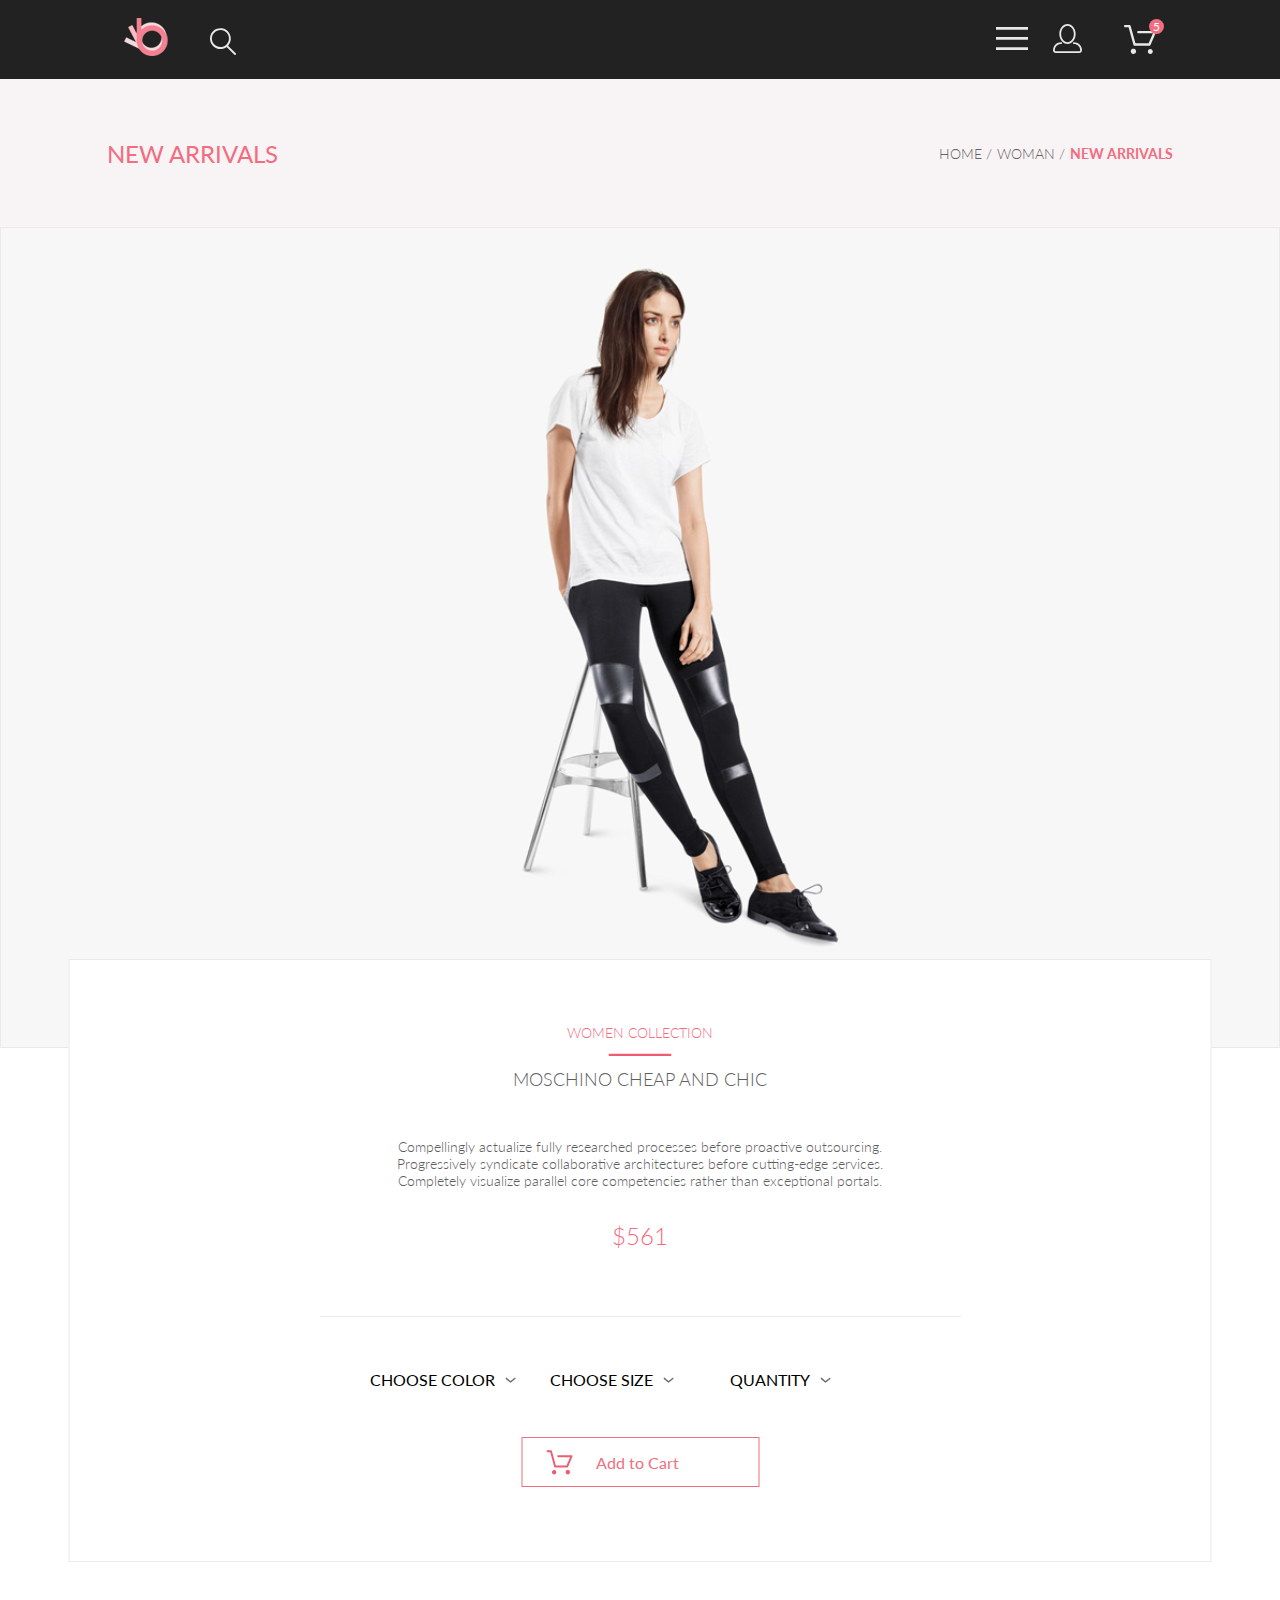
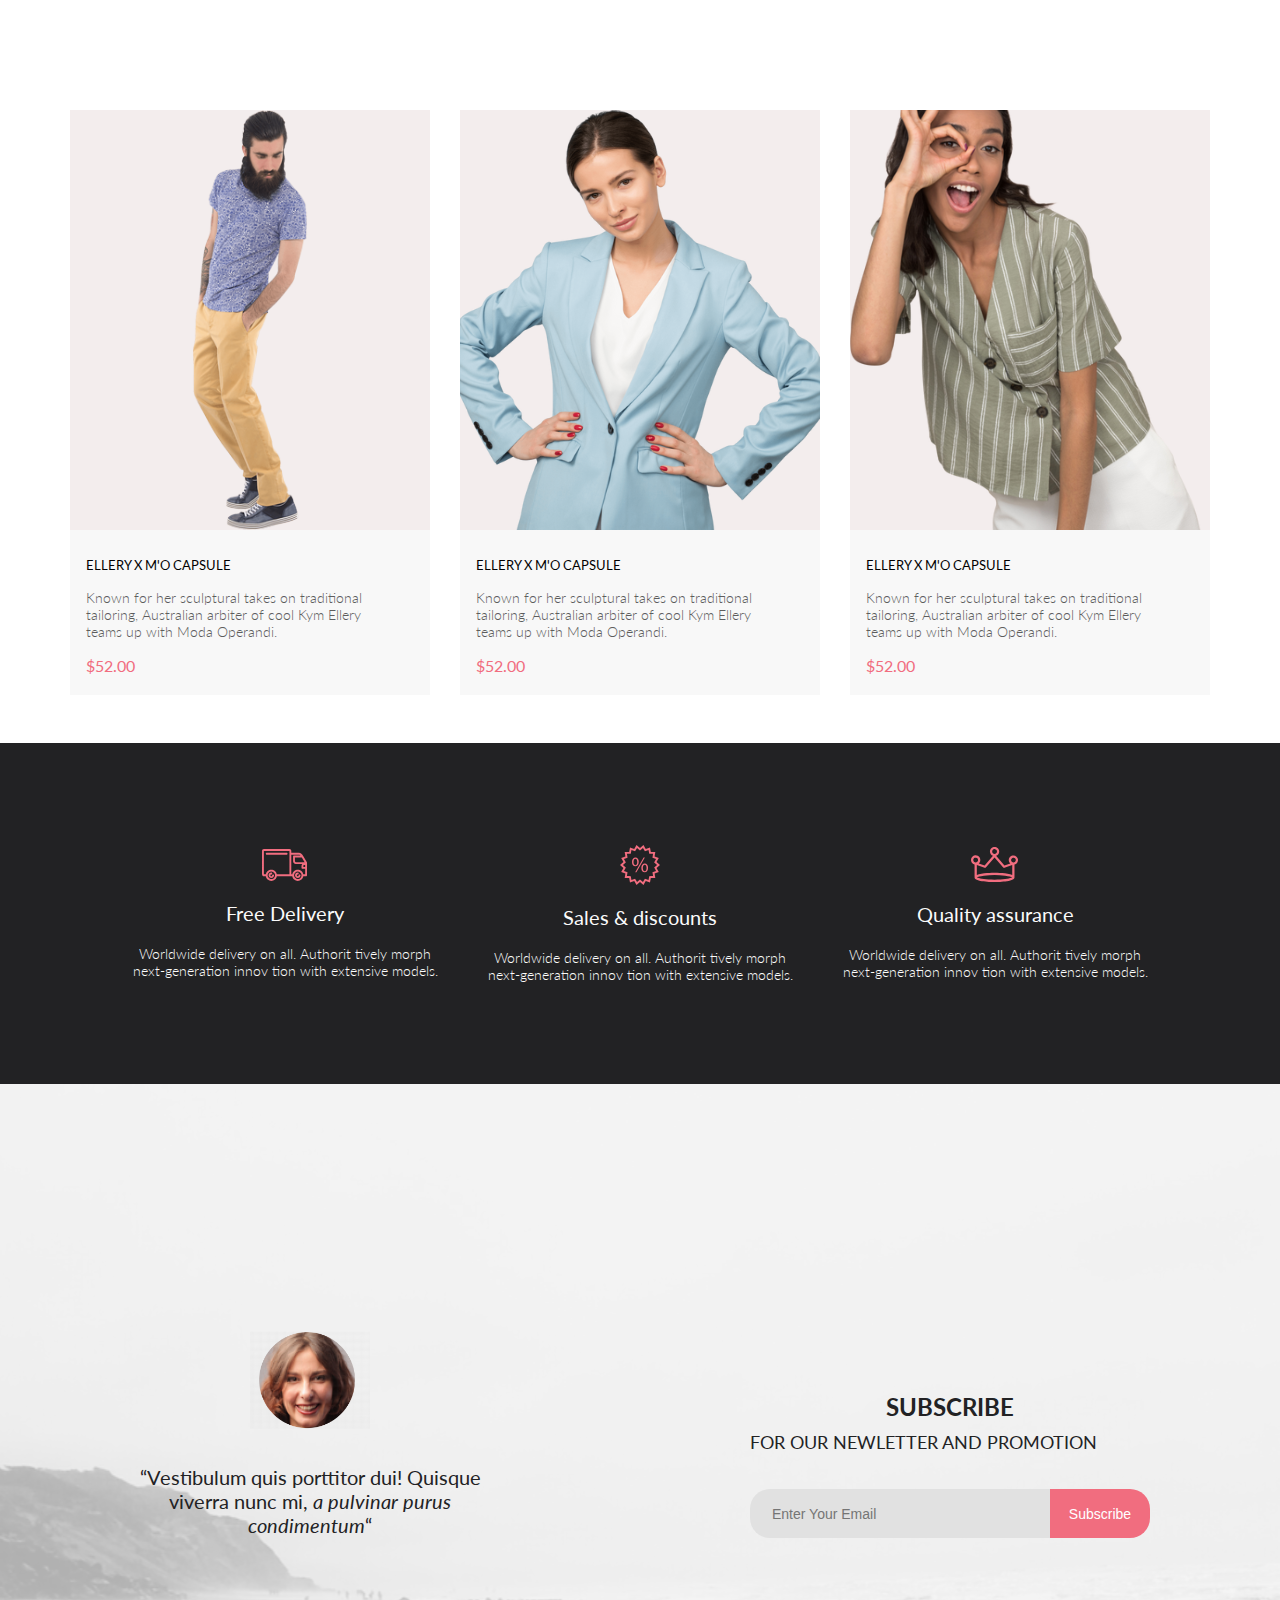
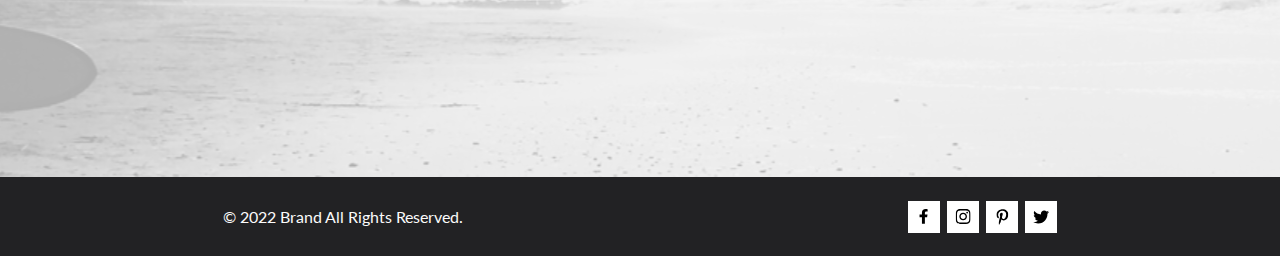
<file: product.html>
<!DOCTYPE html>
<html lang="en">

<head>
    <link rel="preconnect" href="https://fonts.googleapis.com">
    <link rel="preconnect" href="https://fonts.gstatic.com" crossorigin>
    <link rel="preconnect" href="https://fonts.googleapis.com">
    <link rel="preconnect" href="https://fonts.gstatic.com" crossorigin>
    <link
        href="https://fonts.googleapis.com/css2?family=Lato:wght@300;400;900&family=Open+Sans:wght@600;700;800&display=swap"
        rel="stylesheet">
    <meta charset="UTF-8">
    <meta name="viewport" content="width=device-width, initial-scale=1.0">
    <meta name="description" content="Author: V.G.Gorbunov,
    contact me: +79261838059">
    <title>PRODUCT</title>
    <link rel="stylesheet" href="style.css">
</head>

<body>

    <div class="box">

        <header class="header">
            <div class="header_left">
                <a href="index.html">
                    <img src="img/Group_2.svg" alt="image" class="image_header1">
                </a>
                <a href="catalog.html">
                    <img src="img/Forma_1.svg" alt="image" class="image_header2">
                </a>

            </div>
            <div class="header_right">

                <div class="burger_box">
                    <label for="burger"><img src="img/Menu.svg" alt="burger"></label>
                    <input id="burger" type="checkbox">
                    <nav class="nav">

                        <h2 class="title_menu">MENU</h2>
                        <h2 class="subtitle_menu">MAN</h2>
                        <a href="product.html" class="goods Accessories">Accessories</a>
                        <a href="product.html" class="goods Bags">Bags</a>
                        <a href="product.html" class="goods Denim">Denim</a>
                        <a href="product.html" class="goods T-Shirts">T-Shirts</a>

                        <h2 class="subtitle_menu">WOMAN</h2>
                        <a href="product.html" class="goods Accessories">Accessories</a>
                        <a href="product.html" class="goods Jackets & Coats">Jackets & Coats</a>
                        <a href="product.html" class="goods Polos">Polos</a>
                        <a href="product.html" class="goods T-Shirts">T-Shirts</a>
                        <a href="product.html" class="goods Shirts">Shirts</a>

                        <h2 class="subtitle_menu">KIDS</h2>
                        <a href="game.html" class="goods Accessories">Game</a>
                        <a href="product.html" class="goods Jackets & Coats">Jackets & Coats</a>
                        <a href="product.html" class="goods Polos">Polos</a>
                        <a href="product.html" class="goods T-Shirts">T-Shirts</a>
                        <a href="product.html" class="goods Shirts">Shirts</a>
                        <a href="product.html" class="goods Bags">Bags</a>


                    </nav>
                </div>


                <a href="registraition.html" aria-label="Read mor about profile">
                    <div class="profile"><img src="img/Profile.svg" alt="profile"></div>
                </a>

                <a href="cart.html" aria-label="Read more about bascket_box">
                    <div class="basket_box">
                        <img src="img/Basket.svg" alt="basket">
                        <div class="five">5</div>
                    </div>
                </a>
            </div>
        </header>

        <div class="product">
            <div class="product__top">
                <div class="product__top__title">NEW ARRIVALS </div>
                <nav class="product__top__bread-crumbs">
                    <a class="href" href="#">HOME</a>
                    <a class="href" href="#">WOMAN</a>
                    <a class="href" href="#">NEW ARRIVALS</a>
                </nav>
            </div>



            <div class="product__image">
                <img class="product_image__img" src="img/Product_image.svg" alt="product_image">
            </div>

            <div class="product__descr">

                <div class="product__descr__title">WOMEN COLLECTION</div>

                <div class="product__descr__devider">
                    <svg width="63" height="3" viewBox="0 0 63 3" fill="none" xmlns="http://www.w3.org/2000/svg">
                        <path d="M63 0.786865H0V3.81225H63V0.786865Z" fill="#EF5B70" />
                    </svg>
                </div>

                <div class="product__descr__subtitle">MOSCHINO CHEAP AND CHIC</div>

                <p class="product__descr__text">Compellingly actualize fully researched processes before proactive
                    outsourcing. Progressively syndicate collaborative architectures before cutting-edge services.
                    Completely visualize parallel core competencies rather than exceptional portals. </p>

                <p class="product__descr__price">$561</p>

                <div class="product__descr__vector"><svg xmlns="http://www.w3.org/2000/svg" width="642" height="2"
                        viewBox="0 0 642 2" fill="none">
                        <path d="M0.5 1.49829H641.5 H0.5Z" stroke="#EAEAEA" stroke-linejoin="round" />
                    </svg>
                </div>


                <div class="product__descr__menu">
                    <details class="product__descr__menu__m">
                        <summary class="summary">
                            CHOOSE COLOR <svg width="11" height="6" viewBox="0 0 11 6" fill="none"
                                xmlns="http://www.w3.org/2000/svg">
                                <path
                                    d="M5.00214 5.64846C4.83521 5.64879 4.67343 5.59016 4.54488 5.48275L0.258102 1.88021C0.112196 1.75791 0.0204417 1.58217 0.00302325 1.39165C-0.0143952 1.20112 0.0439493 1.01143 0.165221 0.864289C0.286493 0.717149 0.460759 0.624619 0.649682 0.607053C0.838605 0.589487 1.02671 0.648325 1.17262 0.770623L5.00214 3.9985L8.83167 0.885905C8.90475 0.826055 8.98884 0.781361 9.0791 0.754391C9.16937 0.727421 9.26403 0.718707 9.35764 0.72875C9.45126 0.738794 9.54198 0.767396 9.6246 0.812913C9.70722 0.85843 9.7801 0.919965 9.83906 0.993981C9.90449 1.06806 9.95405 1.15498 9.98462 1.24927C10.0152 1.34357 10.0261 1.44321 10.0167 1.54197C10.0073 1.64073 9.97784 1.73646 9.93005 1.82318C9.88227 1.9099 9.81723 1.98573 9.73904 2.04592L5.45225 5.52598C5.32002 5.61641 5.16154 5.65954 5.00214 5.64846Z"
                                    fill="#6F6E6E" />
                            </svg>
                        </summary>
                        <ul class="menu">
                            <li class="list">Blue</li>
                            <li class="list">Red</li>
                            <li class="list">Yellow</li>
                            <li class="list">Green</li>
                            <li class="list">Black</li>
                        </ul>
                    </details>

                    <details class="product__descr__menu__m">
                        <summary class="summary">CHOOSE SIZE <svg width="11" height="6" viewBox="0 0 11 6" fill="none"
                                xmlns="http://www.w3.org/2000/svg">
                                <path
                                    d="M5.00214 5.64846C4.83521 5.64879 4.67343 5.59016 4.54488 5.48275L0.258102 1.88021C0.112196 1.75791 0.0204417 1.58217 0.00302325 1.39165C-0.0143952 1.20112 0.0439493 1.01143 0.165221 0.864289C0.286493 0.717149 0.460759 0.624619 0.649682 0.607053C0.838605 0.589487 1.02671 0.648325 1.17262 0.770623L5.00214 3.9985L8.83167 0.885905C8.90475 0.826055 8.98884 0.781361 9.0791 0.754391C9.16937 0.727421 9.26403 0.718707 9.35764 0.72875C9.45126 0.738794 9.54198 0.767396 9.6246 0.812913C9.70722 0.85843 9.7801 0.919965 9.83906 0.993981C9.90449 1.06806 9.95405 1.15498 9.98462 1.24927C10.0152 1.34357 10.0261 1.44321 10.0167 1.54197C10.0073 1.64073 9.97784 1.73646 9.93005 1.82318C9.88227 1.9099 9.81723 1.98573 9.73904 2.04592L5.45225 5.52598C5.32002 5.61641 5.16154 5.65954 5.00214 5.64846Z"
                                    fill="#6F6E6E" />
                            </svg>
                        </summary>
                        <div class="menu">
                            <div class="menu__checkbox">
                                <input type="checkbox">
                                XS
                            </div>
                            <div class="menu__checkbox">
                                <input type="checkbox">
                                S
                            </div>
                            <div class="menu__checkbox">
                                <input type="checkbox">
                                M
                            </div>
                            <div class="menu__checkbox">
                                <input type="checkbox">
                                L
                            </div>
                            <div class="menu__checkbox">
                                <input type="checkbox">
                                XL
                            </div>


                        </div>
                    </details>

                    <details class="product__descr__menu__m">
                        <summary class="summary">QUANTITY <svg width="11" height="6" viewBox="0 0 11 6" fill="none"
                                xmlns="http://www.w3.org/2000/svg">
                                <path
                                    d="M5.00214 5.64846C4.83521 5.64879 4.67343 5.59016 4.54488 5.48275L0.258102 1.88021C0.112196 1.75791 0.0204417 1.58217 0.00302325 1.39165C-0.0143952 1.20112 0.0439493 1.01143 0.165221 0.864289C0.286493 0.717149 0.460759 0.624619 0.649682 0.607053C0.838605 0.589487 1.02671 0.648325 1.17262 0.770623L5.00214 3.9985L8.83167 0.885905C8.90475 0.826055 8.98884 0.781361 9.0791 0.754391C9.16937 0.727421 9.26403 0.718707 9.35764 0.72875C9.45126 0.738794 9.54198 0.767396 9.6246 0.812913C9.70722 0.85843 9.7801 0.919965 9.83906 0.993981C9.90449 1.06806 9.95405 1.15498 9.98462 1.24927C10.0152 1.34357 10.0261 1.44321 10.0167 1.54197C10.0073 1.64073 9.97784 1.73646 9.93005 1.82318C9.88227 1.9099 9.81723 1.98573 9.73904 2.04592L5.45225 5.52598C5.32002 5.61641 5.16154 5.65954 5.00214 5.64846Z"
                                    fill="#6F6E6E" />
                            </svg>
                        </summary>
                        <ul class="menu">
                            <li class="list">1</li>
                            <li class="list">2</li>
                            <li class="list">3</li>
                            <li class="list">4</li>
                            <li class="list">5</li>
                        </ul>
                    </details>
                </div>



                <a href="" class="product__descr__add vibrate-1">
                    <svg xmlns="http://www.w3.org/2000/svg" width="27" height="25" viewBox="0 0 27 25" fill="none">
                        <path
                            d="M5.49847 22.185C5.50635 21.752 5.64091 21.3309 5.88519 20.9748C6.12947 20.6186 6.47261 20.3431 6.87158 20.1828C7.27055 20.0226 7.7076 19.9848 8.12781 20.0741C8.54802 20.1635 8.93269 20.376 9.23358 20.685C9.53447 20.994 9.73817 21.3857 9.81909 21.811C9.90002 22.2363 9.85453 22.6763 9.68842 23.0756C9.52231 23.475 9.24296 23.8161 8.88538 24.0559C8.52779 24.2957 8.10791 24.4237 7.67847 24.4237C7.38955 24.4211 7.10399 24.3611 6.83807 24.2472C6.57216 24.1333 6.3311 23.9676 6.12866 23.7597C5.92623 23.5518 5.76639 23.3057 5.65826 23.0355C5.55013 22.7653 5.49584 22.4763 5.49847 22.185ZM21.3045 24.4237C20.8711 24.4303 20.4453 24.3087 20.0797 24.074C19.7141 23.8393 19.4247 23.5017 19.2471 23.103C19.0696 22.7042 19.0117 22.2618 19.0806 21.8303C19.1496 21.3988 19.3423 20.9971 19.6351 20.6748C19.9278 20.3524 20.3077 20.1236 20.728 20.0165C21.1482 19.9095 21.5903 19.929 21.9997 20.0724C22.4091 20.2159 22.7679 20.4771 23.0317 20.8238C23.2956 21.1706 23.453 21.5877 23.4845 22.0236C23.5269 22.6155 23.3369 23.2004 22.9555 23.6523C22.7706 23.8745 22.5436 24.0574 22.2877 24.1901C22.0319 24.3227 21.7524 24.4025 21.4655 24.4247L21.3045 24.4237ZM8.59351 17.4855C8.38116 17.4851 8.17488 17.414 8.00671 17.2833C7.83855 17.1525 7.71792 16.9694 7.66351 16.7624L3.73651 2.19527H0.978516C0.719001 2.19527 0.470064 2.09128 0.28656 1.90622C0.103056 1.72116 0 1.47018 0 1.20847C0 0.946764 0.103056 0.695782 0.28656 0.510726C0.470064 0.325669 0.719001 0.22168 0.978516 0.22168H4.45752C4.66982 0.222254 4.876 0.293463 5.04413 0.424184C5.21226 0.554905 5.33295 0.737883 5.38751 0.944787L9.31451 15.5119H20.0185L23.5765 7.12665H11.7185C11.459 7.12665 11.2101 7.02266 11.0266 6.83761C10.8431 6.65255 10.74 6.40157 10.74 6.13986C10.74 5.87815 10.8431 5.62717 11.0266 5.44211C11.2101 5.25705 11.459 5.15306 11.7185 5.15306H25.0535C25.2131 5.15352 25.3701 5.19451 25.5099 5.27223C25.6497 5.34995 25.7679 5.46195 25.8535 5.59784C25.9413 5.73569 25.9945 5.89303 26.0084 6.05627C26.0224 6.21951 25.9966 6.38368 25.9335 6.53465L21.5425 16.8935C21.469 17.0684 21.3462 17.2177 21.1895 17.3229C21.0327 17.4281 20.8488 17.4846 20.6605 17.4855H8.59351Z"
                            fill="#EF5B70" />
                    </svg>
                    <div class="product__descr__add__addToCart">Add to Cart</div>
                </a>

            </div>
        </div>

        <div class="feture">
            <div class="feture_box">

                <a href="#" class="feture_items feture_items__Product">
                    <img src="img/S4.svg" alt="image item" class="fet_image">
                    <div class="fet_item_inform">
                        <div class="fet_title">ELLERY X M'O CAPSULE</div>
                        <div class="fet_text">Known for her sculptural takes on traditional tailoring, Australian
                            arbiter of
                            cool
                            Kym Ellery teams up with Moda Operandi.</div>
                        <div class="price">$52.00</div>
                    </div>
                </a>


                <a href="#" class="feture_items feture_items__Product">
                    <img src="img/S5.svg" alt="image item" class="fet_image">
                    <div class="fet_item_inform">
                        <div class="fet_title">ELLERY X M'O CAPSULE</div>
                        <div class="fet_text">Known for her sculptural takes on traditional tailoring, Australian
                            arbiter of
                            cool
                            Kym Ellery teams up with Moda Operandi.</div>
                        <div class="price">$52.00</div>
                    </div>
                </a>

                <a href="#" class="feture_items feture_items__Product">
                    <div class="feture_items">
                        <img src="img/S6.svg" alt="image item" class="fet_image">
                        <div class="fet_item_inform">
                            <div class="fet_title">ELLERY X M'O CAPSULE</div>
                            <div class="fet_text">Known for her sculptural takes on traditional tailoring, Australian
                                arbiter of
                                cool
                                Kym Ellery teams up with Moda Operandi.</div>
                            <div class="price">$52.00</div>
                        </div>
                    </div>
                </a>
            </div>

        </div>


        <footer>
            <div class="footer_top">
                <section class="footer_sections">
                    <svg width="46" height="32" viewBox="0 0 46 32" fill="none" xmlns="http://www.w3.org/2000/svg">
                        <path
                            d="M30.2868 27.2429H14.8098C14.6026 28.5509 13.9355 29.742 12.9285 30.6021C11.9215 31.4621 10.6406 31.9346 9.31633 31.9346C7.99203 31.9346 6.71117 31.4621 5.70415 30.6021C4.69713 29.742 4.03003 28.5509 3.82283 27.2429H1.88582C1.391 27.2397 0.91765 27.0404 0.569536 26.6887C0.221422 26.337 0.0269624 25.8618 0.0288259 25.3669V1.87695C0.0266969 1.38195 0.221028 0.906335 0.56917 0.554443C0.917313 0.202551 1.39082 0.00317363 1.88582 0H27.4368C27.9318 0.00317353 28.4051 0.202522 28.7531 0.554443C29.1011 0.906364 29.2952 1.38204 29.2928 1.87695V3.78198H36.4138C36.4942 3.78164 36.5742 3.79208 36.6518 3.81299C38.9518 4.01299 40.1088 5.2129 41.3288 7.2749L44.8878 13.3689C44.9727 13.5136 45.0176 13.6782 45.0178 13.8459V26.304C45.0189 26.5515 44.9216 26.7892 44.7475 26.9651C44.5733 27.141 44.3364 27.2406 44.0888 27.2419H41.2748C41.0676 28.5499 40.4005 29.741 39.3935 30.6011C38.3865 31.4611 37.1056 31.9336 35.7813 31.9336C34.457 31.9336 33.1762 31.4611 32.1691 30.6011C31.1621 29.741 30.495 28.5499 30.2878 27.2419L30.2868 27.2429ZM32.0648 26.304C32.0727 27.0369 32.2973 27.7511 32.7102 28.3567C33.1231 28.9623 33.706 29.4322 34.3854 29.7073C35.0649 29.9824 35.8105 30.0503 36.5284 29.9026C37.2464 29.7548 37.9046 29.398 38.4202 28.877C38.9358 28.3559 39.2857 27.6941 39.426 26.9746C39.5662 26.2551 39.4905 25.5103 39.2083 24.8337C38.9262 24.1572 38.4502 23.5794 37.8403 23.1729C37.2304 22.7663 36.5138 22.5491 35.7808 22.5488C34.7905 22.5552 33.8431 22.9543 33.1464 23.6582C32.4498 24.3621 32.0608 25.3136 32.0648 26.304ZM5.60085 26.304C5.60874 27.0369 5.83327 27.7511 6.2462 28.3567C6.65914 28.9623 7.24201 29.4322 7.92143 29.7073C8.60086 29.9824 9.34648 30.0503 10.0644 29.9026C10.7824 29.7548 11.4406 29.398 11.9562 28.877C12.4718 28.3559 12.8217 27.6941 12.962 26.9746C13.1022 26.2551 13.0265 25.5103 12.7443 24.8337C12.4622 24.1572 11.9862 23.5794 11.3763 23.1729C10.7664 22.7663 10.0498 22.5491 9.31682 22.5488C8.3263 22.5549 7.37866 22.9537 6.68181 23.6577C5.98496 24.3617 5.59585 25.3134 5.59984 26.304H5.60085ZM41.2728 25.366H43.1588V19.7478H40.4228C40.3002 19.7473 40.1789 19.7227 40.0659 19.6753C39.9528 19.6279 39.8502 19.5585 39.7639 19.4714C39.6776 19.3843 39.6094 19.281 39.563 19.1675C39.5167 19.054 39.4932 18.9324 39.4938 18.8098V16.9629C39.4935 16.2423 39.7691 15.5488 40.2638 15.0249H33.8848C33.8076 15.0248 33.7307 15.015 33.6558 14.9958C32.9511 14.933 32.2956 14.6081 31.819 14.0852C31.3423 13.5623 31.0793 12.8794 31.0818 12.1719V7.47192C31.0812 7.34927 31.1047 7.22758 31.151 7.11401C31.1973 7.00044 31.2656 6.89725 31.3519 6.81006C31.4381 6.72286 31.5407 6.6535 31.6538 6.60596C31.7669 6.55841 31.8882 6.53361 32.0108 6.53296H38.4938C38.1495 6.21428 37.7421 5.97123 37.2981 5.81982C36.854 5.66842 36.3831 5.61187 35.9158 5.65381H29.2928V25.3618H30.2868C30.494 24.0538 31.1611 22.8627 32.1682 22.0027C33.1752 21.1426 34.456 20.6702 35.7803 20.6702C37.1046 20.6702 38.3855 21.1426 39.3925 22.0027C40.3995 22.8627 41.0666 24.0538 41.2738 25.3618L41.2728 25.366ZM14.8088 25.366H27.4358V1.87598H1.88582V25.366H3.82283C4.03003 24.058 4.69713 22.8666 5.70415 22.0066C6.71117 21.1465 7.99203 20.6741 9.31633 20.6741C10.6406 20.6741 11.9215 21.1465 12.9285 22.0066C13.9355 22.8666 14.6026 24.058 14.8098 25.366H14.8088ZM41.3508 16.9658V17.875H43.1588V16.0278H42.2798C42.033 16.0294 41.7968 16.1288 41.6229 16.304C41.449 16.4792 41.3516 16.716 41.3518 16.9629L41.3508 16.9658ZM32.9378 12.1738C32.9368 12.4263 33.0359 12.6691 33.2134 12.8486C33.3909 13.0282 33.6324 13.13 33.8848 13.1318C33.9487 13.1316 34.0124 13.1384 34.0748 13.1519H42.5998L39.8339 8.41602H32.9338L32.9378 12.1738ZM33.0308 26.3059C33.0279 25.5734 33.3157 24.8695 33.8311 24.3489C34.3464 23.8283 35.0473 23.5333 35.7798 23.5288C36.0286 23.5288 36.2672 23.6278 36.4431 23.8037C36.619 23.9796 36.7178 24.218 36.7178 24.4668C36.7178 24.7156 36.619 24.9542 36.4431 25.1301C36.2672 25.306 36.0286 25.4048 35.7798 25.4048C35.6015 25.4032 35.4267 25.4548 35.2777 25.5527C35.1286 25.6507 35.012 25.7905 34.9427 25.9548C34.8733 26.1191 34.8544 26.3005 34.8882 26.4756C34.922 26.6507 35.0071 26.8118 35.1326 26.9385C35.2582 27.0651 35.4185 27.1516 35.5933 27.187C35.7681 27.2224 35.9494 27.2051 36.1144 27.1372C36.2793 27.0693 36.4203 26.9538 36.5196 26.8057C36.6188 26.6575 36.6718 26.4833 36.6718 26.3049C36.6718 26.0587 36.7696 25.8226 36.9438 25.6484C37.1179 25.4743 37.3541 25.3765 37.6003 25.3765C37.8466 25.3765 38.0828 25.4743 38.2569 25.6484C38.431 25.8226 38.5288 26.0587 38.5288 26.3049C38.5288 27.0343 38.2391 27.7338 37.7234 28.2495C37.2077 28.7652 36.5082 29.0549 35.7788 29.0549C35.0495 29.0549 34.35 28.7652 33.8343 28.2495C33.3186 27.7338 33.0288 27.0343 33.0288 26.3049L33.0308 26.3059ZM6.56682 26.3059C6.56389 25.5734 6.85171 24.8695 7.36708 24.3489C7.88245 23.8283 8.58329 23.5333 9.31584 23.5288C9.56462 23.5288 9.8032 23.6278 9.97911 23.8037C10.155 23.9796 10.2538 24.218 10.2538 24.4668C10.2538 24.7156 10.155 24.9542 9.97911 25.1301C9.8032 25.306 9.56462 25.4048 9.31584 25.4048C9.13751 25.4032 8.9627 25.4548 8.81365 25.5527C8.66459 25.6507 8.548 25.7905 8.47865 25.9548C8.40931 26.1191 8.39033 26.3005 8.42415 26.4756C8.45797 26.6507 8.54305 26.8118 8.6686 26.9385C8.79414 27.0651 8.95449 27.1516 9.12929 27.187C9.30409 27.2224 9.48546 27.2051 9.65038 27.1372C9.8153 27.0693 9.95634 26.9538 10.0556 26.8057C10.1548 26.6575 10.2078 26.4833 10.2078 26.3049C10.2078 26.0587 10.3057 25.8226 10.4798 25.6484C10.6539 25.4743 10.8901 25.3765 11.1363 25.3765C11.3826 25.3765 11.6188 25.4743 11.7929 25.6484C11.967 25.8226 12.0648 26.0587 12.0648 26.3049C12.0648 27.0343 11.7751 27.7338 11.2594 28.2495C10.7437 28.7652 10.0442 29.0549 9.31484 29.0549C8.58549 29.0549 7.88601 28.7652 7.37029 28.2495C6.85456 27.7338 6.56484 27.0343 6.56484 26.3049L6.56682 26.3059ZM4.70885 5.65991C4.46008 5.65991 4.22149 5.56116 4.04558 5.38525C3.86967 5.20934 3.77083 4.9707 3.77083 4.72192C3.77083 4.47315 3.86967 4.2345 4.04558 4.05859C4.22149 3.88268 4.46008 3.78394 4.70885 3.78394H24.6088C24.8576 3.78394 25.0962 3.88268 25.2721 4.05859C25.448 4.2345 25.5468 4.47315 25.5468 4.72192C25.5468 4.9707 25.448 5.20934 25.2721 5.38525C25.0962 5.56116 24.8576 5.65991 24.6088 5.65991H4.70885Z"
                            fill="#F16D7F" />
                    </svg>
                    <h3 class="footer_top_title">Free Delivery</h3>
                    <p class="footer_top_text">Worldwide delivery on all. Authorit tively morph <br> next-generation
                        innov
                        tion
                        with extensive models.</p>
                </section>
                <section class="footer_sections">
                    <svg width="40" height="40" viewBox="0 0 40 40" fill="none" xmlns="http://www.w3.org/2000/svg">
                        <path
                            d="M19.9939 37.0239L16.5229 39.9238L14.2349 36.0039L9.99487 37.5159L9.17285 33.0359L4.67987 32.991L5.41187 28.491L1.20386 26.8909L3.41388 22.925L-0.00012207 19.96L3.41187 16.9929L1.2019 13.0278L5.41089 11.428L4.67786 6.93286L9.17188 6.88892L9.9939 2.40894L14.2339 3.91992L16.5219 0L19.9929 2.8999L23.4639 0L25.7529 3.9209L29.9929 2.40894L30.8139 6.88989L35.3079 6.93481L34.5759 11.4299L38.7839 13.03L36.5739 16.9958L39.9859 19.9609L36.5739 22.928L38.7829 26.894L34.5739 28.4939L35.3069 32.988L30.8119 33.033L29.9909 37.5139L25.7529 36.0029L23.4639 39.9229L19.9939 37.0239ZM21.1999 35.541L22.9609 37.012L24.1219 35.022L24.9139 33.666L26.3819 34.189L28.5329 34.957L28.9499 32.6838L29.2349 31.1289L30.7959 31.113L33.0779 31.092L32.7059 28.8098L32.4519 27.25L33.9109 26.696L36.0449 25.8828L34.9249 23.873L34.1589 22.498L35.3419 21.4709L37.0759 19.9609L35.3429 18.4609L34.1599 17.4319L34.9259 16.0559L36.0469 14.0449L33.9129 13.2339L32.4539 12.6809L32.7089 11.1208L33.0809 8.83984L30.7989 8.81689L29.2389 8.80103L28.9539 7.24683L28.5379 4.97388L26.3859 5.74097L24.9179 6.26392L24.1249 4.90698L22.9629 2.91699L21.2009 4.38794L19.9958 5.39282L18.7909 4.38794L17.0299 2.91699L15.8689 4.90601L15.0769 6.26294L13.6078 5.73999L11.4579 4.97192L11.0399 7.24585L10.7549 8.80005L9.19489 8.81592L6.91388 8.83789L7.28589 11.1199L7.53986 12.678L6.08087 13.2329L3.94586 14.0439L5.06689 16.0549L5.83289 17.4299L4.6499 18.459L2.91589 19.967L4.64886 21.4739L5.83185 22.5029L5.06586 23.8779L3.94489 25.8879L6.07788 26.698L7.5379 27.2529L7.2829 28.812L6.91187 31.0959L9.19287 31.1189L10.7529 31.135L11.0379 32.6899L11.4549 34.9619L13.6069 34.1948L15.0759 33.6719L15.8679 35.0288L17.0299 37.019L18.7909 35.5479L19.9958 34.543L21.1999 35.541ZM21.3179 23.02C21.3179 20.093 22.8829 18.4648 24.7769 18.4648C26.7829 18.4648 28.0769 20.0279 28.0769 22.7949C28.0769 25.8539 26.4919 27.3718 24.6619 27.3718C22.8829 27.3718 21.3379 25.922 21.3179 23.02ZM22.8389 22.9319C22.8159 24.7829 23.5209 26.1899 24.7109 26.1899C25.9879 26.1899 26.5609 24.8049 26.5609 22.8899C26.5609 21.1249 26.0539 19.6528 24.7109 19.6528C23.4999 19.6488 22.8389 21.1029 22.8389 22.9309V22.9319ZM15.1938 27.332L23.6089 12.613H24.8419L16.4269 27.332H15.1938ZM11.9789 16.99C11.9789 14.09 13.5419 12.458 15.4369 12.458C17.4369 12.458 18.7629 14.022 18.7629 16.79C18.7629 19.848 17.1769 21.365 15.3269 21.365C13.5439 21.365 11.9999 19.915 11.9789 16.991V16.99ZM13.5209 16.9238C13.4769 18.7748 14.1618 20.1809 15.3708 20.1829C16.6479 20.1829 17.2209 18.7988 17.2209 16.8828C17.2209 15.1168 16.7139 13.645 15.3708 13.645C14.1618 13.642 13.5209 15.092 13.5209 16.925V16.9238Z"
                            fill="#F16D7F" />
                    </svg>
                    <h3 class="footer_top_title">Sales & discounts</h3>
                    <p class="footer_top_text">Worldwide delivery on all. Authorit tively morph <br>next-generation
                        innov
                        tion
                        with extensive models.</p>
                </section>
                <section class="footer_sections">
                    <svg width="48" height="35" viewBox="0 0 48 35" fill="none" xmlns="http://www.w3.org/2000/svg">
                        <path
                            d="M42.393 8.53564C41.1766 8.52335 40.0049 8.99349 39.1342 9.84302C38.2635 10.6925 37.7647 11.8522 37.747 13.0686C37.7501 13.7086 37.8911 14.3405 38.1603 14.9211C38.4295 15.5018 38.8206 16.0176 39.3071 16.4336L33.4471 18.4888L25.1081 8.80566C26.0034 8.50693 26.7831 7.93646 27.3388 7.17358C27.8945 6.41071 28.1983 5.49331 28.2081 4.54956C28.1828 3.33432 27.6824 2.17743 26.814 1.3269C25.9457 0.476377 24.7785 0 23.563 0C22.3475 0 21.1804 0.476377 20.3121 1.3269C19.4437 2.17743 18.9432 3.33432 18.918 4.54956C18.9277 5.48395 19.2253 6.39274 19.7702 7.15186C20.3151 7.91097 21.0809 8.48368 21.9631 8.79175L13.611 18.4917L7.7531 16.4368C8.23917 16.0206 8.62989 15.5045 8.89873 14.9238C9.16757 14.3432 9.30822 13.7116 9.31108 13.0718C9.33412 12.195 9.10852 11.3296 8.66045 10.5757C8.21238 9.82172 7.56009 9.2099 6.77898 8.81104C5.99787 8.41217 5.11986 8.2424 4.24639 8.32153C3.37291 8.40067 2.53965 8.72555 1.84295 9.2583C1.14624 9.79105 0.614525 10.5101 0.309254 11.3323C0.00398245 12.1545 -0.0623783 13.0462 0.117848 13.9045C0.298073 14.7629 0.717494 15.5526 1.32769 16.1826C1.93788 16.8126 2.71394 17.2571 3.56609 17.4646V29.7556C3.57345 29.8376 3.59015 29.9184 3.61602 29.9966C3.58308 30.1233 3.56636 30.2538 3.56609 30.3848C3.56609 34.7968 21.485 34.9268 23.528 34.9268C25.571 34.9268 43.49 34.7978 43.49 30.3848C43.4893 30.2539 43.4725 30.1234 43.44 29.9966C43.4676 29.9189 43.4845 29.8379 43.49 29.7556V17.4646C44.5889 17.2244 45.5587 16.5828 46.2094 15.6653C46.8601 14.7478 47.1449 13.6204 47.0082 12.5039C46.8715 11.3874 46.323 10.3621 45.4701 9.62866C44.6173 8.89526 43.5214 8.50653 42.397 8.53857L42.393 8.53564ZM21.174 4.55176C21.1625 4.07755 21.2926 3.61062 21.5477 3.21069C21.8027 2.81076 22.1712 2.49591 22.606 2.3064C23.0408 2.11688 23.5223 2.06132 23.9889 2.14673C24.4555 2.23214 24.8861 2.45463 25.2256 2.78589C25.5652 3.11715 25.7982 3.542 25.8951 4.00635C25.9919 4.4707 25.9482 4.95345 25.7695 5.39282C25.5907 5.8322 25.2851 6.20831 24.8915 6.47314C24.498 6.73798 24.0345 6.8795 23.5601 6.87964C22.9354 6.88605 22.3335 6.64481 21.8863 6.2085C21.4391 5.77218 21.183 5.17647 21.174 4.55176ZM13.584 20.8276C13.801 20.9026 14.0353 20.9113 14.2573 20.8525C14.4792 20.7938 14.6786 20.6701 14.83 20.4976L23.5301 10.3977L32.23 20.4976C32.3812 20.6702 32.5804 20.7938 32.8022 20.8528C33.0239 20.9117 33.2581 20.9033 33.475 20.8286L41.2331 18.1038V28.0408C36.3481 25.9188 25.124 25.8406 23.533 25.8406C21.942 25.8406 10.7141 25.9198 5.83306 28.0408V18.1038L13.584 20.8276ZM23.527 32.7166C14.827 32.7166 9.27802 31.7057 6.97002 30.8547C6.61895 30.7373 6.28322 30.578 5.97002 30.3806C6.69202 29.8596 9.03109 29.1487 12.9361 28.6487C19.9715 27.844 27.0756 27.844 34.111 28.6487C38.011 29.1487 40.3561 29.8596 41.0761 30.3806C40.7654 30.5794 40.4312 30.7388 40.0811 30.8547C37.7791 31.7037 32.235 32.7166 23.527 32.7166ZM2.28008 13.0686C2.26895 12.5945 2.39939 12.1279 2.65471 11.7283C2.91003 11.3286 3.27866 11.0139 3.71355 10.8247C4.14844 10.6355 4.62977 10.5801 5.09624 10.6658C5.56271 10.7514 5.99313 10.9743 6.33245 11.3057C6.67176 11.637 6.90458 12.0618 7.00127 12.5261C7.09797 12.9904 7.05412 13.4731 6.87529 13.9124C6.69647 14.3516 6.39074 14.7277 5.99724 14.9924C5.60374 15.2572 5.14033 15.3986 4.66607 15.3987C4.04091 15.4054 3.43856 15.1638 2.99126 14.7271C2.54396 14.2903 2.28825 13.6937 2.28008 13.0686ZM42.393 15.3987C41.935 15.3875 41.4906 15.2414 41.1152 14.9788C40.7398 14.7162 40.4501 14.3487 40.2825 13.9224C40.1149 13.496 40.0768 13.0297 40.1729 12.5818C40.269 12.1339 40.4952 11.7241 40.8229 11.4041C41.1507 11.084 41.5656 10.8677 42.0157 10.7822C42.4658 10.6968 42.931 10.7459 43.3533 10.9236C43.7756 11.1013 44.1361 11.3997 44.3897 11.7812C44.6433 12.1628 44.7788 12.6105 44.7791 13.0686C44.7704 13.6935 44.5144 14.2895 44.0672 14.7261C43.62 15.1626 43.0179 15.4041 42.393 15.3977V15.3987Z"
                            fill="#F16D7F" />
                    </svg>
                    <h3 class="footer_top_title">Quality assurance</h3>
                    <p class="footer_top_text">Worldwide delivery on all. Authorit tively morph<br> next-generation
                        innov
                        tion
                        with extensive models.</p>
                </section>
            </div>

            <div class="footer-content">
                <div class="footer_left_content">
                    <div class="womens_box">
                        <img src="img/footer_women.svg" alt="woomen" class="footer_woomen">
                    </div>



                    <blockquote class="bq">“Vestibulum quis porttitor dui! Quisque viverra nunc mi, <span
                            class="pulvinar">a
                            pulvinar purus condimentum</span>“
                    </blockquote>

                </div>
                <div class="footer_right_content">
                    <h2 class="footer_r_c_title">SUBSCRIBE</h2>
                    <p class="footer_r_c_text">FOR OUR NEWLETTER AND PROMOTION</p>

                    <form action="subscribe_form" class="enterbox">
                        <input class="enter_text" type="text" placeholder="Enter Your Email">
                        <input class="submit" type="submit" value="Subscribe">
                    </form>
                </div>
            </div>

            <div class="brands">

                <div class="rights">© 2022 Brand All Rights Reserved.</div>

                <div class="icons">
                    <div class="icon_box"><svg class="icon" width="11" height="16" viewBox="0 0 11 16" fill="none"
                            xmlns="http://www.w3.org/2000/svg">
                            <path
                                d="M9.08836 8.28L9.50686 5.61602H6.89022V3.88729C6.89022 3.15847 7.25574 2.44806 8.42765 2.44806H9.61722V0.179975C9.61722 0.179975 8.53772 0 7.50561 0C5.35073 0 3.9422 1.27593 3.9422 3.5857V5.61602H1.54688V8.28H3.9422V14.72H6.89022V8.28H9.08836Z"
                                fill="black" />
                        </svg></div>

                    <div class="icon_box"><svg class="icon" width="16" height="17" viewBox="0 0 16 17" fill="none"
                            xmlns="http://www.w3.org/2000/svg">
                            <g clip-path="url(#clip0_190_1610)">
                                <path
                                    d="M8.13677 4.68162C6.02163 4.68162 4.31555 6.38494 4.31555 8.49666C4.31555 10.6084 6.02163 12.3117 8.13677 12.3117C10.2519 12.3117 11.958 10.6084 11.958 8.49666C11.958 6.38494 10.2519 4.68162 8.13677 4.68162ZM8.13677 10.9769C6.76991 10.9769 5.65248 9.86463 5.65248 8.49666C5.65248 7.12869 6.76658 6.01639 8.13677 6.01639C9.50695 6.01639 10.6211 7.12869 10.6211 8.49666C10.6211 9.86463 9.50363 10.9769 8.13677 10.9769ZM13.0056 4.52557C13.0056 5.02029 12.6065 5.41541 12.1143 5.41541C11.6188 5.41541 11.223 5.01697 11.223 4.52557C11.223 4.03416 11.6221 3.63572 12.1143 3.63572C12.6065 3.63572 13.0056 4.03416 13.0056 4.52557ZM15.5364 5.42869C15.4799 4.2367 15.2072 3.18084 14.3325 2.31092C13.4612 1.441 12.4036 1.16873 11.2097 1.10897C9.9792 1.03924 6.29101 1.03924 5.0605 1.10897C3.8699 1.16541 2.81233 1.43768 1.93768 2.3076C1.06302 3.17752 0.793639 4.23338 0.733776 5.42537C0.663937 6.65389 0.663937 10.3361 0.733776 11.5646C0.790313 12.7566 1.06302 13.8125 1.93768 14.6824C2.81233 15.5523 3.86658 15.8246 5.0605 15.8844C6.29101 15.9541 9.9792 15.9541 11.2097 15.8844C12.4036 15.8279 13.4612 15.5556 14.3325 14.6824C15.2039 13.8125 15.4766 12.7566 15.5364 11.5646C15.6063 10.3361 15.6063 6.65721 15.5364 5.42869ZM13.9468 12.8828C13.6874 13.5336 13.1852 14.0349 12.53 14.2972C11.5489 14.6857 9.22094 14.5961 8.13677 14.5961C7.05259 14.5961 4.72128 14.6824 3.74353 14.2972C3.09169 14.0383 2.58951 13.5369 2.32678 12.8828C1.93768 11.9033 2.02747 9.57908 2.02747 8.49666C2.02747 7.41424 1.941 5.0867 2.32678 4.11053C2.58619 3.45975 3.08837 2.95838 3.74353 2.69608C4.72461 2.3076 7.05259 2.39725 8.13677 2.39725C9.22094 2.39725 11.5523 2.31092 12.53 2.69608C13.1818 2.95506 13.684 3.45643 13.9468 4.11053C14.3359 5.09002 14.2461 7.41424 14.2461 8.49666C14.2461 9.57908 14.3359 11.9066 13.9468 12.8828Z"
                                    fill="black" />
                            </g>
                            <defs>
                                <clipPath id="clip0_190_1610">
                                    <rect width="14.8991" height="17" fill="white" transform="translate(0.68396)" />
                                </clipPath>
                            </defs>
                        </svg></div>


                    <div class="icon_box"><svg class="icon" width="13" height="16" viewBox="0 0 13 16" fill="none"
                            xmlns="http://www.w3.org/2000/svg">
                            <g clip-path="url(#clip0_190_1618)">
                                <path
                                    d="M6.7402 0.203125C3.55552 0.203125 0.408081 2.34063 0.408081 5.8C0.408081 8 1.63726 9.25 2.38221 9.25C2.68951 9.25 2.86643 8.3875 2.86643 8.14375C2.86643 7.85313 2.13079 7.23438 2.13079 6.025C2.13079 3.5125 4.03043 1.73125 6.48878 1.73125C8.60259 1.73125 10.167 2.94062 10.167 5.1625C10.167 6.82187 9.50585 9.93437 7.3641 9.93437C6.59121 9.93437 5.93006 9.37187 5.93006 8.56563C5.93006 7.38438 6.74951 6.24062 6.74951 5.02187C6.74951 2.95312 3.83487 3.32812 3.83487 5.82812C3.83487 6.35313 3.90006 6.93437 4.13286 7.4125C3.70451 9.26875 2.82919 12.0344 2.82919 13.9469C2.82919 14.5375 2.91299 15.1188 2.96886 15.7094C3.0744 15.8281 3.02163 15.8156 3.18304 15.7563C4.74744 13.6 4.69157 13.1781 5.39928 10.3562C5.78107 11.0875 6.76814 11.4812 7.55034 11.4812C10.8468 11.4812 12.3274 8.24688 12.3274 5.33125C12.3274 2.22813 9.66415 0.203125 6.7402 0.203125Z"
                                    fill="black" />
                            </g>
                            <defs>
                                <clipPath id="clip0_190_1618">
                                    <rect width="11.9193" height="16" fill="white" transform="translate(0.408081)" />
                                </clipPath>
                            </defs>
                        </svg></div>

                    <div class="icon_box"><svg class="icon" width="17" height="16" viewBox="0 0 17 16" fill="none"
                            xmlns="http://www.w3.org/2000/svg">
                            <g clip-path="url(#clip0_190_1614)">
                                <path
                                    d="M14.4181 4.74107C14.4281 4.88319 14.4281 5.02535 14.4281 5.16747C14.4281 9.50247 11.1509 14.4974 5.16096 14.4974C3.31558 14.4974 1.60132 13.9593 0.159302 13.0253C0.421495 13.0558 0.673569 13.0659 0.94585 13.0659C2.46851 13.0659 3.8702 12.5482 4.98953 11.6649C3.5576 11.6345 2.3576 10.6903 1.94415 9.39081C2.14585 9.42125 2.34751 9.44156 2.5593 9.44156C2.85172 9.44156 3.14418 9.40094 3.41643 9.32991C1.92401 9.02531 0.80465 7.70553 0.80465 6.11163V6.07103C1.23825 6.31469 1.74249 6.46697 2.2769 6.48725C1.39959 5.89841 0.824826 4.89335 0.824826 3.75628C0.824826 3.14716 0.98614 2.58878 1.26851 2.10147C2.87187 4.09131 5.28195 5.39078 7.98443 5.53294C7.93403 5.28928 7.90376 5.0355 7.90376 4.78169C7.90376 2.97457 9.35586 1.5025 11.1609 1.5025C12.0987 1.5025 12.9457 1.89844 13.5407 2.53803C14.2768 2.39591 14.9827 2.12178 15.6079 1.74616C15.3659 2.5076 14.8516 3.14719 14.176 3.55325C14.8315 3.48222 15.4668 3.29944 16.0516 3.04566C15.608 3.69538 15.0533 4.27403 14.4181 4.74107Z"
                                    fill="black" />
                            </g>
                            <defs>
                                <clipPath id="clip0_190_1614">
                                    <rect width="15.8924" height="16" fill="white" transform="translate(0.159302)" />
                                </clipPath>
                            </defs>
                        </svg></div>

                </div>
            </div>
        </footer>

    </div>



</body>

</html>
</file>
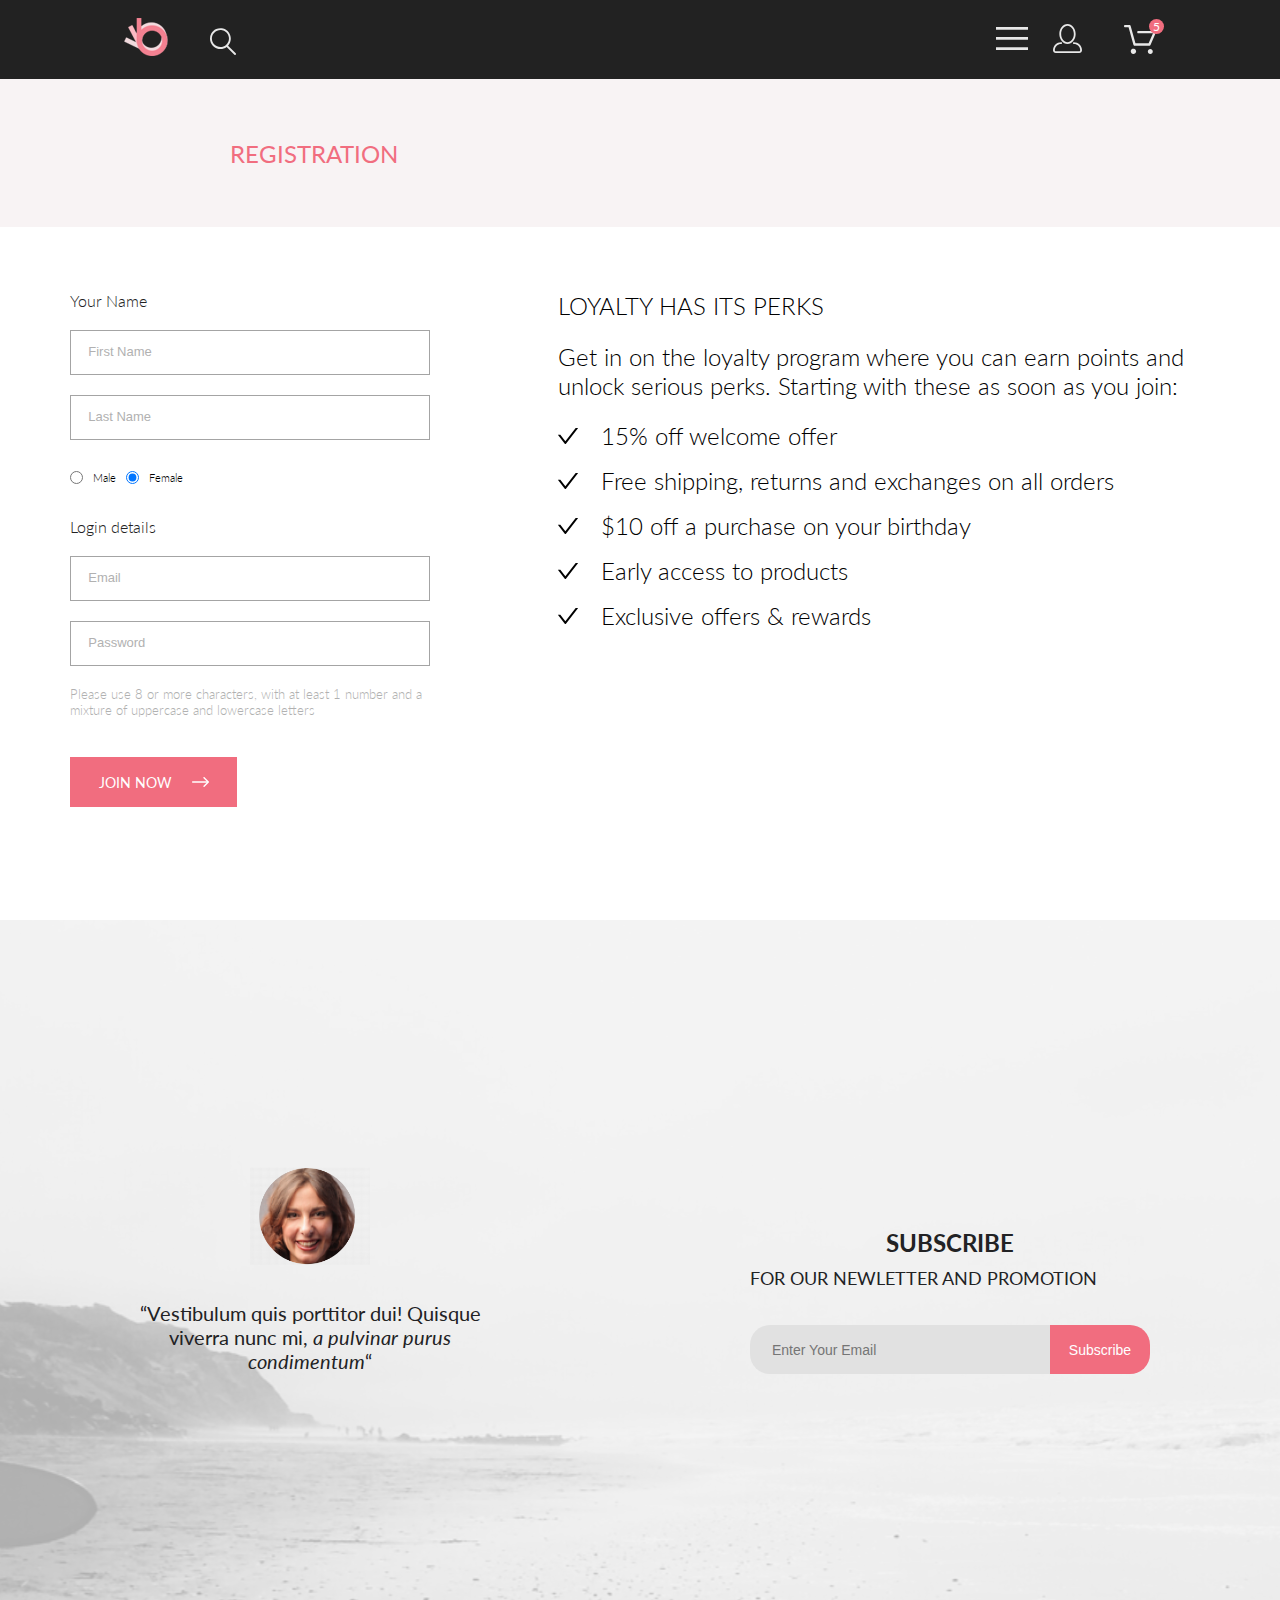
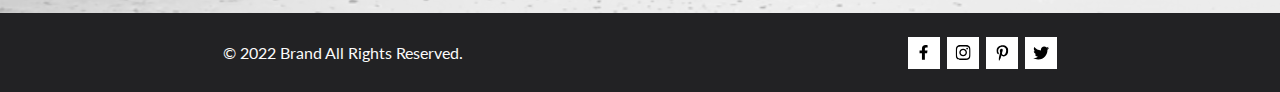
<file: registraition.html>
<!DOCTYPE html>
<html lang="en">

<head>
    <link rel="preconnect" href="https://fonts.googleapis.com">
    <link rel="preconnect" href="https://fonts.gstatic.com" crossorigin>
    <link rel="preconnect" href="https://fonts.googleapis.com">
    <link rel="preconnect" href="https://fonts.gstatic.com" crossorigin>
    <link
        href="https://fonts.googleapis.com/css2?family=Lato:wght@300;400;900&family=Open+Sans:wght@600;700;800&display=swap"
        rel="stylesheet">
    <meta charset="UTF-8">
    <meta name="viewport" content="width=device-width, initial-scale=1.0">
    <meta name="description" content="Author: V.G.Gorbunov,
    contact me: +79261838059">
    <title>Registration</title>
    <link rel="stylesheet" href="style.css">
</head>

<body>

    <div class="box">

        <header class="header">
            <div class="header_left">
                <a href="index.html">
                    <img src="img/Group_2.svg" alt="image" class="image_header1">
                </a>
                <a href="catalog.html">
                    <img src="img/Forma_1.svg" alt="image" class="image_header2">
                </a>

            </div>
            <div class="header_right">

                <div class="burger_box">
                    <label for="burger"><img src="img/Menu.svg" alt="burger"></label>
                    <input id="burger" type="checkbox">
                    <nav class="nav">

                        <h2 class="title_menu">MENU</h2>
                        <h2 class="subtitle_menu">MAN</h2>
                        <a href="product.html" class="goods Accessories">Accessories</a>
                        <a href="product.html" class="goods Bags">Bags</a>
                        <a href="product.html" class="goods Denim">Denim</a>
                        <a href="product.html" class="goods T-Shirts">T-Shirts</a>

                        <h2 class="subtitle_menu">WOMAN</h2>
                        <a href="product.html" class="goods Accessories">Accessories</a>
                        <a href="product.html" class="goods Jackets & Coats">Jackets & Coats</a>
                        <a href="product.html" class="goods Polos">Polos</a>
                        <a href="product.html" class="goods T-Shirts">T-Shirts</a>
                        <a href="product.html" class="goods Shirts">Shirts</a>

                        <h2 class="subtitle_menu">KIDS</h2>
                        <a href="game.html" class="goods Accessories">Game</a>
                        <a href="product.html" class="goods Jackets & Coats">Jackets & Coats</a>
                        <a href="product.html" class="goods Polos">Polos</a>
                        <a href="product.html" class="goods T-Shirts">T-Shirts</a>
                        <a href="product.html" class="goods Shirts">Shirts</a>
                        <a href="product.html" class="goods Bags">Bags</a>


                    </nav>
                </div>


                <a href="registraition.html" aria-label="Read mor about profile">
                    <div class="profile"><img src="img/Profile.svg" alt="profile"></div>
                </a>

                <a href="cart.html" aria-label="Read more about bascket_box">
                    <div class="basket_box">
                        <img src="img/Basket.svg" alt="basket">
                        <div class="five">5</div>
                    </div>
                </a>
            </div>
        </header>

        <div class="cartTop">
            <p class="title">REGISTRATION</p>

        </div>

        <div class="registration">

            <div class="registration__left">
                <form action="#" class="personForm">

                    <h3 class="title">Your Name</h3>
                    <input class="input" type="text" placeholder="First Name">
                    <input class="input" type="text" placeholder="Last Name">

                    <div class="radio">
                        <input type="radio" name="radio" id="radio1" value="Male">
                        <p class="sex">Male</p>
                        <input type="radio" name="radio" id="radio2" value="Female" checked>
                        <p class="sex">Female</p>
                    </div>

                    <h3 class="title">Login details</h3>

                    <input class="input" type="email" placeholder="Email">
                    <input class="input" type="password" placeholder="Password">
                    <div class="annotation">
                        <p class="annotText">Please use 8 or more characters, with at least 1 number and a mixture of
                            uppercase and lowercase letters</p>
                    </div>

                    <a href="#" class="button">
                        <p>JOIN NOW</p>
                        <svg width="17" height="10" viewBox="0 0 17 10" fill="none" xmlns="http://www.w3.org/2000/svg">
                            <path fill-rule="evenodd" clip-rule="evenodd"
                                d="M11.54 0.208095C11.6058 0.142131 11.684 0.0897967 11.77 0.0540883C11.8561 0.01838 11.9483 0 12.0415 0C12.1347 0 12.2269 0.01838 12.313 0.0540883C12.399 0.0897967 12.4772 0.142131 12.543 0.208095L16.7929 4.458C16.8589 4.5238 16.9112 4.60196 16.9469 4.68802C16.9826 4.77407 17.001 4.86632 17.001 4.95949C17.001 5.05266 16.9826 5.14491 16.9469 5.23097C16.9112 5.31702 16.8589 5.39518 16.7929 5.46098L12.543 9.71089C12.41 9.84389 12.2296 9.91861 12.0415 9.91861C11.8534 9.91861 11.673 9.84389 11.54 9.71089C11.407 9.57788 11.3323 9.39749 11.3323 9.2094C11.3323 9.0213 11.407 8.84091 11.54 8.70791L15.2898 4.95949L11.54 1.21107C11.474 1.14528 11.4217 1.06711 11.386 0.981059C11.3503 0.895005 11.3319 0.802752 11.3319 0.709584C11.3319 0.616415 11.3503 0.524162 11.386 0.438109C11.4217 0.352055 11.474 0.273891 11.54 0.208095Z"
                                fill="white" />
                            <path fill-rule="evenodd" clip-rule="evenodd"
                                d="M0 4.95948C0 4.77162 0.0746263 4.59146 0.207462 4.45862C0.340297 4.32579 0.52046 4.25116 0.708318 4.25116H15.583C15.7708 4.25116 15.951 4.32579 16.0838 4.45862C16.2167 4.59146 16.2913 4.77162 16.2913 4.95948C16.2913 5.14734 16.2167 5.3275 16.0838 5.46033C15.951 5.59317 15.7708 5.6678 15.583 5.6678H0.708318C0.52046 5.6678 0.340297 5.59317 0.207462 5.46033C0.0746263 5.3275 0 5.14734 0 4.95948Z"
                                fill="white" />
                        </svg>
                    </a>



                </form>
            </div>

            <div class="registration__right">

                <h1 class="title">LOYALTY HAS ITS PERKS</h1>
                <h1 class="subtitle">Get in on the loyalty program where you can earn points and unlock serious perks.
                    Starting with these as soon as you join:</h1>

                <ul class="offer">
                    <li class="list"><svg width="20" height="16" viewBox="0 0 20 16" fill="none"
                            xmlns="http://www.w3.org/2000/svg">
                            <path
                                d="M19.8035 0H18.0904C17.8502 0 17.6222 0.111827 17.4752 0.303176L7.3702 13.2826L2.52481 7.05754C2.45151 6.96318 2.35808 6.88688 2.25153 6.83438C2.14499 6.78187 2.0281 6.75451 1.90963 6.75437H0.196467C0.032258 6.75437 -0.0584248 6.94572 0.0420614 7.07494L6.75503 15.6981C7.06874 16.1006 7.67166 16.1006 7.98782 15.6981L19.9579 0.318087C20.0584 0.191349 19.9677 0 19.8035 0Z"
                                fill="black" />
                        </svg>15% off welcome offer
                    </li>
                    <li class="list"><svg width="20" height="16" viewBox="0 0 20 16" fill="none"
                            xmlns="http://www.w3.org/2000/svg">
                            <path
                                d="M19.8035 0H18.0904C17.8502 0 17.6222 0.111827 17.4752 0.303176L7.3702 13.2826L2.52481 7.05754C2.45151 6.96318 2.35808 6.88688 2.25153 6.83438C2.14499 6.78187 2.0281 6.75451 1.90963 6.75437H0.196467C0.032258 6.75437 -0.0584248 6.94572 0.0420614 7.07494L6.75503 15.6981C7.06874 16.1006 7.67166 16.1006 7.98782 15.6981L19.9579 0.318087C20.0584 0.191349 19.9677 0 19.8035 0Z"
                                fill="black" />
                        </svg>
                        Free shipping, returns and exchanges on all orders

                    </li>
                    <li class="list"><svg width="20" height="16" viewBox="0 0 20 16" fill="none"
                            xmlns="http://www.w3.org/2000/svg">
                            <path
                                d="M19.8035 0H18.0904C17.8502 0 17.6222 0.111827 17.4752 0.303176L7.3702 13.2826L2.52481 7.05754C2.45151 6.96318 2.35808 6.88688 2.25153 6.83438C2.14499 6.78187 2.0281 6.75451 1.90963 6.75437H0.196467C0.032258 6.75437 -0.0584248 6.94572 0.0420614 7.07494L6.75503 15.6981C7.06874 16.1006 7.67166 16.1006 7.98782 15.6981L19.9579 0.318087C20.0584 0.191349 19.9677 0 19.8035 0Z"
                                fill="black" />
                        </svg>
                        $10 off a purchase on your birthday

                    </li>
                    <li class="list"><svg width="20" height="16" viewBox="0 0 20 16" fill="none"
                            xmlns="http://www.w3.org/2000/svg">
                            <path
                                d="M19.8035 0H18.0904C17.8502 0 17.6222 0.111827 17.4752 0.303176L7.3702 13.2826L2.52481 7.05754C2.45151 6.96318 2.35808 6.88688 2.25153 6.83438C2.14499 6.78187 2.0281 6.75451 1.90963 6.75437H0.196467C0.032258 6.75437 -0.0584248 6.94572 0.0420614 7.07494L6.75503 15.6981C7.06874 16.1006 7.67166 16.1006 7.98782 15.6981L19.9579 0.318087C20.0584 0.191349 19.9677 0 19.8035 0Z"
                                fill="black" />
                        </svg>
                        Early access to products</li>
                    <li class="list"><svg width="20" height="16" viewBox="0 0 20 16" fill="none"
                            xmlns="http://www.w3.org/2000/svg">
                            <path
                                d="M19.8035 0H18.0904C17.8502 0 17.6222 0.111827 17.4752 0.303176L7.3702 13.2826L2.52481 7.05754C2.45151 6.96318 2.35808 6.88688 2.25153 6.83438C2.14499 6.78187 2.0281 6.75451 1.90963 6.75437H0.196467C0.032258 6.75437 -0.0584248 6.94572 0.0420614 7.07494L6.75503 15.6981C7.06874 16.1006 7.67166 16.1006 7.98782 15.6981L19.9579 0.318087C20.0584 0.191349 19.9677 0 19.8035 0Z"
                                fill="black" />
                        </svg>
                        Exclusive offers & rewards</li>
                </ul>
            </div>

        </div>


        <footer>

            <div class="footer-content footerCartVersion">
                <div class="footer_left_content">
                    <div class="womens_box">
                        <img src="img/footer_women.svg" alt="woomen" class="footer_woomen">
                    </div>



                    <blockquote class="bq">“Vestibulum quis porttitor dui! Quisque viverra nunc mi, <span
                            class="pulvinar">a
                            pulvinar purus condimentum</span>“
                    </blockquote>

                </div>
                <div class="footer_right_content">
                    <h2 class="footer_r_c_title">SUBSCRIBE</h2>
                    <p class="footer_r_c_text">FOR OUR NEWLETTER AND PROMOTION</p>

                    <form action="subscribe_form" class="enterbox">
                        <input class="enter_text" type="text" placeholder="Enter Your Email">
                        <input class="submit" type="submit" value="Subscribe">
                    </form>
                </div>
            </div>

            <div class="brands">

                <div class="rights">© 2022 Brand All Rights Reserved.</div>

                <div class="icons">
                    <div class="icon_box"><svg class="icon" width="11" height="16" viewBox="0 0 11 16" fill="none"
                            xmlns="http://www.w3.org/2000/svg">
                            <path
                                d="M9.08836 8.28L9.50686 5.61602H6.89022V3.88729C6.89022 3.15847 7.25574 2.44806 8.42765 2.44806H9.61722V0.179975C9.61722 0.179975 8.53772 0 7.50561 0C5.35073 0 3.9422 1.27593 3.9422 3.5857V5.61602H1.54688V8.28H3.9422V14.72H6.89022V8.28H9.08836Z"
                                fill="black" />
                        </svg></div>

                    <div class="icon_box"><svg class="icon" width="16" height="17" viewBox="0 0 16 17" fill="none"
                            xmlns="http://www.w3.org/2000/svg">
                            <g clip-path="url(#clip0_190_1610)">
                                <path
                                    d="M8.13677 4.68162C6.02163 4.68162 4.31555 6.38494 4.31555 8.49666C4.31555 10.6084 6.02163 12.3117 8.13677 12.3117C10.2519 12.3117 11.958 10.6084 11.958 8.49666C11.958 6.38494 10.2519 4.68162 8.13677 4.68162ZM8.13677 10.9769C6.76991 10.9769 5.65248 9.86463 5.65248 8.49666C5.65248 7.12869 6.76658 6.01639 8.13677 6.01639C9.50695 6.01639 10.6211 7.12869 10.6211 8.49666C10.6211 9.86463 9.50363 10.9769 8.13677 10.9769ZM13.0056 4.52557C13.0056 5.02029 12.6065 5.41541 12.1143 5.41541C11.6188 5.41541 11.223 5.01697 11.223 4.52557C11.223 4.03416 11.6221 3.63572 12.1143 3.63572C12.6065 3.63572 13.0056 4.03416 13.0056 4.52557ZM15.5364 5.42869C15.4799 4.2367 15.2072 3.18084 14.3325 2.31092C13.4612 1.441 12.4036 1.16873 11.2097 1.10897C9.9792 1.03924 6.29101 1.03924 5.0605 1.10897C3.8699 1.16541 2.81233 1.43768 1.93768 2.3076C1.06302 3.17752 0.793639 4.23338 0.733776 5.42537C0.663937 6.65389 0.663937 10.3361 0.733776 11.5646C0.790313 12.7566 1.06302 13.8125 1.93768 14.6824C2.81233 15.5523 3.86658 15.8246 5.0605 15.8844C6.29101 15.9541 9.9792 15.9541 11.2097 15.8844C12.4036 15.8279 13.4612 15.5556 14.3325 14.6824C15.2039 13.8125 15.4766 12.7566 15.5364 11.5646C15.6063 10.3361 15.6063 6.65721 15.5364 5.42869ZM13.9468 12.8828C13.6874 13.5336 13.1852 14.0349 12.53 14.2972C11.5489 14.6857 9.22094 14.5961 8.13677 14.5961C7.05259 14.5961 4.72128 14.6824 3.74353 14.2972C3.09169 14.0383 2.58951 13.5369 2.32678 12.8828C1.93768 11.9033 2.02747 9.57908 2.02747 8.49666C2.02747 7.41424 1.941 5.0867 2.32678 4.11053C2.58619 3.45975 3.08837 2.95838 3.74353 2.69608C4.72461 2.3076 7.05259 2.39725 8.13677 2.39725C9.22094 2.39725 11.5523 2.31092 12.53 2.69608C13.1818 2.95506 13.684 3.45643 13.9468 4.11053C14.3359 5.09002 14.2461 7.41424 14.2461 8.49666C14.2461 9.57908 14.3359 11.9066 13.9468 12.8828Z"
                                    fill="black" />
                            </g>
                            <defs>
                                <clipPath id="clip0_190_1610">
                                    <rect width="14.8991" height="17" fill="white" transform="translate(0.68396)" />
                                </clipPath>
                            </defs>
                        </svg></div>


                    <div class="icon_box"><svg class="icon" width="13" height="16" viewBox="0 0 13 16" fill="none"
                            xmlns="http://www.w3.org/2000/svg">
                            <g clip-path="url(#clip0_190_1618)">
                                <path
                                    d="M6.7402 0.203125C3.55552 0.203125 0.408081 2.34063 0.408081 5.8C0.408081 8 1.63726 9.25 2.38221 9.25C2.68951 9.25 2.86643 8.3875 2.86643 8.14375C2.86643 7.85313 2.13079 7.23438 2.13079 6.025C2.13079 3.5125 4.03043 1.73125 6.48878 1.73125C8.60259 1.73125 10.167 2.94062 10.167 5.1625C10.167 6.82187 9.50585 9.93437 7.3641 9.93437C6.59121 9.93437 5.93006 9.37187 5.93006 8.56563C5.93006 7.38438 6.74951 6.24062 6.74951 5.02187C6.74951 2.95312 3.83487 3.32812 3.83487 5.82812C3.83487 6.35313 3.90006 6.93437 4.13286 7.4125C3.70451 9.26875 2.82919 12.0344 2.82919 13.9469C2.82919 14.5375 2.91299 15.1188 2.96886 15.7094C3.0744 15.8281 3.02163 15.8156 3.18304 15.7563C4.74744 13.6 4.69157 13.1781 5.39928 10.3562C5.78107 11.0875 6.76814 11.4812 7.55034 11.4812C10.8468 11.4812 12.3274 8.24688 12.3274 5.33125C12.3274 2.22813 9.66415 0.203125 6.7402 0.203125Z"
                                    fill="black" />
                            </g>
                            <defs>
                                <clipPath id="clip0_190_1618">
                                    <rect width="11.9193" height="16" fill="white" transform="translate(0.408081)" />
                                </clipPath>
                            </defs>
                        </svg></div>

                    <div class="icon_box"><svg class="icon" width="17" height="16" viewBox="0 0 17 16" fill="none"
                            xmlns="http://www.w3.org/2000/svg">
                            <g clip-path="url(#clip0_190_1614)">
                                <path
                                    d="M14.4181 4.74107C14.4281 4.88319 14.4281 5.02535 14.4281 5.16747C14.4281 9.50247 11.1509 14.4974 5.16096 14.4974C3.31558 14.4974 1.60132 13.9593 0.159302 13.0253C0.421495 13.0558 0.673569 13.0659 0.94585 13.0659C2.46851 13.0659 3.8702 12.5482 4.98953 11.6649C3.5576 11.6345 2.3576 10.6903 1.94415 9.39081C2.14585 9.42125 2.34751 9.44156 2.5593 9.44156C2.85172 9.44156 3.14418 9.40094 3.41643 9.32991C1.92401 9.02531 0.80465 7.70553 0.80465 6.11163V6.07103C1.23825 6.31469 1.74249 6.46697 2.2769 6.48725C1.39959 5.89841 0.824826 4.89335 0.824826 3.75628C0.824826 3.14716 0.98614 2.58878 1.26851 2.10147C2.87187 4.09131 5.28195 5.39078 7.98443 5.53294C7.93403 5.28928 7.90376 5.0355 7.90376 4.78169C7.90376 2.97457 9.35586 1.5025 11.1609 1.5025C12.0987 1.5025 12.9457 1.89844 13.5407 2.53803C14.2768 2.39591 14.9827 2.12178 15.6079 1.74616C15.3659 2.5076 14.8516 3.14719 14.176 3.55325C14.8315 3.48222 15.4668 3.29944 16.0516 3.04566C15.608 3.69538 15.0533 4.27403 14.4181 4.74107Z"
                                    fill="black" />
                            </g>
                            <defs>
                                <clipPath id="clip0_190_1614">
                                    <rect width="15.8924" height="16" fill="white" transform="translate(0.159302)" />
                                </clipPath>
                            </defs>
                        </svg></div>

                </div>
            </div>
        </footer>
    </div>







</body>

</html>
</file>
<file: style.css>
@keyframes duck-fly-1 {
  0% {
    left: -120px;
    top: 32vh;
  }
  50% {
    left: 45vh;
    top: 34vh;
  }
  100% {
    left: 100vw;
    top: 44vh;
    visibility: hidden;
  }
}
@keyframes duck-fly-2 {
  0% {
    left: -120px;
    top: 39vh;
  }
  50% {
    left: 30vh;
    top: 8vh;
  }
  100% {
    left: 100vw;
    top: 14vh;
    visibility: hidden;
  }
}
@keyframes duck-fly-3 {
  0% {
    left: -120px;
    top: 19vh;
  }
  50% {
    left: 42vh;
    top: 47vh;
  }
  100% {
    left: 100vw;
    top: 58vh;
    visibility: hidden;
  }
}
@keyframes duck-fly-4 {
  0% {
    left: -120px;
    top: 38vh;
  }
  50% {
    left: 36vh;
    top: 88vh;
  }
  100% {
    left: 100vw;
    top: 68vh;
    visibility: hidden;
  }
}
@keyframes duck-fly-5 {
  0% {
    left: -120px;
    top: 54vh;
  }
  50% {
    left: 32vh;
    top: 41vh;
  }
  100% {
    left: 100vw;
    top: 32vh;
    visibility: hidden;
  }
}
@keyframes duck-fly-6 {
  0% {
    left: -120px;
    top: 18vh;
  }
  50% {
    left: 31vh;
    top: 31vh;
  }
  100% {
    left: 100vw;
    top: 20vh;
    visibility: hidden;
  }
}
@keyframes duck-fly-7 {
  0% {
    left: -120px;
    top: 87vh;
  }
  50% {
    left: 31vh;
    top: 33vh;
  }
  100% {
    left: 100vw;
    top: 79vh;
    visibility: hidden;
  }
}
@keyframes duck-fly-8 {
  0% {
    left: -120px;
    top: 37vh;
  }
  50% {
    left: 1vh;
    top: 65vh;
  }
  100% {
    left: 100vw;
    top: 2vh;
    visibility: hidden;
  }
}
@keyframes duck-fly-9 {
  0% {
    left: -120px;
    top: 7vh;
  }
  50% {
    left: 21vh;
    top: 86vh;
  }
  100% {
    left: 100vw;
    top: 35vh;
    visibility: hidden;
  }
}
@keyframes duck-fly-10 {
  0% {
    left: -120px;
    top: 15vh;
  }
  50% {
    left: 39vh;
    top: 80vh;
  }
  100% {
    left: 100vw;
    top: 52vh;
    visibility: hidden;
  }
}
@keyframes duck-fly-11 {
  0% {
    left: -120px;
    top: 67vh;
  }
  50% {
    left: 19vh;
    top: 33vh;
  }
  100% {
    left: 100vw;
    top: 75vh;
    visibility: hidden;
  }
}
@keyframes duck-fly-12 {
  0% {
    left: -120px;
    top: 77vh;
  }
  50% {
    left: 16vh;
    top: 31vh;
  }
  100% {
    left: 100vw;
    top: 30vh;
    visibility: hidden;
  }
}
@keyframes the-end {
  0% {
    left: 50vw;
    transform: translate(-50%);
    top: 100vh;
    visibility: hidden;
  }
  100% {
    left: 50vw;
    transform: translate(-50%);
    top: -40vh;
  }
}
@keyframes new-game {
  0% {
    left: 50vw;
    transform: translate(-50%);
    top: 100vh;
    visibility: hidden;
  }
  100% {
    left: 25vw;
    transform: translate(-50%);
    top: 70vh;
  }
}
@keyframes back {
  0% {
    left: 50vw;
    transform: translate(-50%);
    top: 100vh;
    visibility: hidden;
  }
  100% {
    left: 75vw;
    transform: translate(-50%);
    top: 70vh;
  }
}
.gameBox {
  counter-reset: count;
  height: 100vh;
  margin: 0;
  background: no-repeat url("img/hunt2.jpg");
  background-size: 210vh;
  position: relative;
}
.gameBox .duck-check {
  position: absolute;
  visibility: hidden;
  left: -9999999px;
}
.gameBox .duck-check:checked {
  counter-increment: count;
}
.gameBox .duck-check:checked ~ label {
  display: none;
}
.gameBox .count-info::after {
  content: counter(count);
}
.gameBox .title {
  position: absolute;
  left: 80%;
  transform: translate(-50%);
  top: 20px;
  color: white;
  font-size: 22px;
}
.gameBox .title::after {
  content: "Your score: ";
}
.gameBox .description {
  position: absolute;
  top: 3%;
  left: 30%;
  transform: translate(-50%);
  color: greenyellow;
  font-size: 24px;
}
.gameBox .description::after {
  content: "Hunting Ducks";
}
.gameBox .instructions {
  position: absolute;
  top: 8%;
  left: 35%;
  transform: translate(-50%);
  color: greenyellow;
  font-size: 18px;
}
.gameBox .instructions::after {
  content: "Shoot ducks by your finger or mouse.";
}
.gameBox .count-info {
  position: absolute;
  left: 80%;
  transform: translate(-50%);
  top: 66px;
  color: white;
  font-size: 20px;
}
.gameBox .duck {
  width: 60px;
  position: absolute;
}
.gameBox .duck_1 {
  animation: duck-fly-1 5s ease-in 1s both;
}
.gameBox .duck_2 {
  animation: duck-fly-2 5s ease-in 2s both;
}
.gameBox .duck_3 {
  animation: duck-fly-3 5s ease-in 3s both;
}
.gameBox .duck_4 {
  animation: duck-fly-4 5s ease-in 4s both;
}
.gameBox .duck_5 {
  animation: duck-fly-5 5s ease-in 5s both;
}
.gameBox .duck_6 {
  animation: duck-fly-6 5s ease-in 6s both;
}
.gameBox .duck_7 {
  animation: duck-fly-7 5s ease-in 7s both;
}
.gameBox .duck_8 {
  animation: duck-fly-8 5s ease-in 8s both;
}
.gameBox .duck_9 {
  animation: duck-fly-9 5s ease-in 9s both;
}
.gameBox .duck_10 {
  animation: duck-fly-10 5s ease-in 10s both;
}
.gameBox .duck_11 {
  animation: duck-fly-11 5s ease-in 11s both;
}
.gameBox .duck_12 {
  animation: duck-fly-12 5s ease-in 12s both;
}
.gameBox .winnerBox {
  width: 220px;
  position: absolute;
  animation: the-end 15s 16s linear both;
}
.gameBox .winnerBox li {
  list-style-type: none;
  margin-bottom: 10px;
  color: white;
}
.gameBox .loser {
  font-size: 20px;
  position: absolute;
  color: white;
  animation: the-end 15s 22s linear both;
  text-align: center;
}
.gameBox .button {
  display: flex;
  justify-content: center;
  align-items: center;
  text-align: center;
  position: absolute;
  width: 150px;
  height: 50px;
  border-radius: 10px;
  background-color: blueviolet;
  color: black;
  border: 1px solid black;
  box-shadow: 10px 10px 5px 0px rgba(0, 0, 0, 0.5);
  opacity: 0.8;
  animation: new-game 0.5s 23s linear both;
}
.gameBox .button:hover {
  background-color: brown;
  color: white;
}
.gameBox .but_2 {
  animation: back 0.5s 24s linear both;
}

@media (min-width: 768px) {
  .gameBox .duck {
    width: 70px;
  }
  .gameBox .title {
    font-size: 32px;
  }
  .gameBox .description {
    font-size: 34px;
  }
  .gameBox .instructions {
    font-size: 28px;
  }
  .gameBox .count-info {
    font-size: 30px;
  }
  .gameBox .winnerBox {
    width: 320px;
  }
  .gameBox .winnerBox li {
    margin-bottom: 15px;
    font-size: 32px;
  }
  .gameBox .loser {
    font-size: 30px;
  }
  .gameBox .button {
    width: 250px;
    height: 100px;
    font-size: 30px;
  }
}
.cards {
  margin-bottom: 40px;
}
.cards__title {
  margin-top: 96px;
  text-align: center;
  color: #222;
  font-size: 30px;
  font-weight: 400;
  margin-bottom: 64px;
}
.cards__item {
  display: flex;
  margin-left: 230px;
  margin-bottom: 40px;
  width: 652px;
  height: 306px;
  border: 1px solid;
  box-shadow: 10px 10px 10px 5px rgba(0, 0, 0, 0.3);
}
.cards:last-child {
  margin-bottom: 96px;
}
.cards__image {
  width: 262px;
}
.cards__xButton {
  height: 22px;
  display: flex;
  margin-top: 28px;
  margin-right: 22px;
  border: none;
  background-color: white;
  transition: 0.3s;
}
.cards__xButton:hover {
  transform: scale(1.4);
}
.cards__desc {
  padding: 22px 57px 62px 31px;
}
.cards__heading {
  color: #222;
  font-size: 24px;
  font-weight: 400;
  margin-bottom: 42px;
  width: 262px;
  height: 58px;
}
.cards__txt {
  color: #575757;
  font-size: 22px;
  font-weight: 400;
  margin-bottom: 6px;
}
.cards__txt span {
  color: red;
}
.cards__txt .quantity {
  width: 44px;
  text-align: center;
  color: #656565;
  font-size: 18px;
  font-weight: 400;
  margin-left: 24px;
}

@keyframes vibrate-1 {
  0% {
    transform: translate(0);
  }
  20% {
    transform: translate(-2px, 2px);
  }
  40% {
    transform: translate(-2px, -2px);
  }
  60% {
    transform: translate(2px, 2px);
  }
  80% {
    transform: translate(2px, -2px);
  }
  100% {
    transform: translate(0);
  }
}
/* body ********** */
* {
  margin: 0;
  padding: 0;
}

body {
  font-family: "Lato", sans-serif;
}

html {
  scroll-behavior: smooth;
}

a {
  text-decoration: none;
}

.box {
  overflow-x: hidden;
}
.box .header {
  display: flex;
  justify-content: space-around;
  background-color: #222222;
  gap: 40%;
}
.box .header_left {
  display: flex;
  gap: 41px;
}
.box .image_header1 {
  width: 44px;
  height: 38px;
  flex-shrink: 0;
  padding-top: 18px;
  padding-bottom: 19px;
  transition: 0.5s;
}
.box .image_header1:hover {
  transform: scale(1.3);
}
.box .image_header2 {
  padding-top: 28.21px;
  padding-bottom: 20px;
  transition: 0.5s;
  color: #F16D7F;
}
.box .image_header2:hover {
  transform: scale(1.3);
  color: #F16D7F;
}
.box .header_right {
  display: flex;
  justify-content: center;
  align-items: center;
  gap: 25px;
}
.box .burger_box {
  display: flex;
  position: relative;
}
.box .burger_box #burger {
  position: absolute;
  left: -999999px;
  visibility: hidden;
}
.box .burger_box #burger:checked ~ .nav {
  right: -200px;
}
.box .nav {
  width: 232px;
  gap: 6px;
  background-color: #FFF;
  display: flex;
  flex-direction: column;
  position: absolute;
  top: 53px;
  z-index: 1;
  right: -560px;
  transition: right 0.3s;
}
.box .profile {
  margin-right: 17px;
  transition: 0.5s;
}
.box .profile:hover {
  transform: scale(1.3);
}
.box .basket_box {
  height: 52px;
  display: flex;
  align-items: center;
  position: relative;
  transition: 0.5s;
}
.box .basket_box:hover {
  transform: scale(1.3);
}
.box .five {
  display: flex;
  justify-content: center;
  align-items: center;
  color: #FFF;
  background-color: #F16D7F;
  font-size: 12px;
  font-style: normal;
  font-weight: 400;
  line-height: normal;
  height: 15px;
  width: 15px;
  border-radius: 50%;
  position: absolute;
  left: 25px;
  top: 5px;
  z-index: 2;
}
.box .product {
  position: relative;
  margin-bottom: 662px;
}
.box .product__top {
  display: flex;
  justify-content: space-around;
  align-items: center;
  gap: 35%;
  height: 148px;
  background-color: #F8F3F4;
}
.box .product__top__title {
  color: #F16D7F;
  font-size: 24px;
  font-style: normal;
  font-weight: 400;
  line-height: normal;
}
.box .product__top__bread-crumbs {
  list-style-type: none;
  display: flex;
  flex-direction: row;
  gap: 5px;
  font-size: 14px;
  font-style: normal;
  font-weight: 300;
  line-height: normal;
}
.box .product__top__bread-crumbs :not(:last-child)::after {
  content: " /";
}
.box .product__top__bread-crumbs :last-child {
  font-weight: bold;
  color: #F16D7F;
}
.box .product__top__bread-crumbs a {
  color: #636363;
}
.box .product__top__bread-crumbs a:hover {
  color: #F16D7F;
}
.box .product__image {
  display: flex;
  justify-content: center;
  height: 777px;
  padding-bottom: 42px;
  background-color: #F7F7F7;
  border: 1px solid #EAEAEA;
}
.box .product__descr {
  height: 601px;
  width: 1141px;
  margin-left: auto;
  margin-right: auto;
  border: 1px solid #EAEAEA;
  background-color: #FFF;
  position: absolute;
  z-index: 1;
  top: 880px;
  left: 50%;
  transform: translate(-50%);
}
.box .product__descr__title {
  color: #F16D7F;
  font-size: 14px;
  font-weight: 300;
  text-align: center;
  margin-top: 64px;
  margin-bottom: 12px;
}
.box .product__descr__devider, .box .product__descr__vector {
  display: flex;
  justify-content: center;
  text-align: center;
  margin-bottom: 120px;
}
.box .product__descr__devider {
  margin-bottom: 12px;
}
.box .product__descr__subtitle {
  color: #5E5E5E;
  text-align: center;
  margin-bottom: 48px;
  font-size: 18px;
  font-weight: 300;
}
.box .product__descr__text {
  width: 555px;
  text-align: center;
  margin-bottom: 32px;
  color: #5E5E5E;
  font-size: 14px;
  font-weight: 300;
  margin-left: auto;
  margin-right: auto;
}
.box .product__descr__price {
  text-align: center;
  margin-bottom: 65px;
  color: #F16D7F;
  font-size: 24px;
  font-weight: 300;
}
.box .product__descr__menu {
  text-align: center;
  margin-bottom: 65px;
  display: flex;
  justify-content: center;
  position: absolute;
  z-index: 2;
  top: 410px;
  left: 50%;
  transform: translateX(-50%);
}
.box .product__descr__menu__m {
  width: 180px;
}
.box .product__descr__menu__m[open] .menu {
  box-shadow: 0px 5px 30px 0px rgba(0, 0, 0, 0.5);
  background-color: #FFFFFF;
}
.box .product__descr__menu__m[open] .summary {
  color: #F16D7F;
}
.box .product__descr__menu__m summary {
  display: flex;
  gap: 10px;
  align-items: center;
  position: relative;
}
.box .product__descr__menu__m summary::-webkit-details-marker {
  display: none;
}
.box .product__descr__menu__m .menu {
  width: 100px;
  display: flex;
  gap: 10px;
  background-color: #FFF;
  flex-direction: column;
  list-style-type: none;
  font-size: 14px;
  font-style: normal;
  font-weight: 400;
  line-height: normal;
  margin-bottom: 9px;
  margin-left: 10px;
}
.box .product__descr__menu__m .menu__checkbox {
  padding-top: 10px;
  display: flex;
  gap: 10px;
  margin-top: 9px;
  margin-bottom: 9px;
  margin-left: 19px;
  margin-right: 57px;
  font-size: 14px;
  font-style: normal;
  font-weight: 400;
  line-height: normal;
}
.box .product__descr__add {
  width: 212px;
  height: 48px;
  text-align: center;
  border: 1px solid;
  border-color: #F16D7F;
  margin-left: auto;
  margin-right: auto;
  display: flex;
  align-items: center;
  gap: 23px;
  padding-left: 24px;
  margin-bottom: 78px;
  transition: 0.3s;
}
.box .product__descr__add__addToCart {
  color: #F16D7F;
  font-size: 16px;
  font-weight: 400;
  transition: 0.3s;
}
.box .product__descr__add:hover .product__descr__add__addToCart {
  color: white;
}
.box .product__descr__add:hover {
  background-color: #F16D7F;
  border-color: #6F6E6E;
}
.box .product__descr__add:hover svg path {
  fill: white;
}
.box .catalog {
  height: 133px;
  position: relative;
}
.box .catalog .m2 {
  width: 70px;
}
.box .catalog__search {
  display: flex;
  position: absolute;
  z-index: 2;
  top: 50px;
  left: 50%;
  transform: translate(-46%);
}
.box .catalog__search__menu {
  text-align: center;
  margin-bottom: 65px;
  display: flex;
  justify-content: center;
  position: absolute;
  z-index: 2;
  top: 410px;
  left: 50%;
  transform: translateX(-50%);
}
.box .catalog__search__menu__m {
  width: 160px;
}
.box .catalog__search__menu__m[open] .menu {
  box-shadow: 0px 5px 30px 0px rgba(0, 0, 0, 0.5);
  background-color: #FFFFFF;
}
.box .catalog__search__menu__m[open] .summary {
  color: #F16D7F;
}
.box .catalog__search__menu__m summary {
  display: flex;
  gap: 10px;
  align-items: center;
  position: relative;
  font-size: 14px;
  font-style: normal;
  font-weight: 400;
  line-height: normal;
}
.box .catalog__search__menu__m summary:hover {
  color: #F16D7F;
}
.box .catalog__search__menu__m summary:hover path {
  fill: #F16D7F;
}
.box .catalog__search__menu__m summary::-webkit-details-marker {
  display: none;
}
.box .catalog__search__menu__m .menu {
  width: 100px;
  display: flex;
  gap: 10px;
  background-color: #FFF;
  flex-direction: column;
  list-style-type: none;
  margin-top: 9px;
  margin-bottom: 9px;
  margin-left: 19px;
  margin-right: 57px;
  font-size: 14px;
  font-style: normal;
  font-weight: 400;
  line-height: normal;
}
.box .catalog__search__menu__m .menu .list {
  margin-top: 9px;
  margin-bottom: 9px;
  margin-left: 19px;
  margin-right: 57px;
}
.box .catalog__search__menu__m .menu__checkbox {
  padding-top: 10px;
  display: flex;
  gap: 10px;
  margin-top: 9px;
  margin-bottom: 9px;
  margin-left: 19px;
  margin-right: 57px;
  font-size: 14px;
  font-style: normal;
  font-weight: 400;
  line-height: normal;
}
.box .catalog__search__menu__m .me2 {
  margin-left: -30px;
}
.box .catalog__search__menu__m .me3 {
  margin-left: -20px;
}
.box .catalog__filter {
  width: 365px;
  position: absolute;
  z-index: 1;
  top: 40px;
  left: 50%;
  transform: translate(-160%);
}
.box .catalog__filter[open] {
  box-shadow: 0px 5px 30px 0px rgba(0, 0, 0, 0.5);
  background-color: #FFFFFF;
}
.box .catalog__filter[open] .catalog__filter__summary {
  color: #F16D7F;
}
.box .catalog__filter[open] path {
  fill: #F16D7F;
}
.box .catalog__filter__summary::-webkit-details-marker {
  display: none;
}
.box .catalog__filter__summary {
  display: flex;
  align-items: center;
  margin-top: 13px;
  margin-bottom: 24px;
  margin-left: 23px;
  gap: 11px;
  font-size: 14px;
  font-style: normal;
  font-weight: 400;
  line-height: normal;
  font-weight: 600;
}
.box .catalog__filter__summary .mobile {
  display: none;
}
.box .catalog__filter__summary:hover {
  color: #F16D7F;
}
.box .catalog__filter__summary:hover path {
  fill: #F16D7F;
}
.box .catalog__filter__subject:last-child {
  margin-bottom: 24px;
}
.box .catalog__filter__subject {
  display: flex;
  flex-direction: column;
  gap: 11px;
  margin-bottom: 18px;
}
.box .catalog__filter__subject[open] .catalog__filter__subject__summary {
  color: #F16D7F;
}
.box .catalog__filter__subject__summary::-webkit-details-marker {
  display: none;
}
.box .catalog__filter__subject__summary {
  display: flex;
  align-items: center;
  gap: 11px;
  margin-left: 17px;
  font-size: 14px;
  font-style: normal;
  font-weight: 400;
  line-height: normal;
}
.box .catalog__filter__subject__line {
  margin-left: 17.5px;
  margin-right: 15.5px;
  margin-bottom: 18px;
  width: 250px;
}
.box .catalog__filter__subject__links {
  margin-bottom: 11px;
  margin-left: 24px;
  color: #6F6E6E;
  font-size: 14px;
  font-style: normal;
  font-weight: 400;
  line-height: normal;
}
.box .cartTop {
  display: flex;
  align-items: center;
  height: 148px;
  background-color: #F8F3F4;
}
.box .cartTop .title {
  color: #F16D7F;
  font-size: 24px;
  font-style: normal;
  font-weight: 400;
  line-height: normal;
  margin-left: 230px;
}
.box .cartBox {
  display: flex;
  gap: 111px;
  height: 902px;
  padding-top: 96px;
}
.box .cartBox__left {
  margin-left: auto;
}
.box .cartBox__left__cart {
  width: 652px;
  display: flex;
  box-shadow: 17px 19px 24px 0px rgba(0, 0, 0, 0.5);
  background-color: #FFFFFF;
  margin-bottom: 40px;
}
.box .cartBox__left__cart .image {
  width: 262px;
  height: 306px;
  background-color: #F3EEEF;
}
.box .cartBox__left__cart .informBox {
  width: 390px;
  height: 306px;
}
.box .cartBox__left__cart .informBox .titleBox {
  display: flex;
  justify-content: space-around;
  gap: 60px;
  margin-bottom: 42px;
}
.box .cartBox__left__cart .informBox .titleBox .title {
  display: flex;
  font-size: 14px;
  font-style: normal;
  font-weight: 400;
  line-height: normal;
  font-size: 24px;
  margin-top: 22px;
}
.box .cartBox__left__cart .informBox .titleBox .XBox {
  margin-top: 28px;
  width: 30px;
  height: 30px;
}
.box .cartBox__left__cart .informBox .titleBox .XBox .X {
  transition: 0.3s ease-in-out;
}
.box .cartBox__left__cart .informBox .titleBox .XBox .X path {
  transition: 0.3s ease-in-out;
}
.box .cartBox__left__cart .informBox .titleBox .XBox .X:hover {
  width: 25px;
  height: 25px;
}
.box .cartBox__left__cart .informBox .titleBox .XBox .X:hover path {
  fill: #F16D7F;
  cursor: pointer;
}
.box .cartBox__left__cart .informBox p {
  display: flex;
  gap: 10px;
  font-size: 14px;
  font-style: normal;
  font-weight: 400;
  line-height: normal;
  font-size: 22px;
  margin-left: 31px;
  margin-bottom: 6px;
}
.box .cartBox__left__cart .informBox p .input {
  width: 26px;
  padding-left: 5px;
  color: #656565;
  font-family: "Lato", sans-serif;
  font-size: 10px;
  font-style: normal;
  font-weight: 400;
  line-height: normal;
}
.box .cartBox__left__buttonBox {
  margin-top: 72px;
  display: flex;
  gap: 192px;
}
.box .cartBox__left__buttonBox__button {
  font-size: 13px;
  font-style: normal;
  font-weight: 300;
  line-height: normal;
  color: #000;
  display: flex;
  justify-content: center;
  align-items: center;
  width: 230px;
  height: 50px;
  border: 1px solid #A4A4A4;
  transition: 0.3s;
  border-radius: 5px;
}
.box .cartBox__left__buttonBox__button:hover {
  color: white;
  transform: scale(1.1);
  background-color: #F16D7F;
}
.box .cartBox__right {
  margin-right: auto;
  font-family: "Lato", sans-serif;
}
.box .cartBox__right__form {
  display: flex;
  flex-direction: column;
  gap: 20px;
  margin-bottom: 69px;
}
.box .cartBox__right__form__title {
  color: #222;
  font-size: 13px;
  font-style: normal;
  font-weight: 300;
  line-height: normal;
  font-size: 16px;
}
.box .cartBox__right__form__input {
  width: 347px;
  height: 45px;
  font-size: 13px;
  font-style: normal;
  font-weight: 300;
  line-height: normal;
  color: #222222;
  border: 1px solid #A4A4A4;
  padding-left: 17px;
}
.box .cartBox__right__form .SubmitBox .Submit {
  color: #222222;
  width: 101px;
  height: 35px;
  font-size: 13px;
  font-style: normal;
  font-weight: 300;
  line-height: normal;
  font-size: 11px;
  background-color: #FFFFFF;
  border: 1px solid #A4A4A4;
  transition: 0.3s;
  border-radius: 5px;
}
.box .cartBox__right__form .SubmitBox .Submit:hover {
  background-color: #F16D7F;
  color: white;
  transform: scale(1.1);
}
.box .cartBox__right__totalBox {
  display: flex;
  flex-direction: column;
  width: 360px;
  height: 214px;
  background-color: #F5F3F3;
}
.box .cartBox__right__totalBox .subTotalBox {
  display: flex;
  gap: 10px;
  justify-content: end;
  margin-right: 34px;
  margin-bottom: 12px;
  margin-top: 39px;
}
.box .cartBox__right__totalBox .GrandTotalBox {
  display: flex;
  gap: 10px;
  justify-content: end;
  margin-right: 34px;
  margin-bottom: 21px;
}
.box .cartBox__right__totalBox .GrandTotalBox .Sum {
  color: #F16D7F;
}
.box .cartBox__right__totalBox .CHECKOUT {
  display: flex;
  align-items: center;
  justify-content: center;
  margin-top: 17px;
  margin-left: 44px;
  width: 273px;
  height: 50px;
  background-color: #F16D7F;
  color: #FFFFFF;
  transition: 0.3s;
  border-radius: 5px;
}
.box .cartBox__right__totalBox .CHECKOUT:hover {
  transform: scale(1.1);
}
.box .cartBox__right__totalBox .GTLine {
  margin-left: 43px;
}

.registration {
  display: flex;
  justify-content: center;
  gap: 128px;
  margin: 64px 16px 113px 16px;
}
.registration__left .personForm {
  display: flex;
  flex-direction: column;
}
.registration__left .personForm .title {
  color: #222;
  font-size: 13px;
  font-style: normal;
  font-weight: 300;
  line-height: normal;
  font-size: 16px;
  margin-bottom: 20px;
}
.registration__left .personForm .input {
  color: black;
  font-size: 13px;
  font-style: normal;
  font-weight: 300;
  line-height: normal;
  width: 360px;
  height: 45px;
  border: 1px solid #A4A4A4;
  margin-bottom: 20px;
  box-sizing: border-box;
  padding: 13px 37px 16px 17.24px;
}
.registration__left .personForm .input::-webkit-input-placeholder {
  color: #B1B1B1;
}
.registration__left .personForm .input:last-child {
  margin-bottom: 15px;
}
.registration__left .personForm .radio {
  display: flex;
  gap: 10px;
  margin-top: 11px;
  margin-bottom: 33px;
}
.registration__left .personForm .radio .sex {
  color: #000;
  font-size: 13px;
  font-style: normal;
  font-weight: 300;
  line-height: normal;
  font-size: 11px;
}
.registration__left .personForm .annotation {
  margin-bottom: 39px;
  width: 359px;
  height: 32px;
}
.registration__left .personForm .annotation .annotText {
  color: #B1B1B1;
  font-size: 13px;
  font-style: normal;
  font-weight: 300;
  line-height: normal;
}
.registration__left .personForm .button {
  background-color: #F16D7F;
  width: 167px;
  height: 50px;
  display: flex;
  justify-content: center;
  align-items: center;
  gap: 20px;
  transition: 0.3s;
}
.registration__left .personForm .button p {
  color: #FFF;
  font-size: 14px;
  font-style: normal;
  font-weight: 400;
  line-height: normal;
}
.registration__left .personForm .button:hover {
  transform: scale(1.1);
}
.registration__right {
  max-width: 652px;
}
.registration__right .title {
  font-size: 24px;
  font-style: normal;
  font-weight: 300;
  line-height: normal;
  margin-bottom: 22px;
}
.registration__right .subtitle {
  margin-bottom: 21px;
  font-size: 24px;
  font-style: normal;
  font-weight: 300;
  line-height: normal;
}
.registration__right .offer .list {
  display: flex;
  align-items: center;
  gap: 23px;
  font-size: 24px;
  font-style: normal;
  font-weight: 300;
  line-height: normal;
  margin-bottom: 16px;
  list-style-type: none;
}

.top_content {
  display: flex;
  align-items: center;
  background-color: #F1E4E6;
}

.rectangle {
  width: 12px;
  height: 92px;
  flex-shrink: 0;
}

.right_content {
  display: flex;
  gap: 28px;
  margin-left: 60px;
}

.top_title {
  color: #222;
  font-size: 48px;
  font-style: normal;
  font-weight: 900;
  line-height: normal;
}

.top_subtitle {
  color: #222;
  font-size: 31px;
  font-family: "Open Sans", sans-serif;
  font-style: normal;
  font-weight: 300;
  line-height: normal;
}

.title_menu {
  color: #000;
  font-size: 14px;
  font-style: normal;
  font-weight: 700;
  line-height: normal;
  margin-top: 32px;
  margin-bottom: 24px;
  margin-left: 33px;
}

.subtitle_menu {
  font-size: 14px;
  font-style: normal;
  font-weight: 400;
  line-height: normal;
  color: #F16D7F;
  margin-bottom: 12px;
  margin-left: 32px;
}

.goods {
  color: #6F6E6E;
  font-size: 14px;
  font-style: normal;
  font-weight: 400;
  line-height: normal;
  text-decoration: none;
  margin-bottom: 11px;
  margin-left: 53.5px;
  transition: 0.5s;
}

.goods:hover {
  transform: translateX(25px) scale(1.3);
  color: #F16D7F;
}

/* middle__________________ */
.middle {
  margin-top: 65px;
  display: grid;
  grid-template-columns: repeat(3, 360px);
  justify-content: center;
  gap: 30px;
  margin-bottom: 96px;
}

.mid_item1 {
  background: linear-gradient(135deg, rgba(33, 22, 22, 0.6980392157), rgba(33, 22, 22, 0.6980392157)), url(img/Rectangle11.svg);
  width: 360px;
  height: 260px;
  flex-shrink: 0;
}

.mid_item2 {
  background: linear-gradient(135deg, rgba(33, 22, 22, 0.6980392157), rgba(33, 22, 22, 0.6980392157)), url(img/Rectangle22.svg);
  width: 360px;
  height: 260px;
  flex-shrink: 0;
}

.mid_item3 {
  background: linear-gradient(135deg, rgba(33, 22, 22, 0.6980392157), rgba(33, 22, 22, 0.6980392157)), url(img/Rectangle33.svg);
  width: 360px;
  height: 260px;
  flex-shrink: 0;
}

.mid_item4 {
  background: linear-gradient(135deg, rgba(33, 22, 22, 0.6980392157), rgba(33, 22, 22, 0.6980392157)), url(img/Rectangle44.svg);
  min-width: 360px;
  height: 260px;
  flex-shrink: 0;
  grid-column: span 3;
}

.mid_item {
  display: flex;
  justify-content: center;
  align-items: center;
  text-decoration: none;
}

.mid_title {
  color: #fff;
  text-align: center;
  font-size: 16px;
  font-style: normal;
  font-weight: 400;
  line-height: normal;
}

.mid_title_tit {
  color: #F16D7F;
  font-size: 24px;
}

/* feture***************** */
.fet_tit {
  display: flex;
  justify-content: center;
  color: #222;
  font-size: 30px;
  font-style: normal;
  font-weight: 400;
  line-height: normal;
  margin-bottom: 6px;
}

.fet_subtit {
  display: flex;
  justify-content: center;
  color: #9F9F9F;
  font-size: 14px;
  font-style: normal;
  font-weight: 400;
  line-height: normal;
  margin-bottom: 48px;
}

.feture_box {
  display: grid;
  grid-template-columns: repeat(3, 360px);
  gap: 30px;
  justify-content: center;
  margin-bottom: 48px;
}

.feture_items {
  background-color: #F8F8F8;
  text-decoration: none;
}

.fet_item_inform {
  padding-left: 16.46px;
  padding-right: 28.8px;
}

.fet_title {
  color: #000;
  font-size: 13px;
  font-style: normal;
  font-weight: 400;
  line-height: normal;
}

.item2_img_box {
  display: flex;
  justify-content: center;
  background-color: rgba(58, 56, 56, 0.8588235294);
  min-height: 420px;
  position: relative;
}

.cat2 {
  background-color: #F7E4E2;
}

.item2_img_box:hover .image_filter {
  display: flex;
}

.item2_img_box:hover .fet_item2_img2_inform {
  display: flex;
}

.image_filter {
  display: none;
  width: 100%;
  height: 100%;
  position: absolute;
  top: 0;
  left: 0;
  right: 0;
  bottom: 0;
  background: rgba(58, 56, 56, 0.8588235294);
  opacity: 0.9;
}

.fet_item2_img2_inform {
  position: absolute;
  left: 110px;
  top: 175px;
  display: none;
  gap: 11.04px;
  border: 1px solid white;
  padding: 11px 13px;
}

.add {
  color: #FFF;
  font-size: 14px;
  font-style: normal;
  font-weight: 400;
  line-height: normal;
}

.fet_title {
  margin-top: 24px;
  color: #000;
  font-size: 13px;
  font-style: normal;
  font-weight: 400;
  line-height: normal;
}

.fet_text {
  color: #5D5D5D;
  font-size: 14px;
  font-style: normal;
  font-weight: 300;
  line-height: normal;
  margin-top: 16px;
  margin-bottom: 16px;
}

.price {
  color: #F16D7F;
  font-size: 16px;
  font-style: normal;
  font-weight: 400;
  line-height: normal;
  margin-bottom: 20px;
}

.feture__button {
  display: flex;
  justify-content: center;
  margin-bottom: 60px;
  transition: 0.3s;
}
.feture__button :hover {
  background-color: #F16D7F;
}
.feture__button .button {
  display: flex;
  justify-content: center;
  align-items: center;
  color: #F26376;
  font-size: 16px;
  font-style: normal;
  font-weight: 400;
  line-height: normal;
  text-decoration: none;
  width: 212px;
  height: 48px;
  border: 1px solid;
  border-color: #FF6A6A;
  transition: 0.3s;
}

.feture__button:hover .button {
  color: white;
}

.vibrate-1 {
  animation: vibrate-1 0.3s linear infinite both;
  animation-iteration-count: infinite;
}

.pagination .pageBox {
  width: 283px;
  height: 43px;
  border: 1px solid #EBEBEB;
  font-size: 16px;
  margin-left: auto;
  margin-right: auto;
  margin-bottom: 30px;
  list-style-type: none;
  display: flex;
  justify-content: center;
  align-items: center;
  gap: 15px;
}
.pagination .pageBox .source {
  color: black;
}
.pagination .pageBox .source:hover {
  color: #F16D7F;
  font-weight: bold;
}
.pagination .pageBox .source:visited {
  font-weight: bold;
}
.pagination .pageBox .page__numbers {
  color: #C4C4C4;
  font-style: normal;
  font-weight: 300;
  line-height: normal;
}
.pagination .pageBox .page__btn {
  font-weight: bold;
}
.pagination .pageBox .page__btn:hover {
  color: #F16D7F;
  transform: scale(1.5);
}

/* footer************************ */
.footer_top {
  display: flex;
  justify-content: center;
  align-items: center;
  background-color: #222224;
  height: 341px;
  gap: 50px;
}

.footer_sections {
  display: flex;
  flex-direction: column;
  align-items: center;
  gap: 20px;
}

.footer_top_title {
  color: #FBFBFB;
  font-size: 19.96px;
  font-style: normal;
  font-weight: 400;
  line-height: normal;
}

.footer_top_text {
  color: #FBFBFB;
  text-align: center;
  font-size: 13.972px;
  font-style: normal;
  font-weight: 300;
  line-height: normal;
}

.footer-content {
  display: flex;
  justify-content: space-around;
  height: 629px;
  background-image: url(img/footer_background.svg);
  background-position: center;
  background-size: cover;
  padding-top: 64px;
}

.footer_left_content {
  display: flex;
  justify-content: center;
  align-items: center;
  flex-direction: column;
}

.womens_box {
  width: 140px;
  height: 140px;
  display: flex;
  justify-content: center;
}

.footer_woomen {
  width: 120px;
  margin-bottom: 30px;
}

.bq {
  width: 360px;
  color: #222224;
  text-align: center;
  font-size: 20px;
  font-style: normal;
  font-weight: 400;
  line-height: normal;
  margin-bottom: 64px;
}

.pulvinar {
  font-style: italic;
}

.footer_right_content {
  display: flex;
  justify-content: center;
  flex-direction: column;
}

.footer_r_c_title {
  color: #222224;
  text-align: center;
  font-size: 24px;
  font-style: normal;
  font-weight: 700;
  line-height: 167.2%;
  /* 40.128px */
}

.footer_r_c_text {
  color: #222224;
  font-size: 18px;
  font-style: normal;
  font-weight: 400;
  line-height: 167.2%;
  margin-bottom: 32px;
}

.enterbox {
  display: flex;
  gap: 0;
}

.enter_text {
  color: #222224;
  font-size: 14px;
  font-style: normal;
  font-weight: 400;
  line-height: normal;
  background-color: #E1E1E1;
  height: 49px;
  width: 256px;
  border-radius: 20px 0px 0px 20px;
  padding-left: 22px;
  padding-right: 22px;
  border: none;
}

.submit {
  color: #FFF;
  text-align: center;
  font-size: 14px;
  font-style: normal;
  font-weight: 400;
  line-height: normal;
  background-color: #F16D7F;
  height: 49px;
  border-radius: 0px 20px 20px 0px;
  width: 100px;
  border: none;
  transition: 0.3s;
}

.submit:hover {
  transform: scale(1.1);
}

.brands {
  background-color: #222224;
  display: flex;
  justify-content: space-around;
  height: 79px;
}

.rights {
  color: #FBFBFB;
  font-size: 16px;
  font-style: normal;
  font-weight: 400;
  line-height: normal;
  display: flex;
  justify-content: center;
  align-items: center;
}

.icons {
  display: flex;
  gap: 7.29px;
  align-items: center;
}

.icon_box {
  height: 32px;
  width: 32px;
  background-color: #FFF;
  display: flex;
  justify-content: center;
  align-items: center;
}

.icon_box:hover {
  background-color: #F16D7F;
}

.icon_box:hover path {
  fill: white;
}

@media (max-width: 1140px) and (min-width: 768px) {
  .left_img_man {
    max-width: 386px;
  }
  .right_content {
    display: flex;
    gap: 16px;
    margin-left: 30px;
  }
  .top_title {
    font-size: 44px;
  }
  .top_subtitle {
    font-size: 24px;
  }
  .box .catalog {
    margin-left: 16px;
  }
  .box .catalog__search {
    width: 740px;
    transform: translate(8%);
  }
  .box .catalog__search__menu__m {
    width: 160px;
  }
  .box .catalog__filter {
    transform: translate(-108%);
  }
  .box .cartTop .title {
    margin-left: 16px;
  }
  .box .cartBox {
    display: block;
    gap: 111px;
    height: 992px;
    margin-bottom: 200px;
  }
  .box .cartBox__left {
    margin-bottom: 64px;
  }
  .box .cartBox__left__cart {
    margin-left: auto;
    margin-right: auto;
  }
  .box .cartBox__left__buttonBox {
    display: flex;
    justify-content: center;
    gap: 48px;
  }
  .box .cartBox__right {
    display: flex;
    justify-content: center;
    gap: 15px;
  }
  .box .cartBox__right__totalBox {
    margin-top: 40px;
  }
  .registration {
    gap: 22px;
    margin-top: 40px;
  }
  .registration__left .personForm .input {
    margin-bottom: 31px;
  }
  .registration__left .personForm .button p {
    color: #FFF;
  }
  .registration__right {
    max-width: 354px;
  }
  .registration__right .title {
    font-size: 16px;
    margin-bottom: 32px;
  }
  .registration__right .subtitle {
    font-size: 16px;
    margin-bottom: 22px;
  }
  .registration__right .offer .list {
    font-size: 16px;
  }
  .middle {
    display: grid;
    grid-template-columns: repeat(3, 231.973px);
    justify-content: center;
    gap: 19.9px;
  }
  .mid_item1,
  .mid_item2,
  .mid_item3 {
    width: 231.973px;
    height: 167.617px;
    flex-shrink: 0;
  }
  .mid_item4 {
    max-height: 116px;
  }
  .feture_box {
    display: grid;
    grid-template-columns: repeat(2, 358px);
    gap: 16px;
  }
  .feture_items__Product:last-child {
    display: none;
  }
  .feture_items_Catalog:last-child {
    display: none;
  }
  .footer_top {
    flex-direction: column;
    height: 610px;
  }
  .footer-content {
    height: 629px;
    flex-direction: column;
    align-items: center;
    justify-content: center;
    justify-content: flex-start;
    background-image: url(img/footer_background.svg);
    background-position: 0 0;
  }
  .bq {
    font-size: 20px;
  }
  .footer_right_content {
    align-items: center;
  }
  .footer_r_c_title {
    font-size: 24px;
  }
  .footer_r_c_text {
    margin-bottom: 64px;
    font-size: 18px;
  }
}
@media (max-width: 767px) and (min-width: 718px) {
  .header {
    height: 74px;
    position: fixed;
    margin-top: 91vh;
    width: 100vw;
    z-index: 2;
    align-items: center;
  }
  .box .header {
    gap: 15%;
  }
  .box .profile {
    margin-right: 0;
  }
  .right_content {
    align-items: center;
    gap: 15px;
  }
  .header_right {
    gap: 0;
  }
  .rectangle {
    height: 61px;
  }
  .top_title {
    font-size: 38px;
  }
  .top_subtitle {
    font-size: 20px;
    font-weight: 700;
  }
  .left_img_man,
  .basket_box {
    display: none;
  }
  .box .catalog {
    margin-left: 0px;
    height: 81px;
  }
  .box .catalog__filter {
    width: 400px;
    top: 20px;
    left: 50%;
    transform: translate(-50%);
  }
  .box .catalog__filter__summary .descktop {
    display: none;
  }
  .box .catalog__filter__summary .mobile {
    display: block;
  }
  .box .catalog__filter__subject__line {
    width: 150px;
  }
  .box .catalog__search {
    top: 30px;
    gap: 5px;
    left: 50%;
    transform: translate(-15%);
  }
  .box .catalog__search .m2 {
    width: 45px;
  }
  .box .catalog__search__menu__m {
    width: 120px;
  }
  .box .catalog__search__menu__m summary {
    font-size: 12px;
    gap: 5px;
  }
  .box .catalog__search__menu__m .menu {
    margin-left: 0;
  }
  .box .cartTop .title {
    margin-left: 16px;
  }
  .box .cartBox {
    display: block;
    gap: 111px;
    height: 992px;
    margin-bottom: 200px;
  }
  .box .cartBox__left {
    margin-bottom: 64px;
  }
  .box .cartBox__left__cart {
    margin-left: auto;
    margin-right: auto;
  }
  .box .cartBox__left__buttonBox {
    display: flex;
    justify-content: center;
    gap: 48px;
  }
  .box .cartBox__right {
    display: flex;
    justify-content: center;
    gap: 15px;
  }
  .box .cartBox__right__totalBox {
    margin-top: 40px;
  }
  .registration {
    gap: 40px;
    margin: 40px 8px 96px 8px;
    flex-wrap: wrap;
  }
  .registration__left .personForm .input {
    margin-bottom: 15px;
  }
  .registration__left .personForm .button p {
    color: #FFF;
  }
  .registration__right {
    max-width: 354px;
  }
  .registration__right .title {
    font-size: 16px;
    margin-bottom: 32px;
  }
  .registration__right .subtitle {
    font-size: 16px;
    margin-bottom: 22px;
  }
  .registration__right .offer .list {
    font-size: 16px;
  }
  .box .burger_box #burger:checked ~ .nav {
    left: -50px;
    top: -710px;
  }
  .top_content {
    min-height: 363px;
  }
  .middle {
    display: grid;
    grid-template-columns: 343px;
    justify-content: center;
    gap: 32px;
    display: flex;
    flex-wrap: wrap;
  }
  .mid_item1,
  .mid_item2,
  .mid_item3 {
    width: 373px;
    height: 247px;
    flex-shrink: 0;
  }
  .mid_item4 {
    max-height: 111px;
    min-width: 373px;
  }
  .feture_box {
    grid-template-columns: 358px;
  }
  .footer_top {
    flex-direction: column;
    height: 610px;
  }
  .footer-content {
    height: 629px;
    flex-direction: column;
    align-items: center;
    justify-content: center;
    justify-content: flex-start;
    background-image: url(img/footer_background.svg);
    background-position: 0 0;
  }
  .bq {
    font-size: 18px;
  }
  .footer_right_content {
    align-items: center;
  }
  .footer_r_c_title {
    font-size: 24px;
  }
  .footer_r_c_text {
    margin-bottom: 34px;
    font-size: 14px;
  }
  .enter_text {
    width: 200px;
  }
  .submit {
    width: 95px;
  }
  .brands {
    flex-direction: column-reverse;
    align-items: center;
    justify-content: space-evenly;
    height: 243px;
    gap: 20px;
  }
  .rights {
    margin-bottom: 100px;
  }
  .icons {
    margin-top: 50px;
  }
}
@media (max-width: 717px) and (min-width: 320px) {
  .header {
    height: 74px;
    position: fixed;
    margin-top: 92vh;
    width: 100vw;
    z-index: 2;
    align-items: center;
  }
  .box .header {
    gap: 25%;
  }
  .box .profile {
    margin-right: 0;
  }
  .right_content {
    align-items: center;
    gap: 15px;
  }
  .header_left {
    gap: 21px !important;
    margin-left: 40px;
  }
  .header_right {
    margin-right: 40px;
  }
  .rectangle {
    height: 61px;
  }
  .top_title {
    font-size: 38px;
  }
  .top_subtitle {
    font-size: 20px;
    font-weight: 700;
  }
  .left_img_man,
  .basket_box {
    display: none;
  }
  .top_content {
    min-height: 363px;
  }
  .box .catalog {
    margin-left: 0px;
    height: 81px;
  }
  .box .catalog__filter {
    width: 358px;
    top: 20px;
    left: 50%;
    transform: translate(-50%);
  }
  .box .catalog__filter__summary {
    margin-left: 2px;
  }
  .box .catalog__filter__summary .descktop {
    display: none;
  }
  .box .catalog__filter__summary .mobile {
    display: block;
  }
  .box .catalog__filter__subject__line {
    width: 100px;
  }
  .box .catalog__search {
    width: 400px;
    top: 30px;
    left: 50%;
    gap: 5px;
    transform: translate(-12%);
  }
  .box .catalog__search .m2 {
    width: 45px;
  }
  .box .catalog__search__menu__m {
    width: 120px;
  }
  .box .catalog__search__menu__m summary {
    font-size: 12px;
    gap: 5px;
  }
  .box .catalog__search__menu__m .menu {
    margin-left: 0;
  }
  .box .catalog__search__menu__m .me2 {
    margin-left: -30px;
  }
  .box .catalog__search__menu__m .me3 {
    margin-left: -50px;
  }
  .box .cartTop .title {
    margin-left: auto;
    margin-right: auto;
  }
  .box .cartBox {
    display: block;
    gap: 111px;
    height: 992px;
    margin-bottom: 250px;
  }
  .box .cartBox__left {
    margin-bottom: 64px;
  }
  .box .cartBox__left__cart {
    margin-left: auto;
    margin-right: auto;
    width: 357px;
  }
  .box .cartBox__left__cart .image {
    width: 143px;
    height: 188px;
  }
  .box .cartBox__left__cart .informBox {
    width: 214px;
    height: 188px;
  }
  .box .cartBox__left__cart .informBox .titleBox {
    justify-content: flex-start;
    gap: 30px;
    margin-bottom: 25px;
  }
  .box .cartBox__left__cart .informBox .titleBox .title {
    font-size: 16px;
    margin-left: 17px;
  }
  .box .cartBox__left__cart .informBox p {
    font-size: 14px;
  }
  .box .cartBox__left__buttonBox {
    display: flex;
    justify-content: center;
    gap: 9px;
  }
  .box .cartBox__left__buttonBox__button {
    font-size: 12px;
    width: 175px;
    height: 33px;
  }
  .box .cartBox__right {
    display: flex;
    justify-content: center;
    gap: 15px;
    flex-direction: column;
  }
  .box .cartBox__right__form {
    margin-bottom: 48px;
  }
  .box .cartBox__right__form__title {
    width: 363px;
    margin: 0 auto;
  }
  .box .cartBox__right__form__input {
    width: 343px;
    padding-left: 0;
    margin-left: auto;
    margin-right: auto;
    padding-left: 17px;
  }
  .box .cartBox__right__form .SubmitBox {
    width: 363px;
    margin: 0 auto;
  }
  .box .cartBox__right__form .SubmitBox .Submit {
    width: 101px;
    margin: 0 auto;
  }
  .box .cartBox__right__totalBox {
    margin-top: 0px;
    margin-right: auto;
    margin-left: auto;
  }
  .box .cartBox__right__totalBox .subTotalBox {
    color: #4A4A4A;
    font-size: 11px;
    font-style: normal;
    font-weight: 400;
    line-height: normal;
  }
  .box .cartBox__right__totalBox .GrandTotalBox .GrandTotal {
    color: #222;
    font-size: 16px;
    font-style: normal;
    font-weight: 300;
    line-height: normal;
  }
  .box .cartBox__right__totalBox .GrandTotalBox .Sum {
    color: #F16D7F;
    font-size: 16px;
    font-style: normal;
    font-weight: 700;
    line-height: normal;
  }
  .box .cartBox__right__totalBox .CHECKOUT {
    color: #FFF;
    font-size: 16px;
    font-style: normal;
    font-weight: 300;
    line-height: normal;
  }
  .registration {
    gap: 40px;
    margin: 40px 8px 96px 8px;
    flex-wrap: wrap;
  }
  .registration__left .personForm .input {
    margin-bottom: 15px;
  }
  .registration__left .personForm .button p {
    color: #FFF;
  }
  .registration__right {
    max-width: 354px;
  }
  .registration__right .title {
    font-size: 16px;
    margin-bottom: 32px;
  }
  .registration__right .subtitle {
    font-size: 16px;
    margin-bottom: 22px;
  }
  .registration__right .offer .list {
    font-size: 16px;
  }
  .box .burger_box #burger:checked ~ .nav {
    left: -50px;
    top: -700px;
  }
  .box .product__top {
    flex-direction: column;
    justify-content: center !important;
    gap: 15% !important;
  }
  .box .product__descr__text {
    width: 326px;
  }
  .box .product__descr__menu {
    left: 52%;
  }
  .box .product__descr__menu__m {
    width: 120px;
  }
  .box .product__descr__menu__m summary {
    color: #6F6E6E;
    font-size: 10px;
    font-style: normal;
    font-weight: 400;
    line-height: normal;
  }
  .middle {
    display: grid;
    grid-template-columns: 343px;
    justify-content: center;
    gap: 32px;
    display: flex;
    flex-wrap: wrap;
  }
  .mid_item1,
  .mid_item2,
  .mid_item3 {
    width: 343px;
    height: 247px;
    flex-shrink: 0;
  }
  .mid_item4 {
    max-height: 111px;
    min-width: 343px;
  }
  .feture_box {
    grid-template-columns: 358px;
  }
  .footer_top {
    flex-direction: column;
    height: 610px;
  }
  .footer-content {
    height: 550px;
    flex-direction: column;
    align-items: center;
    justify-content: center;
    justify-content: flex-start;
    padding-top: 29px;
    background-image: url(img/footer_background.svg);
    background-position: 0 0;
  }
  .bq {
    font-size: 18px;
    margin-bottom: 59px;
  }
  .footer_right_content {
    align-items: center;
  }
  .footer_r_c_title {
    font-size: 24px;
  }
  .footer_r_c_text {
    margin-bottom: 34px;
    font-size: 14px;
  }
  .enter_text {
    width: 200px;
  }
  .submit {
    width: 95px;
  }
  .brands {
    flex-direction: column-reverse;
    align-items: center;
    justify-content: space-evenly;
    height: 243px;
    gap: 40px;
  }
  .rights {
    margin-bottom: 100px;
  }
  .icons {
    margin-top: 50px;
  }
}
</file>
